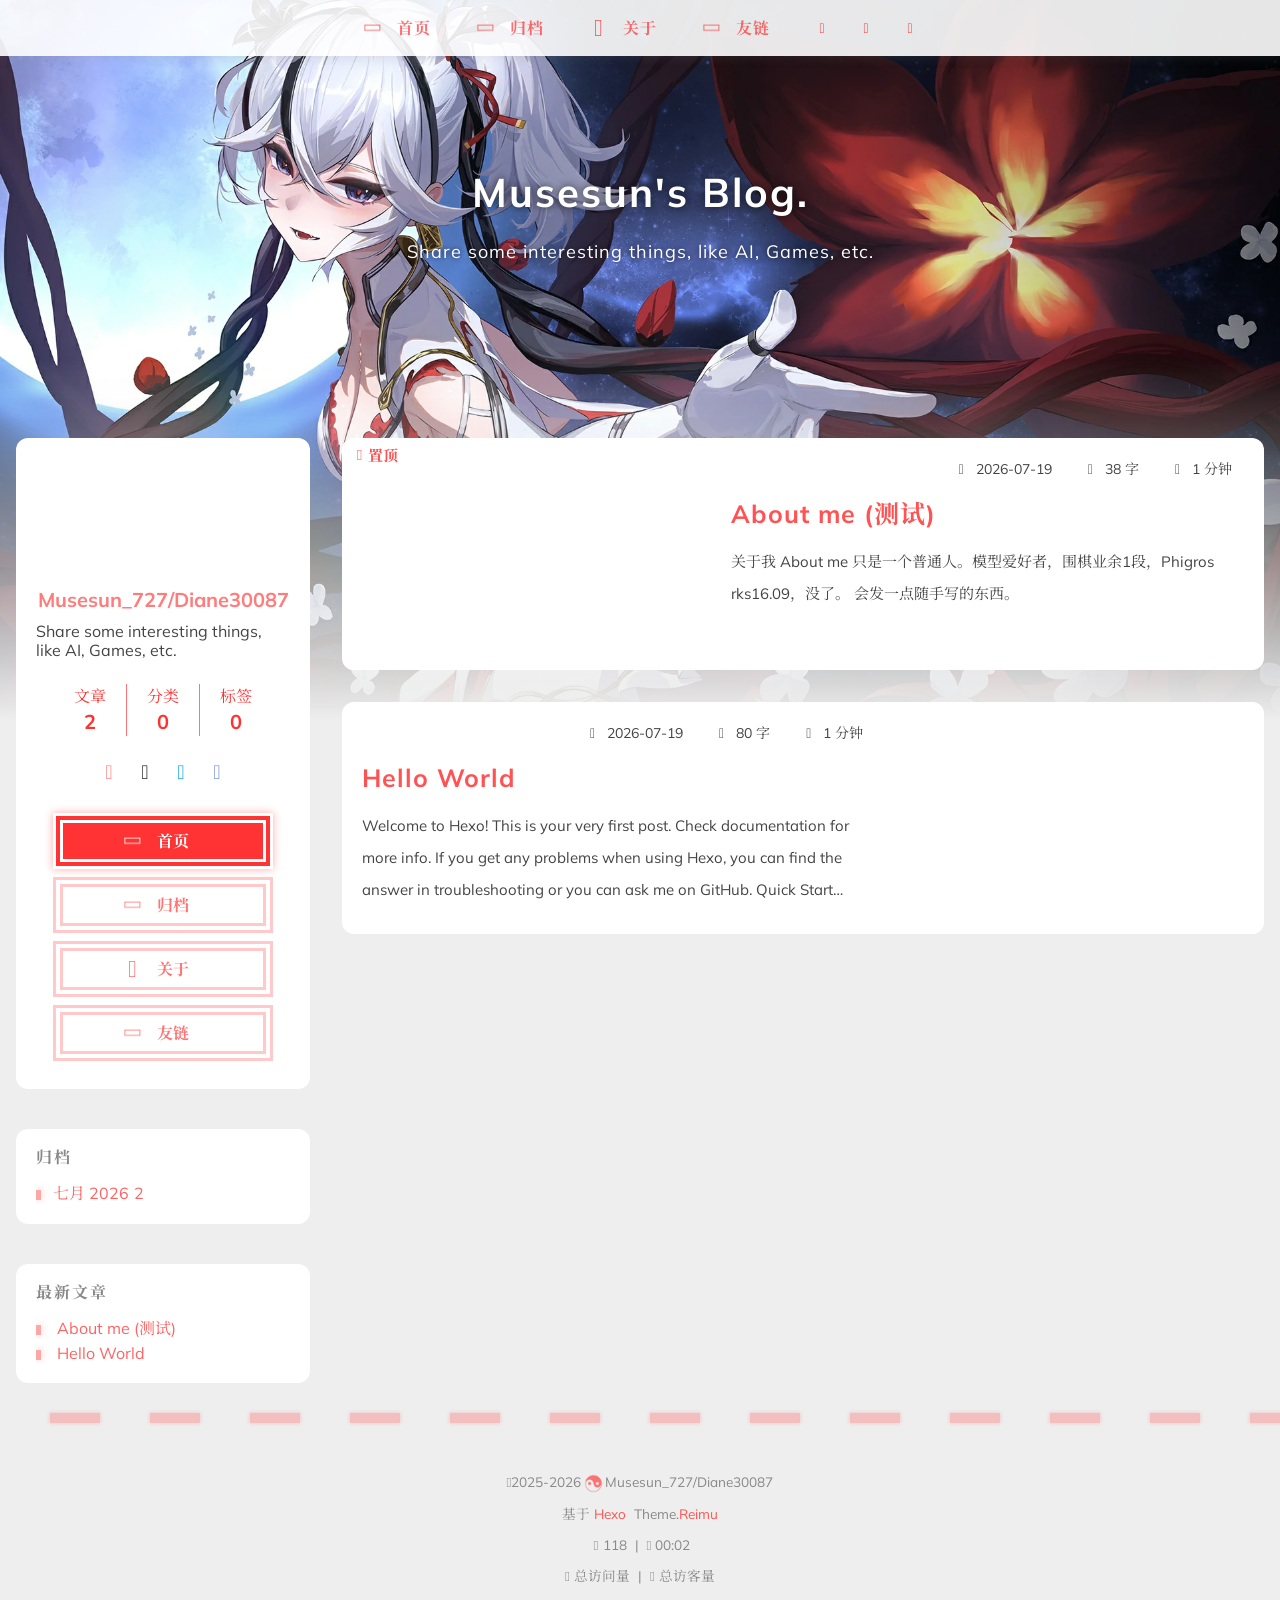
<file: index.html>
<!DOCTYPE html>
  <html lang="zh-CN"  
      data-theme-mode="auto"
  >
  <head>
  <meta charset="utf-8">
  
  
    <script async src="https://hm.baidu.com/hm.js?true"></script>
  <script data-pjax>
    var _hmt = _hmt || [];
    _hmt.push(["_trackPageview", location.pathname]);
  </script>

  <script>window.REIMU_CONFIG = {};window.REIMU_CONFIG.icon_font = '4552607_ex15nbittbh';window.REIMU_CONFIG.clipboard_tips = {"success":{"zh-CN":"复制成功 (*^▽^*)"},"fail":{"zh-CN":"复制失败 (ﾟ⊿ﾟ)ﾂ"},"copyright":{"enable":false,"count":50,"license_type":"by-nc-sa"}};window.REIMU_CONFIG.clipboard_tips.copyright.content = '本博客所有文章除特别声明外，均采用 BY-NC-SA 许可协议。转载请注明出处！';window.REIMU_CONFIG.code_block = {"expand":true};window.REIMU_CONFIG.base = 'https://musesun727.github.io';window.REIMU_CONFIG.relative = '/';</script>
  <title>
    Musesun&#39;s Blog.
  </title>
  <meta name="viewport" content="width=device-width, initial-scale=1, shrink-to-fit=no">
    <link rel="preconnect" href="https://fonts.gstatic.com" crossorigin><link rel="preload" as="style" href="https://fonts.googleapis.com/css?family=Mulish:400,400italic,700,700italic|Noto Serif SC:400,400italic,700,700italic&display=swap"><link rel="stylesheet" href="https://fonts.googleapis.com/css?family=Mulish:400,400italic,700,700italic|Noto Serif SC:400,400italic,700,700italic&display=swap" media="print" onload="this.media='all'">
    <link rel="preload" href="//at.alicdn.com/t/c/font_4552607_ex15nbittbh.woff2" as="font" type="font/woff2" crossorigin="anonymous">
    
<link rel="stylesheet" href="/css/loader.css">

    <meta name="description" content="Share some interesting things, like AI, Games, etc.">
<meta property="og:type" content="website">
<meta property="og:title" content="Musesun&#39;s Blog.">
<meta property="og:url" content="https://musesun727.github.io/index.html">
<meta property="og:site_name" content="Musesun&#39;s Blog.">
<meta property="og:description" content="Share some interesting things, like AI, Games, etc.">
<meta property="og:locale" content="zh_CN">
<meta property="og:image" content="https://musesun727.github.io/images/banner.webp">
<meta property="article:author" content="Musesun_727&#x2F;Diane30087">
<meta name="twitter:card" content="summary">
<meta name="twitter:image" content="https://musesun727.github.io/images/banner.webp">
    <link rel="alternate" href="/atom.xml" title="Musesun's Blog." type="application/atom+xml">
    <link rel="shortcut icon" href="/images/favicon.ico">
  
<link rel="stylesheet" href="/css/style.css">

  <link rel="preload" as="style" onload="this.onload=null;this.rel='stylesheet'" href="https://npm.webcache.cn/photoswipe@5.4.4/dist/photoswipe.css" integrity="sha384-IfxC36XL/toUyJ939C73PcgMuRzAZuIzZxE38drsmO5p6jD7ei+Zx/1oA/0l8ysE" crossorigin="anonymous">
      <link rel="preload" as="style" onload="this.onload=null;this.rel='stylesheet'" href="https://npm.webcache.cn/katex@0.16.24/dist/katex.min.css" integrity="sha384-tTgKLjMYmJr94v8qu2PE5MUGSMbyN2xiH266JUB3gpm8vnnJywd1dWSOEfrFz+YI" crossorigin="anonymous">
    
<script src="https://npm.webcache.cn/pace-js@1.2.4/pace.min.js" integrity="sha384-k6YtvFUEIuEFBdrLKJ3YAUbBki333tj1CSUisai5Cswsg9wcLNaPzsTHDswp4Az8" crossorigin="anonymous"></script>

    
<link rel="stylesheet" href="https://npm.webcache.cn/@reimujs/aos@0.1.2/dist/aos.css" integrity="sha384-GMRP93c6Hkz9JVKGAuRR3nTS7M07RwPgTFenXiosjq2VbVgvdDNcz1g6Mkj8AONa" crossorigin="anonymous">

<meta name="generator" content="Hexo 8.1.2"></head>

  <body>
      <div id='loader'>
    <div class="loading-left-bg loading-bg"></div>
    <div class="loading-right-bg loading-bg"></div>
    <div class="spinner-box">
      <div class="loading-taichi rotate">
          <svg width="150" height="150" viewBox="0 0 1024 1024" class="icon" version="1.1" xmlns="https://www.w3.org/2000/svg" shape-rendering="geometricPrecision">
            <path d="M303.5 432A80 80 0 0 1 291.5 592A80 80 0 0 1 303.5 432z" fill="var(--red-1, #ff5252)" />
            <path d="M512 65A447 447 0 0 1 512 959L512 929A417 417 0 0 0 512 95A417 417 0 0 0 512 929L512 959A447 447 0 0 1 512 65z 
           M512 95A417 417 0 0 1 929 512A208.5 208.5 0 0 1 720.5 720.5L720.5 592A80 80 0 0 0 720.5 432A80 80 0 0 0 720.5 592L720.5 720.5A208.5 208.5 0 0 1 512 512A208.5 208.5 0 0 0 303.5 303.5A208.5 208.5 0 0 0 95 512A417 417 0 0 1 512 95z" fill="var(--red-1, #ff5252)" />
          </svg>
      </div>
      <div class="loading-word">少女祈祷中...</div>
    </div>
  </div>
  <script>
    var time = null;
    var loaderEl = document.getElementById('loader');
    var startLoading = () => {
      time = Date.now();
      loaderEl.classList.remove("loading");
    }
    var hideLoader = () => {
      document.body.style.overflow = 'auto';
      loader.classList.add('loading');
    };

    var endLoading = () => {
      if (!time) {
        hideLoader();
      } else {
        if (Date.now() - time > 500) {
          time = null;
          hideLoader();
        } else {
          setTimeout(endLoading, 500 - (Date.now() - time));
          time = null;
        }
      }
    }
    window.addEventListener('DOMContentLoaded', endLoading);
    loaderEl.addEventListener('click', endLoading);
  </script>
<div id="copy-tooltip"></div>
<div id="heatmap-tooltip"></div>


    <div id="container">
      <div id="wrap">
        <div id="header-nav">
  <nav id="main-nav" aria-label="Primary navigation">
        <a class="main-nav-link-wrap" href="/">
            <div class="main-nav-icon icon rotate">
                &#xe62b;
            </div>
          <span class="main-nav-link">首页</span>
        </a>
        <a class="main-nav-link-wrap" href="/archives">
            <div class="main-nav-icon icon rotate">
                &#xe62b;
            </div>
          <span class="main-nav-link">归档</span>
        </a>
        <a class="main-nav-link-wrap" href="/about">
            <div class="main-nav-icon icon ">
                  &#xf0c1;
            </div>
          <span class="main-nav-link">关于</span>
        </a>
        <a class="main-nav-link-wrap" href="/friend">
            <div class="main-nav-icon icon rotate">
                &#xe62b;
            </div>
          <span class="main-nav-link">友链</span>
        </a>
    <a id="main-nav-toggle" class="nav-icon" aria-label="Toggle navigation" role="button"></a>
  </nav>
  <nav id="sub-nav" aria-label="Secondary navigation">
      <a id="nav-rss-link" class="nav-icon" href="/atom.xml" title="RSS 订阅" aria-label="RSS 订阅" target="_blank"></a>
      <a id="nav-search-btn" class="nav-icon popup-trigger" title="搜索" aria-label="搜索"></a>
  </nav>
</div>
<header id="header" aria-label="Site header">
      <picture>
      </picture>
        <img  fetchpriority="high" src="/images/banner.webp" alt="">
  <div id="header-outer">
    <div id="header-title">
          <span id="logo">
            <h1 data-aos="slide-up">Musesun&#39;s Blog.</h1>
          </span>
        <h2 id="subtitle-wrap" data-aos="slide-down">
              <span id="subtitle">Share some interesting things, like AI, Games, etc.</span>
        </h2>
    </div>
  </div>
</header>

        <div id="content" aria-label="Page content" class="sidebar-left"  >
          <aside id="sidebar" aria-label="Sidebar">
  <div class="sidebar-wrapper-container ">
  <div class="sidebar-wrapper">
    <div class="sidebar-wrap" data-aos="fade-up">
        <div class="sidebar-author">
  <img data-src="/avatar/avatar.png" data-sizes="auto" alt="Musesun_727/Diane30087" class="lazyload">
  <div class="sidebar-author-name">Musesun_727/Diane30087</div>
  <div class="sidebar-description">Share some interesting things, like AI, Games, etc.</div>
</div>
<div class="sidebar-state">
  <div class="sidebar-state-article">
    <div>文章</div>
    <div class="sidebar-state-number">2</div>
  </div>
  <div class="sidebar-state-category">
    <div>分类</div>
    <div class="sidebar-state-number">0</div>
  </div>
  <div class="sidebar-state-tag">
    <div>标签</div>
    <div class="sidebar-state-number">0</div>
  </div>
</div>
<div class="sidebar-social" >
    <div class="icon-email sidebar-social-icon">
      <a href=mailto:musesun_727@outlook.com itemprop="url" target="_blank" aria-label="email" rel="noopener nofollow noreferrer"></a>
    </div>
    <div class="icon-github sidebar-social-icon">
      <a href=https://github.com/KATAVM itemprop="url" target="_blank" aria-label="github" rel="noopener nofollow noreferrer"></a>
    </div>
    <div class="icon-bilibili sidebar-social-icon">
      <a href=https://space.bilibili.com/1341647978?spm_id_from=333.1007.0.0 itemprop="url" target="_blank" aria-label="bilibili" rel="noopener nofollow noreferrer"></a>
    </div>
    <div class="icon-discord sidebar-social-icon">
      <a href=https://discordapp.com/users/musesun-_- itemprop="url" target="_blank" aria-label="discord" rel="noopener nofollow noreferrer"></a>
    </div>
</div>
<div class="sidebar-menu">
      <div class="sidebar-menu-link-wrap">
        <a class="sidebar-menu-link-dummy" href="/" aria-label="首页"></a>
          <div class="sidebar-menu-icon icon rotate">
              &#xe62b;
          </div>
        <div class="sidebar-menu-link">首页</div>
      </div>
      <div class="sidebar-menu-link-wrap">
        <a class="sidebar-menu-link-dummy" href="/archives" aria-label="归档"></a>
          <div class="sidebar-menu-icon icon rotate">
              &#xe62b;
          </div>
        <div class="sidebar-menu-link">归档</div>
      </div>
      <div class="sidebar-menu-link-wrap">
        <a class="sidebar-menu-link-dummy" href="/about" aria-label="关于"></a>
          <div class="sidebar-menu-icon icon ">
                &#xf0c1;
          </div>
        <div class="sidebar-menu-link">关于</div>
      </div>
      <div class="sidebar-menu-link-wrap">
        <a class="sidebar-menu-link-dummy" href="/friend" aria-label="友链"></a>
          <div class="sidebar-menu-icon icon rotate">
              &#xe62b;
          </div>
        <div class="sidebar-menu-link">友链</div>
      </div>
</div>

    </div>
  </div>
  <div class="sidebar-widget">
      
      
      
        <div class="widget-wrapper">
    <div class="widget-wrap" data-aos="fade-up">
      <h3 class="widget-title">归档</h3>
      <div class="widget">
        <ul class="archive-list"><li class="archive-list-item"><a class="archive-list-link" href="/archives/2026/07/">七月 2026</a><span class="archive-list-count">2</span></li></ul>
      </div>
    </div>
  </div>

        <div class="widget-wrapper">
    <div class="widget-wrap" data-aos="fade-up">
      <h3 class="widget-title">最新文章</h3>
      <div class="widget">
        <ul>
            <li>
              <a href="/2026/07/19/about/" title="About me (测试)">About me (测试)</a>
            </li>
            <li>
              <a href="/2026/07/19/hello-world/" title="Hello World">Hello World</a>
            </li>
        </ul>
      </div>
    </div>
  </div>

  </div>
  </div>
</aside>

          <section id="main" aria-label="Main content">      <div class="post-wrapper">
  <div class="post-wrap left" data-aos="fade-up">
      <a class="post-link" href="/2026/07/19/about/" aria-label="About me (测试)" title="About me (测试)"></a>
      <div class="post-sticky">置顶</div>
    <div class="post-cover left">
        <img data-src="https://picx.zhimg.com/v2-f30aecd206a8dc06cec4268a86d2eab3_r.jpg?source=2c26e567" data-sizes="auto" alt="About me (测试)" class="lazyload">
    </div>
    <div class="post-info">
      <div class="post-meta">
        <span><span class="icon-calendar"></span>2026-07-19</span>
        <span><span class="icon-pencil"></span>38 字</span>
        <span><span class="icon-clock"></span>1 分钟</span>
      </div>
      <h2 class="post-title">About me (测试)</h2>
      <article class="post-article">
           关于我 About me
只是一个普通人。模型爱好者，围棋业余1段，Phigros rks16.09，没了。
会发一点随手写的东西。

      </article>
    </div>
  </div>
</div>
      <div class="post-wrapper">
  <div class="post-wrap right" data-aos="fade-up">
      <a class="post-link" href="/2026/07/19/hello-world/" aria-label="Hello World" title="Hello World"></a>
    <div class="post-cover right">
        <img data-src="https://q0.itc.cn/images01/20240504/37a85062925b4a13992cac0b42e5836c.jpeg" data-sizes="auto" alt="Hello World" class="lazyload">
    </div>
    <div class="post-info">
      <div class="post-meta">
        <span><span class="icon-calendar"></span>2026-07-19</span>
        <span><span class="icon-pencil"></span>80 字</span>
        <span><span class="icon-clock"></span>1 分钟</span>
      </div>
      <h2 class="post-title">Hello World</h2>
      <article class="post-article">
          Welcome to Hexo! This is your very first post. Check documentation for more info. If you get any problems when using Hexo, you can find the answer in troubleshooting or you can ask me on GitHub.
 Quick Start
 Create a new post
1$ hexo new &amp;quot;My New Post&amp;quot;
More info: Writing
 Run server
1$ hex
      </article>
    </div>
  </div>
</div>

</section>
        </div>
        <footer id="footer" aria-label="Site footer">
  <div style="width: 100%; overflow: hidden">
    <div class="footer-line"></div>
  </div>
  <div id="footer-info">
    <div>
      <span class="icon-copyright"></span>
        2025-2026
        <span class="footer-info-sep rotate"></span>
      Musesun_727/Diane30087
    </div>
      <div>
        基于&nbsp;<a href="https://hexo.io/" rel="noopener nofollow noreferrer" target="_blank">Hexo</a>&nbsp;
        Theme.<a href="https://github.com/D-Sketon/hexo-theme-reimu" rel="noopener nofollow noreferrer" target="_blank">Reimu</a>
      </div>
      <div>
        <span class="icon-brush"></span>
        118
        &nbsp;|&nbsp;
        <span class="icon-coffee"></span>
        00:02
      </div>
      <div>
        <span class="icon-eye"></span>
        <span id="busuanzi_container_site_pv">总访问量&nbsp;<span id="busuanzi_value_site_pv"></span></span>
        &nbsp;|&nbsp;
        <span class="icon-user"></span>
        <span id="busuanzi_container_site_uv">总访客量&nbsp;<span id="busuanzi_value_site_uv"></span></span>
      </div>
  </div>
</footer>

          <div class="sidebar-top">
            <div class="sidebar-top-taichi rotate"></div>
            <div class="arrow-up"></div>
          </div>
        <div id="mask" class="hide"></div>
      </div>
      <nav id="mobile-nav" aria-label="Mobile navigation">
  <div class="sidebar-wrap">
      <div class="sidebar-author">
  <img data-src="/avatar/avatar.png" data-sizes="auto" alt="Musesun_727/Diane30087" class="lazyload">
  <div class="sidebar-author-name">Musesun_727/Diane30087</div>
  <div class="sidebar-description">Share some interesting things, like AI, Games, etc.</div>
</div>
<div class="sidebar-state">
  <div class="sidebar-state-article">
    <div>文章</div>
    <div class="sidebar-state-number">2</div>
  </div>
  <div class="sidebar-state-category">
    <div>分类</div>
    <div class="sidebar-state-number">0</div>
  </div>
  <div class="sidebar-state-tag">
    <div>标签</div>
    <div class="sidebar-state-number">0</div>
  </div>
</div>
<div class="sidebar-social" >
    <div class="icon-email sidebar-social-icon">
      <a href=mailto:musesun_727@outlook.com itemprop="url" target="_blank" aria-label="email" rel="noopener nofollow noreferrer"></a>
    </div>
    <div class="icon-github sidebar-social-icon">
      <a href=https://github.com/KATAVM itemprop="url" target="_blank" aria-label="github" rel="noopener nofollow noreferrer"></a>
    </div>
    <div class="icon-bilibili sidebar-social-icon">
      <a href=https://space.bilibili.com/1341647978?spm_id_from=333.1007.0.0 itemprop="url" target="_blank" aria-label="bilibili" rel="noopener nofollow noreferrer"></a>
    </div>
    <div class="icon-discord sidebar-social-icon">
      <a href=https://discordapp.com/users/musesun-_- itemprop="url" target="_blank" aria-label="discord" rel="noopener nofollow noreferrer"></a>
    </div>
</div>
<div class="sidebar-menu">
      <div class="sidebar-menu-link-wrap">
        <a class="sidebar-menu-link-dummy" href="/" aria-label="首页"></a>
          <div class="sidebar-menu-icon icon rotate">
              &#xe62b;
          </div>
        <div class="sidebar-menu-link">首页</div>
      </div>
      <div class="sidebar-menu-link-wrap">
        <a class="sidebar-menu-link-dummy" href="/archives" aria-label="归档"></a>
          <div class="sidebar-menu-icon icon rotate">
              &#xe62b;
          </div>
        <div class="sidebar-menu-link">归档</div>
      </div>
      <div class="sidebar-menu-link-wrap">
        <a class="sidebar-menu-link-dummy" href="/about" aria-label="关于"></a>
          <div class="sidebar-menu-icon icon ">
                &#xf0c1;
          </div>
        <div class="sidebar-menu-link">关于</div>
      </div>
      <div class="sidebar-menu-link-wrap">
        <a class="sidebar-menu-link-dummy" href="/friend" aria-label="友链"></a>
          <div class="sidebar-menu-icon icon rotate">
              &#xe62b;
          </div>
        <div class="sidebar-menu-link">友链</div>
      </div>
</div>

  </div>
</nav>

    </div>
      <div class="site-search">
        <div class="reimu-popup popup">
          <div class="reimu-search">
            <div class="reimu-search-input-icon"></div>
            <div id="reimu-search-input"></div>
            <div class="popup-btn-close"></div>
          </div>
          <div class="reimu-results">
            <div id="reimu-stats"></div>
            <div id="reimu-hits"></div>
            <div id="reimu-pagination" class="reimu-pagination"></div>
          </div>
          <img class="reimu-bg" src="/images/reimu.png" loading="lazy" decoding="async" fetchpriority="low"/>
        </div>
      </div>
    
<script src="https://npm.webcache.cn/lazysizes@5.3.2/lazysizes.min.js" integrity="sha384-3gT&#x2F;vsepWkfz&#x2F;ff7PpWNUeMzeWoH3cDhm&#x2F;A8jM7ouoAK0&#x2F;fP&#x2F;9bcHHR5kHq2nf+e" crossorigin="anonymous"></script>


<script src="https://npm.webcache.cn/clipboard@2.0.11/dist/clipboard.min.js" integrity="sha384-J08i8An&#x2F;QeARD9ExYpvphB8BsyOj3Gh2TSh1aLINKO3L0cMSH2dN3E22zFoXEi0Q" crossorigin="anonymous"></script>




<script src="/js/script.js"></script>


  
<script src="/js/aos.js"></script>

  <script>
    var aosInit = () => {
      AOS.init({
        duration: 1000,
        easing: "ease",
        once: true,
        offset: 50,
      });
    };
    if (document.readyState === 'loading') {
      document.addEventListener('DOMContentLoaded', aosInit);
    } else {
      aosInit();
    }
  </script>


<script src="/js/pjax_script.js" data-pjax></script>


  
<script src="/js/generator_search.js" defer></script>



  <script>
    var setupFirework = () => {
      if (!false || !window.matchMedia('(max-width: 768px)').matches) {
        window.firework && window.firework(JSON.parse('{"excludeElements":["a","button"],"particles":[{"shape":"circle","move":["emit"],"easing":"easeOutExpo","colors":["var(--red-1)","var(--red-2)","var(--red-3)","var(--red-4)"],"number":20,"duration":[1200,1800],"shapeOptions":{"radius":[16,32],"alpha":[0.3,0.5]}},{"shape":"circle","move":["diffuse"],"easing":"easeOutExpo","colors":["var(--red-0)"],"number":1,"duration":[1200,1800],"shapeOptions":{"radius":20,"alpha":[0.2,0.5],"lineWidth":6}}]}'));
      }
    }
  </script>
  
<script src="https://npm.webcache.cn/mouse-firework@0.2.0/dist/index.umd.js" integrity="sha384-qi9WggRt19tv8Vc7pCHW3ulMNLwrn515zaLEWZjl1px07vz8+pUoWX8n1rgq282T" crossorigin="anonymous" onload="setupFirework()" defer></script>






<div id="lazy-script">
  <div>
  </div>
</div>


  <script>
    console.log(String.raw`%c 
 ______     ______     __     __    __     __  __    
/\  == \   /\  ___\   /\ \   /\ "-./  \   /\ \/\ \   
\ \  __<   \ \  __\   \ \ \  \ \ \-./\ \  \ \ \_\ \  
 \ \_\ \_\  \ \_____\  \ \_\  \ \_\ \ \_\  \ \_____\ 
  \/_/ /_/   \/_____/   \/_/   \/_/  \/_/   \/_____/ 
                                                  
`,'color: #ff5252;')
    console.log('%c Theme.Reimu v' + '1.12.5' + ' %c https://github.com/D-Sketon/hexo-theme-reimu ', 'color: white; background: #ff5252; padding:5px 0;', 'padding:4px;border:1px solid #ff5252;')
  </script>
  


  
<script src="https://npm.webcache.cn/busuanzi@2.3.0/bsz.pure.mini.js" integrity="sha384-0M75wtSkhjIInv4coYlaJU83+OypaRCIq2SukQVQX04eGTCBXJDuWAbJet56id+S" crossorigin="anonymous" async></script>


<script>
  if ('serviceWorker' in navigator) {
    navigator.serviceWorker.getRegistrations().then((registrations) => {
      for (let registration of registrations) {
        registration.unregister();
      }
    });
  }
</script>

    
<script src="https://npm.webcache.cn/katex@0.16.24/dist/katex.min.js" integrity="sha384-MWNUH0WmtsYGhn2cbH6ELRCbf9LG3QDqCC+gqPB3IBNO35xjZK3Ejb6oONRpDbPg" crossorigin="anonymous" defer data-pjax></script>

    
<script src="https://npm.webcache.cn/katex@0.16.24/dist/contrib/auto-render.min.js" integrity="sha384-hCXGrW6PitJEwbkoStFjeJxv+fSOOQKOPbJxSfM6G5sWZjAyWhXiTIIAmQqnlLlh" crossorigin="anonymous" defer onload="renderMathInElement(_$(&#39;article&#39;), {delimiters: [{left: &#39;$$&#39;, right: &#39;$$&#39;, display: true},{left: &#39;$&#39;, right: &#39;$&#39;, display: false}]});" data-pjax></script>

  


  </body>
  </html>
</file>
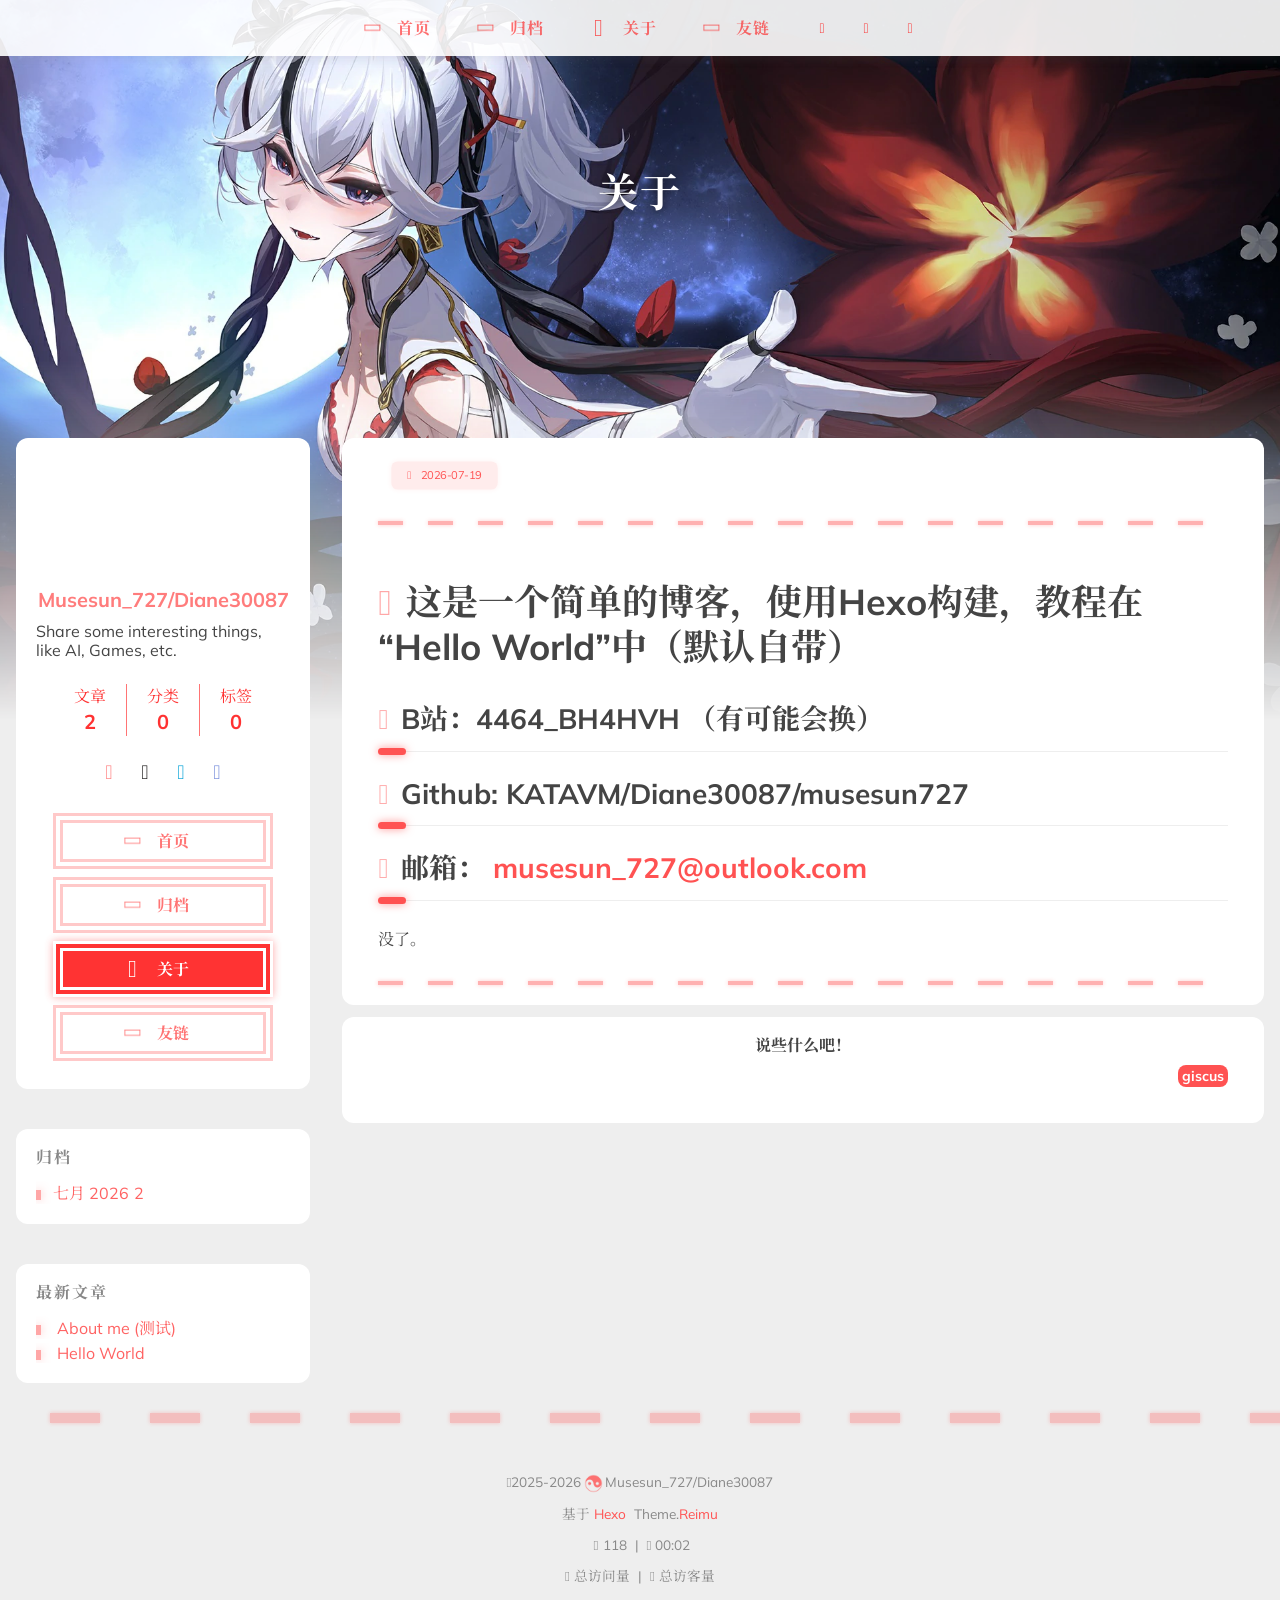
<file: about/index.html>
<!DOCTYPE html>
  <html lang="zh-CN"  
      data-theme-mode="auto"
  >
  <head>
  <meta charset="utf-8">
  
  
    <script async src="https://hm.baidu.com/hm.js?true"></script>
  <script data-pjax>
    var _hmt = _hmt || [];
    _hmt.push(["_trackPageview", location.pathname]);
  </script>

  <script>window.REIMU_CONFIG = {};window.REIMU_CONFIG.icon_font = '4552607_ex15nbittbh';window.REIMU_CONFIG.clipboard_tips = {"success":{"zh-CN":"复制成功 (*^▽^*)"},"fail":{"zh-CN":"复制失败 (ﾟ⊿ﾟ)ﾂ"},"copyright":{"enable":false,"count":50,"license_type":"by-nc-sa"}};window.REIMU_CONFIG.clipboard_tips.copyright.content = '本博客所有文章除特别声明外，均采用 BY-NC-SA 许可协议。转载请注明出处！';window.REIMU_CONFIG.code_block = {"expand":true};window.REIMU_CONFIG.base = 'https://musesun727.github.io';window.REIMU_CONFIG.relative = '/';</script>
  <title>
    关于 | Musesun&#39;s Blog.
  </title>
  <meta name="viewport" content="width=device-width, initial-scale=1, shrink-to-fit=no">
    <link rel="preconnect" href="https://fonts.gstatic.com" crossorigin><link rel="preload" as="style" href="https://fonts.googleapis.com/css?family=Mulish:400,400italic,700,700italic|Noto Serif SC:400,400italic,700,700italic&display=swap"><link rel="stylesheet" href="https://fonts.googleapis.com/css?family=Mulish:400,400italic,700,700italic|Noto Serif SC:400,400italic,700,700italic&display=swap" media="print" onload="this.media='all'">
    <link rel="preload" href="//at.alicdn.com/t/c/font_4552607_ex15nbittbh.woff2" as="font" type="font/woff2" crossorigin="anonymous">
    
<link rel="stylesheet" href="/css/loader.css">

    <meta name="description" content="这是一个简单的博客，使用Hexo构建，教程在“Hello World”中（默认自带）  B站：4464_BH4HVH （有可能会换）  Github: KATAVM&#x2F;Diane30087&#x2F;musesun727  邮箱： musesun_727@outlook.com 没了。">
<meta property="og:type" content="website">
<meta property="og:title" content="关于">
<meta property="og:url" content="https://musesun727.github.io/about/index.html">
<meta property="og:site_name" content="Musesun&#39;s Blog.">
<meta property="og:description" content="这是一个简单的博客，使用Hexo构建，教程在“Hello World”中（默认自带）  B站：4464_BH4HVH （有可能会换）  Github: KATAVM&#x2F;Diane30087&#x2F;musesun727  邮箱： musesun_727@outlook.com 没了。">
<meta property="og:locale" content="zh_CN">
<meta property="og:image" content="https://musesun727.github.io/images/banner.webp">
<meta property="article:published_time" content="2026-07-19T09:19:24.000Z">
<meta property="article:modified_time" content="2026-07-19T09:19:38.786Z">
<meta property="article:author" content="Musesun_727&#x2F;Diane30087">
<meta name="twitter:card" content="summary">
<meta name="twitter:image" content="https://musesun727.github.io/images/banner.webp">
    <link rel="alternate" href="/atom.xml" title="Musesun's Blog." type="application/atom+xml">
    <link rel="shortcut icon" href="/images/favicon.ico">
  
<link rel="stylesheet" href="/css/style.css">

  <link rel="preload" as="style" onload="this.onload=null;this.rel='stylesheet'" href="https://npm.webcache.cn/photoswipe@5.4.4/dist/photoswipe.css" integrity="sha384-IfxC36XL/toUyJ939C73PcgMuRzAZuIzZxE38drsmO5p6jD7ei+Zx/1oA/0l8ysE" crossorigin="anonymous">
      <link rel="preload" as="style" onload="this.onload=null;this.rel='stylesheet'" href="https://npm.webcache.cn/katex@0.16.24/dist/katex.min.css" integrity="sha384-tTgKLjMYmJr94v8qu2PE5MUGSMbyN2xiH266JUB3gpm8vnnJywd1dWSOEfrFz+YI" crossorigin="anonymous">
    
<script src="https://npm.webcache.cn/pace-js@1.2.4/pace.min.js" integrity="sha384-k6YtvFUEIuEFBdrLKJ3YAUbBki333tj1CSUisai5Cswsg9wcLNaPzsTHDswp4Az8" crossorigin="anonymous"></script>

    
<link rel="stylesheet" href="https://npm.webcache.cn/@reimujs/aos@0.1.2/dist/aos.css" integrity="sha384-GMRP93c6Hkz9JVKGAuRR3nTS7M07RwPgTFenXiosjq2VbVgvdDNcz1g6Mkj8AONa" crossorigin="anonymous">

<meta name="generator" content="Hexo 8.1.2"></head>

  <body>
      <div id='loader'>
    <div class="loading-left-bg loading-bg"></div>
    <div class="loading-right-bg loading-bg"></div>
    <div class="spinner-box">
      <div class="loading-taichi rotate">
          <svg width="150" height="150" viewBox="0 0 1024 1024" class="icon" version="1.1" xmlns="https://www.w3.org/2000/svg" shape-rendering="geometricPrecision">
            <path d="M303.5 432A80 80 0 0 1 291.5 592A80 80 0 0 1 303.5 432z" fill="var(--red-1, #ff5252)" />
            <path d="M512 65A447 447 0 0 1 512 959L512 929A417 417 0 0 0 512 95A417 417 0 0 0 512 929L512 959A447 447 0 0 1 512 65z 
           M512 95A417 417 0 0 1 929 512A208.5 208.5 0 0 1 720.5 720.5L720.5 592A80 80 0 0 0 720.5 432A80 80 0 0 0 720.5 592L720.5 720.5A208.5 208.5 0 0 1 512 512A208.5 208.5 0 0 0 303.5 303.5A208.5 208.5 0 0 0 95 512A417 417 0 0 1 512 95z" fill="var(--red-1, #ff5252)" />
          </svg>
      </div>
      <div class="loading-word">少女祈祷中...</div>
    </div>
  </div>
  <script>
    var time = null;
    var loaderEl = document.getElementById('loader');
    var startLoading = () => {
      time = Date.now();
      loaderEl.classList.remove("loading");
    }
    var hideLoader = () => {
      document.body.style.overflow = 'auto';
      loader.classList.add('loading');
    };

    var endLoading = () => {
      if (!time) {
        hideLoader();
      } else {
        if (Date.now() - time > 500) {
          time = null;
          hideLoader();
        } else {
          setTimeout(endLoading, 500 - (Date.now() - time));
          time = null;
        }
      }
    }
    window.addEventListener('DOMContentLoaded', endLoading);
    loaderEl.addEventListener('click', endLoading);
  </script>
<div id="copy-tooltip"></div>
<div id="heatmap-tooltip"></div>


    <div id="container">
      <div id="wrap">
        <div id="header-nav">
  <nav id="main-nav" aria-label="Primary navigation">
        <a class="main-nav-link-wrap" href="/">
            <div class="main-nav-icon icon rotate">
                &#xe62b;
            </div>
          <span class="main-nav-link">首页</span>
        </a>
        <a class="main-nav-link-wrap" href="/archives">
            <div class="main-nav-icon icon rotate">
                &#xe62b;
            </div>
          <span class="main-nav-link">归档</span>
        </a>
        <a class="main-nav-link-wrap" href="/about">
            <div class="main-nav-icon icon ">
                  &#xf0c1;
            </div>
          <span class="main-nav-link">关于</span>
        </a>
        <a class="main-nav-link-wrap" href="/friend">
            <div class="main-nav-icon icon rotate">
                &#xe62b;
            </div>
          <span class="main-nav-link">友链</span>
        </a>
    <a id="main-nav-toggle" class="nav-icon" aria-label="Toggle navigation" role="button"></a>
  </nav>
  <nav id="sub-nav" aria-label="Secondary navigation">
      <a id="nav-rss-link" class="nav-icon" href="/atom.xml" title="RSS 订阅" aria-label="RSS 订阅" target="_blank"></a>
      <a id="nav-search-btn" class="nav-icon popup-trigger" title="搜索" aria-label="搜索"></a>
  </nav>
</div>
<header id="header" aria-label="Site header">
      <picture>
      </picture>
        <img  fetchpriority="high" src="/images/banner.webp" alt="关于">
  <div id="header-outer">
    <div id="header-title">
          <span id="logo">
            <h1 data-aos="slide-up">关于</h1>
          </span>
        <h2 id="subtitle-wrap" data-aos="slide-down">
        </h2>
    </div>
  </div>
</header>

        <div id="content" aria-label="Page content" class="sidebar-left"  >
          <aside id="sidebar" aria-label="Sidebar">
  <div class="sidebar-wrapper-container ">
  <div class="sidebar-wrapper">
    <div class="sidebar-wrap" data-aos="fade-up">
        <div class="sidebar-author">
  <img data-src="/avatar/avatar.png" data-sizes="auto" alt="Musesun_727/Diane30087" class="lazyload">
  <div class="sidebar-author-name">Musesun_727/Diane30087</div>
  <div class="sidebar-description">Share some interesting things, like AI, Games, etc.</div>
</div>
<div class="sidebar-state">
  <div class="sidebar-state-article">
    <div>文章</div>
    <div class="sidebar-state-number">2</div>
  </div>
  <div class="sidebar-state-category">
    <div>分类</div>
    <div class="sidebar-state-number">0</div>
  </div>
  <div class="sidebar-state-tag">
    <div>标签</div>
    <div class="sidebar-state-number">0</div>
  </div>
</div>
<div class="sidebar-social" >
    <div class="icon-email sidebar-social-icon">
      <a href=mailto:musesun_727@outlook.com itemprop="url" target="_blank" aria-label="email" rel="noopener nofollow noreferrer"></a>
    </div>
    <div class="icon-github sidebar-social-icon">
      <a href=https://github.com/KATAVM itemprop="url" target="_blank" aria-label="github" rel="noopener nofollow noreferrer"></a>
    </div>
    <div class="icon-bilibili sidebar-social-icon">
      <a href=https://space.bilibili.com/1341647978?spm_id_from=333.1007.0.0 itemprop="url" target="_blank" aria-label="bilibili" rel="noopener nofollow noreferrer"></a>
    </div>
    <div class="icon-discord sidebar-social-icon">
      <a href=https://discordapp.com/users/musesun-_- itemprop="url" target="_blank" aria-label="discord" rel="noopener nofollow noreferrer"></a>
    </div>
</div>
<div class="sidebar-menu">
      <div class="sidebar-menu-link-wrap">
        <a class="sidebar-menu-link-dummy" href="/" aria-label="首页"></a>
          <div class="sidebar-menu-icon icon rotate">
              &#xe62b;
          </div>
        <div class="sidebar-menu-link">首页</div>
      </div>
      <div class="sidebar-menu-link-wrap">
        <a class="sidebar-menu-link-dummy" href="/archives" aria-label="归档"></a>
          <div class="sidebar-menu-icon icon rotate">
              &#xe62b;
          </div>
        <div class="sidebar-menu-link">归档</div>
      </div>
      <div class="sidebar-menu-link-wrap">
        <a class="sidebar-menu-link-dummy" href="/about" aria-label="关于"></a>
          <div class="sidebar-menu-icon icon ">
                &#xf0c1;
          </div>
        <div class="sidebar-menu-link">关于</div>
      </div>
      <div class="sidebar-menu-link-wrap">
        <a class="sidebar-menu-link-dummy" href="/friend" aria-label="友链"></a>
          <div class="sidebar-menu-icon icon rotate">
              &#xe62b;
          </div>
        <div class="sidebar-menu-link">友链</div>
      </div>
</div>

    </div>
  </div>
  <div class="sidebar-widget">
      
      
      
        <div class="widget-wrapper">
    <div class="widget-wrap" data-aos="fade-up">
      <h3 class="widget-title">归档</h3>
      <div class="widget">
        <ul class="archive-list"><li class="archive-list-item"><a class="archive-list-link" href="/archives/2026/07/">七月 2026</a><span class="archive-list-count">2</span></li></ul>
      </div>
    </div>
  </div>

        <div class="widget-wrapper">
    <div class="widget-wrap" data-aos="fade-up">
      <h3 class="widget-title">最新文章</h3>
      <div class="widget">
        <ul>
            <li>
              <a href="/2026/07/19/about/" title="About me (测试)">About me (测试)</a>
            </li>
            <li>
              <a href="/2026/07/19/hello-world/" title="Hello World">Hello World</a>
            </li>
        </ul>
      </div>
    </div>
  </div>

  </div>
  </div>
</aside>

          <section id="main" aria-label="Main content"><article id="page-" class="h-entry article" itemscope itemtype="https://schema.org/BlogPosting">
  <div class="article-inner" data-aos="fade-up">
    <div class="article-meta">
      <div class="article-date">
  <span class="article-date-link icon-calendar" data-aos="zoom-in">
    <time datetime="2026-07-19T09:19:24.000Z" itemprop="datePublished">2026-07-19</time>
    <time style="display: none;" id="post-update-time">2026-07-19</time>
  </span>
</div>

    </div>
    
    <div class="hr-line"></div>
    
    <div class="e-content article-entry" itemprop="articleBody">
        <h1 id="这是一个简单的博客使用hexo构建教程在hello-world中默认自带"><a class="markdownIt-Anchor" href="#这是一个简单的博客使用hexo构建教程在hello-world中默认自带"></a> 这是一个简单的博客，使用Hexo构建，教程在“Hello World”中（默认自带）</h1>
<h2 id="b站4464_bh4hvh-有可能会换"><a class="markdownIt-Anchor" href="#b站4464_bh4hvh-有可能会换"></a> B站：4464_BH4HVH （有可能会换）</h2>
<h2 id="github-katavmdiane30087musesun727"><a class="markdownIt-Anchor" href="#github-katavmdiane30087musesun727"></a> Github: KATAVM/Diane30087/musesun727</h2>
<h2 id="邮箱-musesun_727outlookcom"><a class="markdownIt-Anchor" href="#邮箱-musesun_727outlookcom"></a> 邮箱： <a href="mailto:musesun_727@outlook.com">musesun_727@outlook.com</a></h2>
<p>没了。</p>

    </div>
    <footer class="article-footer">
      
      
    </footer>
  </div>
  
</article>

  <section id="comments" data-aos="fade-up">
    <div class="comment-header">
        
      <h2 class="comment-title">说些什么吧！</h2>
      <div class="comment-selector">
        <div class="comment-selector-wrap">
            <div class="selector-item" data-selector="giscus">
              <span>giscus</span>
            </div>
        </div>
      </div>
    </div>
    <div class="comment-content">
          <div class="comment giscus-comment" data-aos="fade-up"
            id="giscus-comment">
          </div>
    </div>
  </section>

</section>
        </div>
        <footer id="footer" aria-label="Site footer">
  <div style="width: 100%; overflow: hidden">
    <div class="footer-line"></div>
  </div>
  <div id="footer-info">
    <div>
      <span class="icon-copyright"></span>
        2025-2026
        <span class="footer-info-sep rotate"></span>
      Musesun_727/Diane30087
    </div>
      <div>
        基于&nbsp;<a href="https://hexo.io/" rel="noopener nofollow noreferrer" target="_blank">Hexo</a>&nbsp;
        Theme.<a href="https://github.com/D-Sketon/hexo-theme-reimu" rel="noopener nofollow noreferrer" target="_blank">Reimu</a>
      </div>
      <div>
        <span class="icon-brush"></span>
        118
        &nbsp;|&nbsp;
        <span class="icon-coffee"></span>
        00:02
      </div>
      <div>
        <span class="icon-eye"></span>
        <span id="busuanzi_container_site_pv">总访问量&nbsp;<span id="busuanzi_value_site_pv"></span></span>
        &nbsp;|&nbsp;
        <span class="icon-user"></span>
        <span id="busuanzi_container_site_uv">总访客量&nbsp;<span id="busuanzi_value_site_uv"></span></span>
      </div>
  </div>
</footer>

          <div class="sidebar-top">
            <div class="sidebar-top-taichi rotate"></div>
            <div class="arrow-up"></div>
          </div>
        <div id="mask" class="hide"></div>
      </div>
      <nav id="mobile-nav" aria-label="Mobile navigation">
  <div class="sidebar-wrap">
      <div class="sidebar-author">
  <img data-src="/avatar/avatar.png" data-sizes="auto" alt="Musesun_727/Diane30087" class="lazyload">
  <div class="sidebar-author-name">Musesun_727/Diane30087</div>
  <div class="sidebar-description">Share some interesting things, like AI, Games, etc.</div>
</div>
<div class="sidebar-state">
  <div class="sidebar-state-article">
    <div>文章</div>
    <div class="sidebar-state-number">2</div>
  </div>
  <div class="sidebar-state-category">
    <div>分类</div>
    <div class="sidebar-state-number">0</div>
  </div>
  <div class="sidebar-state-tag">
    <div>标签</div>
    <div class="sidebar-state-number">0</div>
  </div>
</div>
<div class="sidebar-social" >
    <div class="icon-email sidebar-social-icon">
      <a href=mailto:musesun_727@outlook.com itemprop="url" target="_blank" aria-label="email" rel="noopener nofollow noreferrer"></a>
    </div>
    <div class="icon-github sidebar-social-icon">
      <a href=https://github.com/KATAVM itemprop="url" target="_blank" aria-label="github" rel="noopener nofollow noreferrer"></a>
    </div>
    <div class="icon-bilibili sidebar-social-icon">
      <a href=https://space.bilibili.com/1341647978?spm_id_from=333.1007.0.0 itemprop="url" target="_blank" aria-label="bilibili" rel="noopener nofollow noreferrer"></a>
    </div>
    <div class="icon-discord sidebar-social-icon">
      <a href=https://discordapp.com/users/musesun-_- itemprop="url" target="_blank" aria-label="discord" rel="noopener nofollow noreferrer"></a>
    </div>
</div>
<div class="sidebar-menu">
      <div class="sidebar-menu-link-wrap">
        <a class="sidebar-menu-link-dummy" href="/" aria-label="首页"></a>
          <div class="sidebar-menu-icon icon rotate">
              &#xe62b;
          </div>
        <div class="sidebar-menu-link">首页</div>
      </div>
      <div class="sidebar-menu-link-wrap">
        <a class="sidebar-menu-link-dummy" href="/archives" aria-label="归档"></a>
          <div class="sidebar-menu-icon icon rotate">
              &#xe62b;
          </div>
        <div class="sidebar-menu-link">归档</div>
      </div>
      <div class="sidebar-menu-link-wrap">
        <a class="sidebar-menu-link-dummy" href="/about" aria-label="关于"></a>
          <div class="sidebar-menu-icon icon ">
                &#xf0c1;
          </div>
        <div class="sidebar-menu-link">关于</div>
      </div>
      <div class="sidebar-menu-link-wrap">
        <a class="sidebar-menu-link-dummy" href="/friend" aria-label="友链"></a>
          <div class="sidebar-menu-icon icon rotate">
              &#xe62b;
          </div>
        <div class="sidebar-menu-link">友链</div>
      </div>
</div>

  </div>
</nav>

    </div>
      <div class="site-search">
        <div class="reimu-popup popup">
          <div class="reimu-search">
            <div class="reimu-search-input-icon"></div>
            <div id="reimu-search-input"></div>
            <div class="popup-btn-close"></div>
          </div>
          <div class="reimu-results">
            <div id="reimu-stats"></div>
            <div id="reimu-hits"></div>
            <div id="reimu-pagination" class="reimu-pagination"></div>
          </div>
          <img class="reimu-bg" src="/images/reimu.png" loading="lazy" decoding="async" fetchpriority="low"/>
        </div>
      </div>
    
<script src="https://npm.webcache.cn/lazysizes@5.3.2/lazysizes.min.js" integrity="sha384-3gT&#x2F;vsepWkfz&#x2F;ff7PpWNUeMzeWoH3cDhm&#x2F;A8jM7ouoAK0&#x2F;fP&#x2F;9bcHHR5kHq2nf+e" crossorigin="anonymous"></script>


<script src="https://npm.webcache.cn/clipboard@2.0.11/dist/clipboard.min.js" integrity="sha384-J08i8An&#x2F;QeARD9ExYpvphB8BsyOj3Gh2TSh1aLINKO3L0cMSH2dN3E22zFoXEi0Q" crossorigin="anonymous"></script>




<script src="/js/script.js"></script>


  
<script src="/js/aos.js"></script>

  <script>
    var aosInit = () => {
      AOS.init({
        duration: 1000,
        easing: "ease",
        once: true,
        offset: 50,
      });
    };
    if (document.readyState === 'loading') {
      document.addEventListener('DOMContentLoaded', aosInit);
    } else {
      aosInit();
    }
  </script>


<script src="/js/pjax_script.js" data-pjax></script>


  
<script src="/js/generator_search.js" defer></script>



  <script>
    var setupFirework = () => {
      if (!false || !window.matchMedia('(max-width: 768px)').matches) {
        window.firework && window.firework(JSON.parse('{"excludeElements":["a","button"],"particles":[{"shape":"circle","move":["emit"],"easing":"easeOutExpo","colors":["var(--red-1)","var(--red-2)","var(--red-3)","var(--red-4)"],"number":20,"duration":[1200,1800],"shapeOptions":{"radius":[16,32],"alpha":[0.3,0.5]}},{"shape":"circle","move":["diffuse"],"easing":"easeOutExpo","colors":["var(--red-0)"],"number":1,"duration":[1200,1800],"shapeOptions":{"radius":20,"alpha":[0.2,0.5],"lineWidth":6}}]}'));
      }
    }
  </script>
  
<script src="https://npm.webcache.cn/mouse-firework@0.2.0/dist/index.umd.js" integrity="sha384-qi9WggRt19tv8Vc7pCHW3ulMNLwrn515zaLEWZjl1px07vz8+pUoWX8n1rgq282T" crossorigin="anonymous" onload="setupFirework()" defer></script>






<div id="lazy-script">
  <div>
      
      
      <script data-pjax>
        window.REIMU_POST = {
          author: "Musesun_727/Diane30087",
          title: "关于",
          url: "https://musesun727.github.io/about/index.html",
          excerpt: "",
          description: "",
          stripContent: " 这是一个简单的博客，使用Hexo构建，教程在“Hello World”中（默认自带）  B站：4464_BH4HVH （有可能会换）  Github: KATAVM/Diane30087/musesun727  邮箱： musesun_727@outlook.com 没了。 ",
          date: "Sun Jul 19 2026 17:19:24 GMT+0800",
          updated: "Sun Jul 19 2026 17:19:38 GMT+0800",
          cover: "/images/banner.webp",
        };
      </script>
        
<script src="/js/insert_highlight.js" data-pjax></script>

      
<script src="/js/tabs.js" data-pjax defer></script>

      <script type="module" data-pjax>
        (async () => {
          const PhotoSwipeLightbox = (await safeImport("https://npm.webcache.cn/photoswipe@5.4.4/dist/photoswipe-lightbox.esm.min.js", "sha384-DiL6M/gG+wmTxmCRZyD1zee6lIhawn5TGvED0FOh7fXcN9B0aZ9dexSF/N6lrZi/")).default;
          const initPswp = (gallery, children) => {
            if (_$$(`${gallery} ${children}`).length > 0) {
              new PhotoSwipeLightbox({
                gallery,
                children,
                pswpModule: () => safeImport("https://npm.webcache.cn/photoswipe@5.4.4/dist/photoswipe.esm.min.js", "sha384-WkkO3GCmgkC3VQWpaV8DqhKJqpzpF9JoByxDmnV8+oTJ7m3DfYEWX1fu1scuS4+s")
              }).init();
            }
          }
          const pswp = () => {
            initPswp('.article-entry', 'a.article-gallery-item');
            initPswp('.article-gallery', 'a.article-gallery-item');
          }
          pswp();
        })();
      </script>
        

<script data-pjax>
  var loadScript = (src, integrity) => {
    const script = document.createElement('script');
    script.src = src;
    if (integrity) script.integrity = integrity;
    script.crossOrigin = 'anonymous';
    return script;
  };

  var commentConfigKeys = ["giscus"];
  var commentConfig = {
    giscus: {
      enable: true,
      load: async () => {
        const container = document.querySelector('.giscus-comment');
        if (!container) return;
        container.style.display = 'block';

        // 删除可能已存在的 giscus 脚本和 iframe
        const existingScript = container.querySelector('script[src*="giscus.app/client.js"]');
        if (existingScript) existingScript.remove();
        const existingFrame = document.querySelector('iframe.giscus-frame');
        if (existingFrame) existingFrame.remove();

        const giscusScript = document.createElement('script');
        const domMode = document.documentElement.getAttribute("data-theme");
        const defaultTheme = { dark: 'dark', light: 'light' };
        const customTheme = {
          dark: '' ? '' : new URL('/css/giscus_reimu_dark.css', window.location.origin).href,
          light:'' ? '' : new URL('/css/giscus_reimu_light.css', window.location.origin).href
        }; 
        const hasGiscusCorsHeader = async (url) => {
          if (!url) return false;
          if (!url.startsWith('http')) return true; // not a url, maybe a name of built-in theme
          try {
            let response = await fetch(url, { method: 'HEAD', cache: 'no-store' });
            if (response.status === 405) {
              response = await fetch(url, { method: 'GET', cache: 'no-store' });
            }
            const allowOrigin = response.headers.get('access-control-allow-origin') || '';
            return allowOrigin === '*' || allowOrigin.split(',').map(value => value.trim()).includes('https://giscus.app');
          } catch {
            return false;
          }
        };
        let giscusTheme = defaultTheme;
        const [darkCorsOk, lightCorsOk] = await Promise.all([
          hasGiscusCorsHeader(customTheme.dark),
          hasGiscusCorsHeader(customTheme.light)
        ]);
        if (darkCorsOk && lightCorsOk) {
          giscusTheme = customTheme;
        }

        const docLang = document.documentElement.lang || 'en';
        const langBase = docLang.split('-')[0];
        const supportedLangs = ['ar', 'be', 'bg', 'ca', 'cs', 'da', 'de', 'en', 
        'eo', 'es', 'eu', 'fa', 'fr', 'gr', 'hbs', 'he', 'hu', 'id', 'it', 'ja', 
        'kh', 'ko', 'nl', 'pl', 'pt', 'ro', 'ru', 'th', 'tr', 'uk', 'uz', 'vi', 'zh-CN', 'zh-HK', 'zh-TW'];
        const giscusLang = supportedLangs.includes(docLang) ? docLang : supportedLangs.includes(langBase) ? langBase : 'en';

        giscusScript.src = 'https://giscus.app/client.js';
        giscusScript.setAttribute('data-repo', 'KATAVM/gs_app');
        giscusScript.setAttribute('data-repo-id', 'R_kgDOTc-tSQ');
        giscusScript.setAttribute('data-category', 'General'); 
        giscusScript.setAttribute('data-category-id', 'DIC_kwDOTc-tSc4DBgKu');
        giscusScript.setAttribute('data-mapping', '0');
        giscusScript.setAttribute('data-strict', '0');
        giscusScript.setAttribute('data-reactions-enabled', '1');
        giscusScript.setAttribute('data-emit-metadata', '0');
        giscusScript.setAttribute('data-input-position', 'bottom');
        giscusScript.setAttribute('data-theme', domMode === 'dark' ? giscusTheme.dark : giscusTheme.light);
        giscusScript.setAttribute('data-lang', giscusLang);
        giscusScript.setAttribute('crossorigin', 'anonymous');
        giscusScript.async = true;
        container.appendChild(giscusScript);
        const themeHandler = (e) => {
          const isDark = e.detail.isDark;
          const iframe = document.querySelector('iframe.giscus-frame');
          if (!iframe || !iframe.contentWindow) {
            document.body.removeEventListener('reimu:theme-set', themeHandler);
            return;
          }
          iframe.contentWindow.postMessage({ giscus: { setConfig: { theme: isDark ? giscusTheme.dark : giscusTheme.light } } }, 'https://giscus.app');
        };
        document.body.addEventListener('reimu:theme-set', themeHandler);
      }
    },
  }
  commentConfig.enable = commentConfigKeys.some(key => commentConfig[key].enable);

  var defaultComment = '';
  if (commentConfig.enable) {
    // 1. 首先检查localStorage中是否有保存的评论类型
    var savedCommentType = localStorage.getItem('commentType');
    
    // 2. 如果localStorage中有值且对应的评论系统可用，就使用它
    if (savedCommentType) {
      if (commentConfig[savedCommentType]?.enable) {
        defaultComment = savedCommentType;
      }
    }
    
    // 3. 如果localStorage无效，检查配置的默认评论系统
    if (!defaultComment) {
      var configDefault = 'waline';
      if (commentConfig[configDefault]?.enable) {
        defaultComment = configDefault;
      }
    }
    
    // 4. 如果前两项都无效，按指定顺序找到第一个可用的评论系统
    if (!defaultComment) {
      defaultComment = commentConfigKeys.find(sys => commentConfig[sys].enable) || '';
    }
  }
  function loadComments() {
    if (!commentConfig.enable) return;
    const loadedComments = {
      valine: false,
      waline: false,
      twikoo: false,
      gitalk: false,
      giscus: false,
      utterances: false,
      beaudar: false,
      disqus: false,
    };

    // 隐藏所有评论容器
    const hideAllComments = () => {
      const commentContainers = document.querySelectorAll('.comment');
      commentContainers.forEach(container => {
        container.style.display = 'none';
      });
    };

    // 按需加载评论系统
    const loadCommentSystem = (type) => {
      if (loadedComments[type]) {
        // 如果已加载，只需显示对应容器
        document.querySelector(`.${type}-comment`).style.display = 'block';
        return;
      }

      // 根据类型加载对应的脚本
      commentConfig[type]?.load();
      loadedComments[type] = true;
    };

    // 评论组件选择器
    const changeActiveCommentItems = (item) => {
      const commentItems = document.querySelectorAll('.selector-item');
      for (let i = 0; i < commentItems.length; i++) {
        commentItems[i].classList.remove('active');
      }
      item.classList.add('active');

      // 获取要加载的评论系统类型
      const commentType = item.getAttribute('data-selector');

      // 隐藏所有评论系统
      hideAllComments();

      // 加载选中的评论系统
      loadCommentSystem(commentType);
    };

    const commentInit = () => {
      // 评论组件选择器点击事件
      const commentItems = document.querySelectorAll('.selector-item');
      for (let item of commentItems) {
        item.addEventListener('click', () => {
          // 保存选择器状态
          const commentType = item.getAttribute('data-selector');
          window.localStorage.setItem('commentType', commentType);
          // 切换选中状态
          changeActiveCommentItems(item);
        });
      }

      // 检查是否需要加载默认评论系统
      if (defaultComment) {
        const defaultSelectorItem = document.querySelector(`[data-selector="${defaultComment}"]`);
        if (!defaultSelectorItem) return;
        defaultSelectorItem.style.display = 'block';
        defaultSelectorItem.classList.add('active');
        loadCommentSystem(defaultComment);
      }
    }

    if (document.readyState === 'loading') {
      document.addEventListener('DOMContentLoaded', commentInit);
    } else {
      commentInit();
    }
  };
  loadComments();
</script>

  </div>
</div>


  <script>
    console.log(String.raw`%c 
 ______     ______     __     __    __     __  __    
/\  == \   /\  ___\   /\ \   /\ "-./  \   /\ \/\ \   
\ \  __<   \ \  __\   \ \ \  \ \ \-./\ \  \ \ \_\ \  
 \ \_\ \_\  \ \_____\  \ \_\  \ \_\ \ \_\  \ \_____\ 
  \/_/ /_/   \/_____/   \/_/   \/_/  \/_/   \/_____/ 
                                                  
`,'color: #ff5252;')
    console.log('%c Theme.Reimu v' + '1.12.5' + ' %c https://github.com/D-Sketon/hexo-theme-reimu ', 'color: white; background: #ff5252; padding:5px 0;', 'padding:4px;border:1px solid #ff5252;')
  </script>
  


  
<script src="https://npm.webcache.cn/busuanzi@2.3.0/bsz.pure.mini.js" integrity="sha384-0M75wtSkhjIInv4coYlaJU83+OypaRCIq2SukQVQX04eGTCBXJDuWAbJet56id+S" crossorigin="anonymous" async></script>


<script>
  if ('serviceWorker' in navigator) {
    navigator.serviceWorker.getRegistrations().then((registrations) => {
      for (let registration of registrations) {
        registration.unregister();
      }
    });
  }
</script>

    
<script src="https://npm.webcache.cn/katex@0.16.24/dist/katex.min.js" integrity="sha384-MWNUH0WmtsYGhn2cbH6ELRCbf9LG3QDqCC+gqPB3IBNO35xjZK3Ejb6oONRpDbPg" crossorigin="anonymous" defer data-pjax></script>

    
<script src="https://npm.webcache.cn/katex@0.16.24/dist/contrib/auto-render.min.js" integrity="sha384-hCXGrW6PitJEwbkoStFjeJxv+fSOOQKOPbJxSfM6G5sWZjAyWhXiTIIAmQqnlLlh" crossorigin="anonymous" defer onload="renderMathInElement(_$(&#39;article&#39;), {delimiters: [{left: &#39;$$&#39;, right: &#39;$$&#39;, display: true},{left: &#39;$&#39;, right: &#39;$&#39;, display: false}]});" data-pjax></script>

  


  </body>
  </html>
</file>
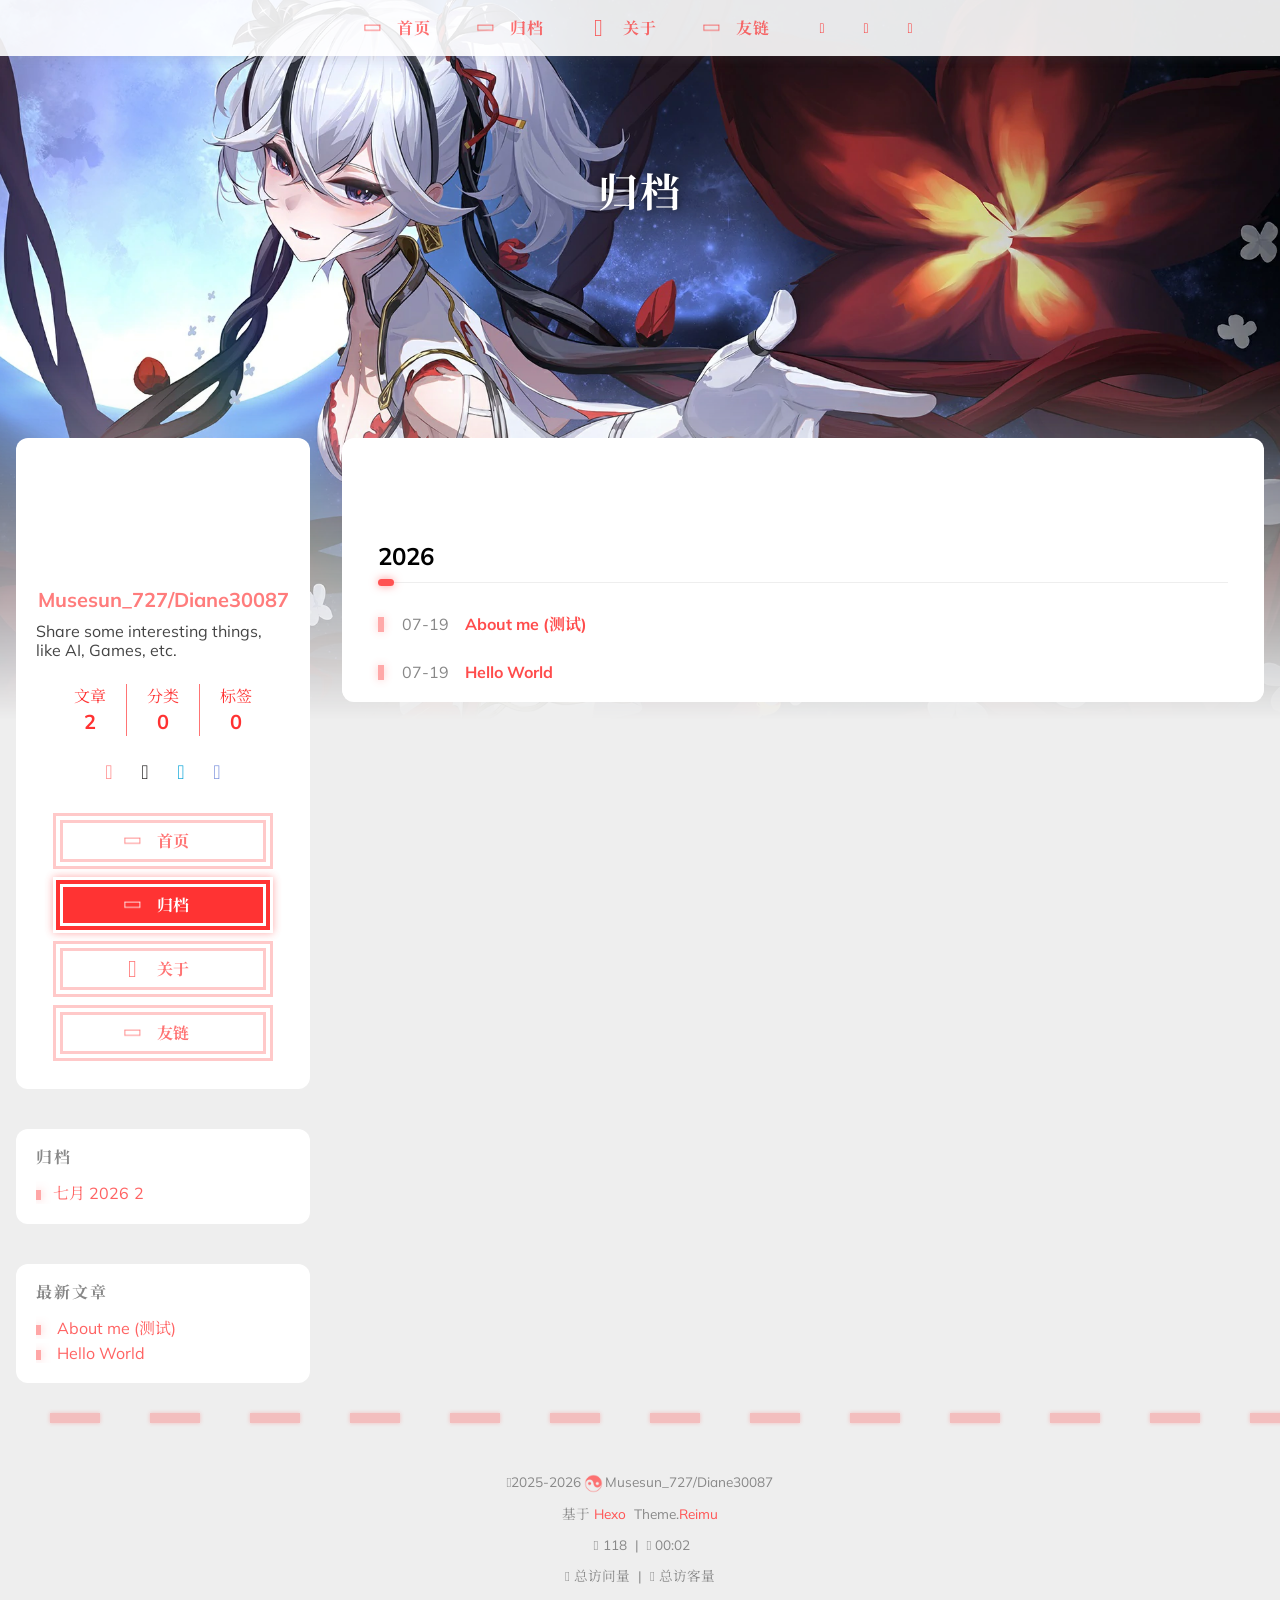
<file: archives/index.html>
<!DOCTYPE html>
  <html lang="zh-CN"  
      data-theme-mode="auto"
  >
  <head>
  <meta charset="utf-8">
  
  
    <script async src="https://hm.baidu.com/hm.js?true"></script>
  <script data-pjax>
    var _hmt = _hmt || [];
    _hmt.push(["_trackPageview", location.pathname]);
  </script>

  <script>window.REIMU_CONFIG = {};window.REIMU_CONFIG.icon_font = '4552607_ex15nbittbh';window.REIMU_CONFIG.clipboard_tips = {"success":{"zh-CN":"复制成功 (*^▽^*)"},"fail":{"zh-CN":"复制失败 (ﾟ⊿ﾟ)ﾂ"},"copyright":{"enable":false,"count":50,"license_type":"by-nc-sa"}};window.REIMU_CONFIG.clipboard_tips.copyright.content = '本博客所有文章除特别声明外，均采用 BY-NC-SA 许可协议。转载请注明出处！';window.REIMU_CONFIG.code_block = {"expand":true};window.REIMU_CONFIG.base = 'https://musesun727.github.io';window.REIMU_CONFIG.relative = '/';</script>
  <title>
    归档 | Musesun&#39;s Blog.
  </title>
  <meta name="viewport" content="width=device-width, initial-scale=1, shrink-to-fit=no">
    <link rel="preconnect" href="https://fonts.gstatic.com" crossorigin><link rel="preload" as="style" href="https://fonts.googleapis.com/css?family=Mulish:400,400italic,700,700italic|Noto Serif SC:400,400italic,700,700italic&display=swap"><link rel="stylesheet" href="https://fonts.googleapis.com/css?family=Mulish:400,400italic,700,700italic|Noto Serif SC:400,400italic,700,700italic&display=swap" media="print" onload="this.media='all'">
    <link rel="preload" href="//at.alicdn.com/t/c/font_4552607_ex15nbittbh.woff2" as="font" type="font/woff2" crossorigin="anonymous">
    
<link rel="stylesheet" href="/css/loader.css">

    <meta name="description" content="Share some interesting things, like AI, Games, etc.">
<meta property="og:type" content="website">
<meta property="og:title" content="Musesun&#39;s Blog.">
<meta property="og:url" content="https://musesun727.github.io/archives/index.html">
<meta property="og:site_name" content="Musesun&#39;s Blog.">
<meta property="og:description" content="Share some interesting things, like AI, Games, etc.">
<meta property="og:locale" content="zh_CN">
<meta property="og:image" content="https://musesun727.github.io/images/banner.webp">
<meta property="article:author" content="Musesun_727&#x2F;Diane30087">
<meta name="twitter:card" content="summary">
<meta name="twitter:image" content="https://musesun727.github.io/images/banner.webp">
    <link rel="alternate" href="/atom.xml" title="Musesun's Blog." type="application/atom+xml">
    <link rel="shortcut icon" href="/images/favicon.ico">
  
<link rel="stylesheet" href="/css/style.css">

  <link rel="preload" as="style" onload="this.onload=null;this.rel='stylesheet'" href="https://npm.webcache.cn/photoswipe@5.4.4/dist/photoswipe.css" integrity="sha384-IfxC36XL/toUyJ939C73PcgMuRzAZuIzZxE38drsmO5p6jD7ei+Zx/1oA/0l8ysE" crossorigin="anonymous">
      <link rel="preload" as="style" onload="this.onload=null;this.rel='stylesheet'" href="https://npm.webcache.cn/katex@0.16.24/dist/katex.min.css" integrity="sha384-tTgKLjMYmJr94v8qu2PE5MUGSMbyN2xiH266JUB3gpm8vnnJywd1dWSOEfrFz+YI" crossorigin="anonymous">
    
<script src="https://npm.webcache.cn/pace-js@1.2.4/pace.min.js" integrity="sha384-k6YtvFUEIuEFBdrLKJ3YAUbBki333tj1CSUisai5Cswsg9wcLNaPzsTHDswp4Az8" crossorigin="anonymous"></script>

    
<link rel="stylesheet" href="https://npm.webcache.cn/@reimujs/aos@0.1.2/dist/aos.css" integrity="sha384-GMRP93c6Hkz9JVKGAuRR3nTS7M07RwPgTFenXiosjq2VbVgvdDNcz1g6Mkj8AONa" crossorigin="anonymous">

<meta name="generator" content="Hexo 8.1.2"></head>

  <body>
      <div id='loader'>
    <div class="loading-left-bg loading-bg"></div>
    <div class="loading-right-bg loading-bg"></div>
    <div class="spinner-box">
      <div class="loading-taichi rotate">
          <svg width="150" height="150" viewBox="0 0 1024 1024" class="icon" version="1.1" xmlns="https://www.w3.org/2000/svg" shape-rendering="geometricPrecision">
            <path d="M303.5 432A80 80 0 0 1 291.5 592A80 80 0 0 1 303.5 432z" fill="var(--red-1, #ff5252)" />
            <path d="M512 65A447 447 0 0 1 512 959L512 929A417 417 0 0 0 512 95A417 417 0 0 0 512 929L512 959A447 447 0 0 1 512 65z 
           M512 95A417 417 0 0 1 929 512A208.5 208.5 0 0 1 720.5 720.5L720.5 592A80 80 0 0 0 720.5 432A80 80 0 0 0 720.5 592L720.5 720.5A208.5 208.5 0 0 1 512 512A208.5 208.5 0 0 0 303.5 303.5A208.5 208.5 0 0 0 95 512A417 417 0 0 1 512 95z" fill="var(--red-1, #ff5252)" />
          </svg>
      </div>
      <div class="loading-word">少女祈祷中...</div>
    </div>
  </div>
  <script>
    var time = null;
    var loaderEl = document.getElementById('loader');
    var startLoading = () => {
      time = Date.now();
      loaderEl.classList.remove("loading");
    }
    var hideLoader = () => {
      document.body.style.overflow = 'auto';
      loader.classList.add('loading');
    };

    var endLoading = () => {
      if (!time) {
        hideLoader();
      } else {
        if (Date.now() - time > 500) {
          time = null;
          hideLoader();
        } else {
          setTimeout(endLoading, 500 - (Date.now() - time));
          time = null;
        }
      }
    }
    window.addEventListener('DOMContentLoaded', endLoading);
    loaderEl.addEventListener('click', endLoading);
  </script>
<div id="copy-tooltip"></div>
<div id="heatmap-tooltip"></div>


    <div id="container">
      <div id="wrap">
        <div id="header-nav">
  <nav id="main-nav" aria-label="Primary navigation">
        <a class="main-nav-link-wrap" href="/">
            <div class="main-nav-icon icon rotate">
                &#xe62b;
            </div>
          <span class="main-nav-link">首页</span>
        </a>
        <a class="main-nav-link-wrap" href="/archives">
            <div class="main-nav-icon icon rotate">
                &#xe62b;
            </div>
          <span class="main-nav-link">归档</span>
        </a>
        <a class="main-nav-link-wrap" href="/about">
            <div class="main-nav-icon icon ">
                  &#xf0c1;
            </div>
          <span class="main-nav-link">关于</span>
        </a>
        <a class="main-nav-link-wrap" href="/friend">
            <div class="main-nav-icon icon rotate">
                &#xe62b;
            </div>
          <span class="main-nav-link">友链</span>
        </a>
    <a id="main-nav-toggle" class="nav-icon" aria-label="Toggle navigation" role="button"></a>
  </nav>
  <nav id="sub-nav" aria-label="Secondary navigation">
      <a id="nav-rss-link" class="nav-icon" href="/atom.xml" title="RSS 订阅" aria-label="RSS 订阅" target="_blank"></a>
      <a id="nav-search-btn" class="nav-icon popup-trigger" title="搜索" aria-label="搜索"></a>
  </nav>
</div>
<header id="header" aria-label="Site header">
      <picture>
      </picture>
        <img  fetchpriority="high" src="/images/banner.webp" alt="">
  <div id="header-outer">
    <div id="header-title">
          <span id="logo">
            <h1 data-aos="slide-up">归档</h1>
          </span>
        <h2 id="subtitle-wrap" data-aos="slide-down">
        </h2>
    </div>
  </div>
</header>

        <div id="content" aria-label="Page content" class="sidebar-left"  >
          <aside id="sidebar" aria-label="Sidebar">
  <div class="sidebar-wrapper-container ">
  <div class="sidebar-wrapper">
    <div class="sidebar-wrap" data-aos="fade-up">
        <div class="sidebar-author">
  <img data-src="/avatar/avatar.png" data-sizes="auto" alt="Musesun_727/Diane30087" class="lazyload">
  <div class="sidebar-author-name">Musesun_727/Diane30087</div>
  <div class="sidebar-description">Share some interesting things, like AI, Games, etc.</div>
</div>
<div class="sidebar-state">
  <div class="sidebar-state-article">
    <div>文章</div>
    <div class="sidebar-state-number">2</div>
  </div>
  <div class="sidebar-state-category">
    <div>分类</div>
    <div class="sidebar-state-number">0</div>
  </div>
  <div class="sidebar-state-tag">
    <div>标签</div>
    <div class="sidebar-state-number">0</div>
  </div>
</div>
<div class="sidebar-social" >
    <div class="icon-email sidebar-social-icon">
      <a href=mailto:musesun_727@outlook.com itemprop="url" target="_blank" aria-label="email" rel="noopener nofollow noreferrer"></a>
    </div>
    <div class="icon-github sidebar-social-icon">
      <a href=https://github.com/KATAVM itemprop="url" target="_blank" aria-label="github" rel="noopener nofollow noreferrer"></a>
    </div>
    <div class="icon-bilibili sidebar-social-icon">
      <a href=https://space.bilibili.com/1341647978?spm_id_from=333.1007.0.0 itemprop="url" target="_blank" aria-label="bilibili" rel="noopener nofollow noreferrer"></a>
    </div>
    <div class="icon-discord sidebar-social-icon">
      <a href=https://discordapp.com/users/musesun-_- itemprop="url" target="_blank" aria-label="discord" rel="noopener nofollow noreferrer"></a>
    </div>
</div>
<div class="sidebar-menu">
      <div class="sidebar-menu-link-wrap">
        <a class="sidebar-menu-link-dummy" href="/" aria-label="首页"></a>
          <div class="sidebar-menu-icon icon rotate">
              &#xe62b;
          </div>
        <div class="sidebar-menu-link">首页</div>
      </div>
      <div class="sidebar-menu-link-wrap">
        <a class="sidebar-menu-link-dummy" href="/archives" aria-label="归档"></a>
          <div class="sidebar-menu-icon icon rotate">
              &#xe62b;
          </div>
        <div class="sidebar-menu-link">归档</div>
      </div>
      <div class="sidebar-menu-link-wrap">
        <a class="sidebar-menu-link-dummy" href="/about" aria-label="关于"></a>
          <div class="sidebar-menu-icon icon ">
                &#xf0c1;
          </div>
        <div class="sidebar-menu-link">关于</div>
      </div>
      <div class="sidebar-menu-link-wrap">
        <a class="sidebar-menu-link-dummy" href="/friend" aria-label="友链"></a>
          <div class="sidebar-menu-icon icon rotate">
              &#xe62b;
          </div>
        <div class="sidebar-menu-link">友链</div>
      </div>
</div>

    </div>
  </div>
  <div class="sidebar-widget">
      
      
      
        <div class="widget-wrapper">
    <div class="widget-wrap" data-aos="fade-up">
      <h3 class="widget-title">归档</h3>
      <div class="widget">
        <ul class="archive-list"><li class="archive-list-item"><a class="archive-list-link" href="/archives/2026/07/">七月 2026</a><span class="archive-list-count">2</span></li></ul>
      </div>
    </div>
  </div>

        <div class="widget-wrapper">
    <div class="widget-wrap" data-aos="fade-up">
      <h3 class="widget-title">最新文章</h3>
      <div class="widget">
        <ul>
            <li>
              <a href="/2026/07/19/about/" title="About me (测试)">About me (测试)</a>
            </li>
            <li>
              <a href="/2026/07/19/hello-world/" title="Hello World">Hello World</a>
            </li>
        </ul>
      </div>
    </div>
  </div>

  </div>
  </div>
</aside>

          <section id="main" aria-label="Main content"><div class="archives-outer-wrap" data-aos="fade-up">
    <div class="tag-wrap">
</div>
<div class="category-wrap">
</div>
        <section class="archives-wrap" data-aos="fade-up">
          <div class="archive-year-wrap">
            <a href="/archives/2026" class="archive-year">2026</a>
          </div>
          <ul>
            <li class="archive-article">
  <div class="archive-article-date">
    <span>
      <time class="dt-published" datetime="2026-07-19T07:36:14.908Z" itemprop="datePublished">07-19</time>
    </span>
  </div>
    <a class="archive-article-title" href="/2026/07/19/about/">About me (测试)</a>
</li>

            <li class="archive-article">
  <div class="archive-article-date">
    <span>
      <time class="dt-published" datetime="2026-07-19T04:00:06.804Z" itemprop="datePublished">07-19</time>
    </span>
  </div>
    <a class="archive-article-title" href="/2026/07/19/hello-world/">Hello World</a>
</li>

          </ul>
        </section>
  </div>

</section>
        </div>
        <footer id="footer" aria-label="Site footer">
  <div style="width: 100%; overflow: hidden">
    <div class="footer-line"></div>
  </div>
  <div id="footer-info">
    <div>
      <span class="icon-copyright"></span>
        2025-2026
        <span class="footer-info-sep rotate"></span>
      Musesun_727/Diane30087
    </div>
      <div>
        基于&nbsp;<a href="https://hexo.io/" rel="noopener nofollow noreferrer" target="_blank">Hexo</a>&nbsp;
        Theme.<a href="https://github.com/D-Sketon/hexo-theme-reimu" rel="noopener nofollow noreferrer" target="_blank">Reimu</a>
      </div>
      <div>
        <span class="icon-brush"></span>
        118
        &nbsp;|&nbsp;
        <span class="icon-coffee"></span>
        00:02
      </div>
      <div>
        <span class="icon-eye"></span>
        <span id="busuanzi_container_site_pv">总访问量&nbsp;<span id="busuanzi_value_site_pv"></span></span>
        &nbsp;|&nbsp;
        <span class="icon-user"></span>
        <span id="busuanzi_container_site_uv">总访客量&nbsp;<span id="busuanzi_value_site_uv"></span></span>
      </div>
  </div>
</footer>

          <div class="sidebar-top">
            <div class="sidebar-top-taichi rotate"></div>
            <div class="arrow-up"></div>
          </div>
        <div id="mask" class="hide"></div>
      </div>
      <nav id="mobile-nav" aria-label="Mobile navigation">
  <div class="sidebar-wrap">
      <div class="sidebar-author">
  <img data-src="/avatar/avatar.png" data-sizes="auto" alt="Musesun_727/Diane30087" class="lazyload">
  <div class="sidebar-author-name">Musesun_727/Diane30087</div>
  <div class="sidebar-description">Share some interesting things, like AI, Games, etc.</div>
</div>
<div class="sidebar-state">
  <div class="sidebar-state-article">
    <div>文章</div>
    <div class="sidebar-state-number">2</div>
  </div>
  <div class="sidebar-state-category">
    <div>分类</div>
    <div class="sidebar-state-number">0</div>
  </div>
  <div class="sidebar-state-tag">
    <div>标签</div>
    <div class="sidebar-state-number">0</div>
  </div>
</div>
<div class="sidebar-social" >
    <div class="icon-email sidebar-social-icon">
      <a href=mailto:musesun_727@outlook.com itemprop="url" target="_blank" aria-label="email" rel="noopener nofollow noreferrer"></a>
    </div>
    <div class="icon-github sidebar-social-icon">
      <a href=https://github.com/KATAVM itemprop="url" target="_blank" aria-label="github" rel="noopener nofollow noreferrer"></a>
    </div>
    <div class="icon-bilibili sidebar-social-icon">
      <a href=https://space.bilibili.com/1341647978?spm_id_from=333.1007.0.0 itemprop="url" target="_blank" aria-label="bilibili" rel="noopener nofollow noreferrer"></a>
    </div>
    <div class="icon-discord sidebar-social-icon">
      <a href=https://discordapp.com/users/musesun-_- itemprop="url" target="_blank" aria-label="discord" rel="noopener nofollow noreferrer"></a>
    </div>
</div>
<div class="sidebar-menu">
      <div class="sidebar-menu-link-wrap">
        <a class="sidebar-menu-link-dummy" href="/" aria-label="首页"></a>
          <div class="sidebar-menu-icon icon rotate">
              &#xe62b;
          </div>
        <div class="sidebar-menu-link">首页</div>
      </div>
      <div class="sidebar-menu-link-wrap">
        <a class="sidebar-menu-link-dummy" href="/archives" aria-label="归档"></a>
          <div class="sidebar-menu-icon icon rotate">
              &#xe62b;
          </div>
        <div class="sidebar-menu-link">归档</div>
      </div>
      <div class="sidebar-menu-link-wrap">
        <a class="sidebar-menu-link-dummy" href="/about" aria-label="关于"></a>
          <div class="sidebar-menu-icon icon ">
                &#xf0c1;
          </div>
        <div class="sidebar-menu-link">关于</div>
      </div>
      <div class="sidebar-menu-link-wrap">
        <a class="sidebar-menu-link-dummy" href="/friend" aria-label="友链"></a>
          <div class="sidebar-menu-icon icon rotate">
              &#xe62b;
          </div>
        <div class="sidebar-menu-link">友链</div>
      </div>
</div>

  </div>
</nav>

    </div>
      <div class="site-search">
        <div class="reimu-popup popup">
          <div class="reimu-search">
            <div class="reimu-search-input-icon"></div>
            <div id="reimu-search-input"></div>
            <div class="popup-btn-close"></div>
          </div>
          <div class="reimu-results">
            <div id="reimu-stats"></div>
            <div id="reimu-hits"></div>
            <div id="reimu-pagination" class="reimu-pagination"></div>
          </div>
          <img class="reimu-bg" src="/images/reimu.png" loading="lazy" decoding="async" fetchpriority="low"/>
        </div>
      </div>
    
<script src="https://npm.webcache.cn/lazysizes@5.3.2/lazysizes.min.js" integrity="sha384-3gT&#x2F;vsepWkfz&#x2F;ff7PpWNUeMzeWoH3cDhm&#x2F;A8jM7ouoAK0&#x2F;fP&#x2F;9bcHHR5kHq2nf+e" crossorigin="anonymous"></script>


<script src="https://npm.webcache.cn/clipboard@2.0.11/dist/clipboard.min.js" integrity="sha384-J08i8An&#x2F;QeARD9ExYpvphB8BsyOj3Gh2TSh1aLINKO3L0cMSH2dN3E22zFoXEi0Q" crossorigin="anonymous"></script>




<script src="/js/script.js"></script>


  
<script src="/js/aos.js"></script>

  <script>
    var aosInit = () => {
      AOS.init({
        duration: 1000,
        easing: "ease",
        once: true,
        offset: 50,
      });
    };
    if (document.readyState === 'loading') {
      document.addEventListener('DOMContentLoaded', aosInit);
    } else {
      aosInit();
    }
  </script>


<script src="/js/pjax_script.js" data-pjax></script>


  
<script src="/js/generator_search.js" defer></script>



  <script>
    var setupFirework = () => {
      if (!false || !window.matchMedia('(max-width: 768px)').matches) {
        window.firework && window.firework(JSON.parse('{"excludeElements":["a","button"],"particles":[{"shape":"circle","move":["emit"],"easing":"easeOutExpo","colors":["var(--red-1)","var(--red-2)","var(--red-3)","var(--red-4)"],"number":20,"duration":[1200,1800],"shapeOptions":{"radius":[16,32],"alpha":[0.3,0.5]}},{"shape":"circle","move":["diffuse"],"easing":"easeOutExpo","colors":["var(--red-0)"],"number":1,"duration":[1200,1800],"shapeOptions":{"radius":20,"alpha":[0.2,0.5],"lineWidth":6}}]}'));
      }
    }
  </script>
  
<script src="https://npm.webcache.cn/mouse-firework@0.2.0/dist/index.umd.js" integrity="sha384-qi9WggRt19tv8Vc7pCHW3ulMNLwrn515zaLEWZjl1px07vz8+pUoWX8n1rgq282T" crossorigin="anonymous" onload="setupFirework()" defer></script>






<div id="lazy-script">
  <div>
  </div>
</div>


  <script>
    console.log(String.raw`%c 
 ______     ______     __     __    __     __  __    
/\  == \   /\  ___\   /\ \   /\ "-./  \   /\ \/\ \   
\ \  __<   \ \  __\   \ \ \  \ \ \-./\ \  \ \ \_\ \  
 \ \_\ \_\  \ \_____\  \ \_\  \ \_\ \ \_\  \ \_____\ 
  \/_/ /_/   \/_____/   \/_/   \/_/  \/_/   \/_____/ 
                                                  
`,'color: #ff5252;')
    console.log('%c Theme.Reimu v' + '1.12.5' + ' %c https://github.com/D-Sketon/hexo-theme-reimu ', 'color: white; background: #ff5252; padding:5px 0;', 'padding:4px;border:1px solid #ff5252;')
  </script>
  


  
<script src="https://npm.webcache.cn/busuanzi@2.3.0/bsz.pure.mini.js" integrity="sha384-0M75wtSkhjIInv4coYlaJU83+OypaRCIq2SukQVQX04eGTCBXJDuWAbJet56id+S" crossorigin="anonymous" async></script>


<script>
  if ('serviceWorker' in navigator) {
    navigator.serviceWorker.getRegistrations().then((registrations) => {
      for (let registration of registrations) {
        registration.unregister();
      }
    });
  }
</script>

    
<script src="https://npm.webcache.cn/katex@0.16.24/dist/katex.min.js" integrity="sha384-MWNUH0WmtsYGhn2cbH6ELRCbf9LG3QDqCC+gqPB3IBNO35xjZK3Ejb6oONRpDbPg" crossorigin="anonymous" defer data-pjax></script>

    
<script src="https://npm.webcache.cn/katex@0.16.24/dist/contrib/auto-render.min.js" integrity="sha384-hCXGrW6PitJEwbkoStFjeJxv+fSOOQKOPbJxSfM6G5sWZjAyWhXiTIIAmQqnlLlh" crossorigin="anonymous" defer onload="renderMathInElement(_$(&#39;article&#39;), {delimiters: [{left: &#39;$$&#39;, right: &#39;$$&#39;, display: true},{left: &#39;$&#39;, right: &#39;$&#39;, display: false}]});" data-pjax></script>

  


  </body>
  </html>
</file>
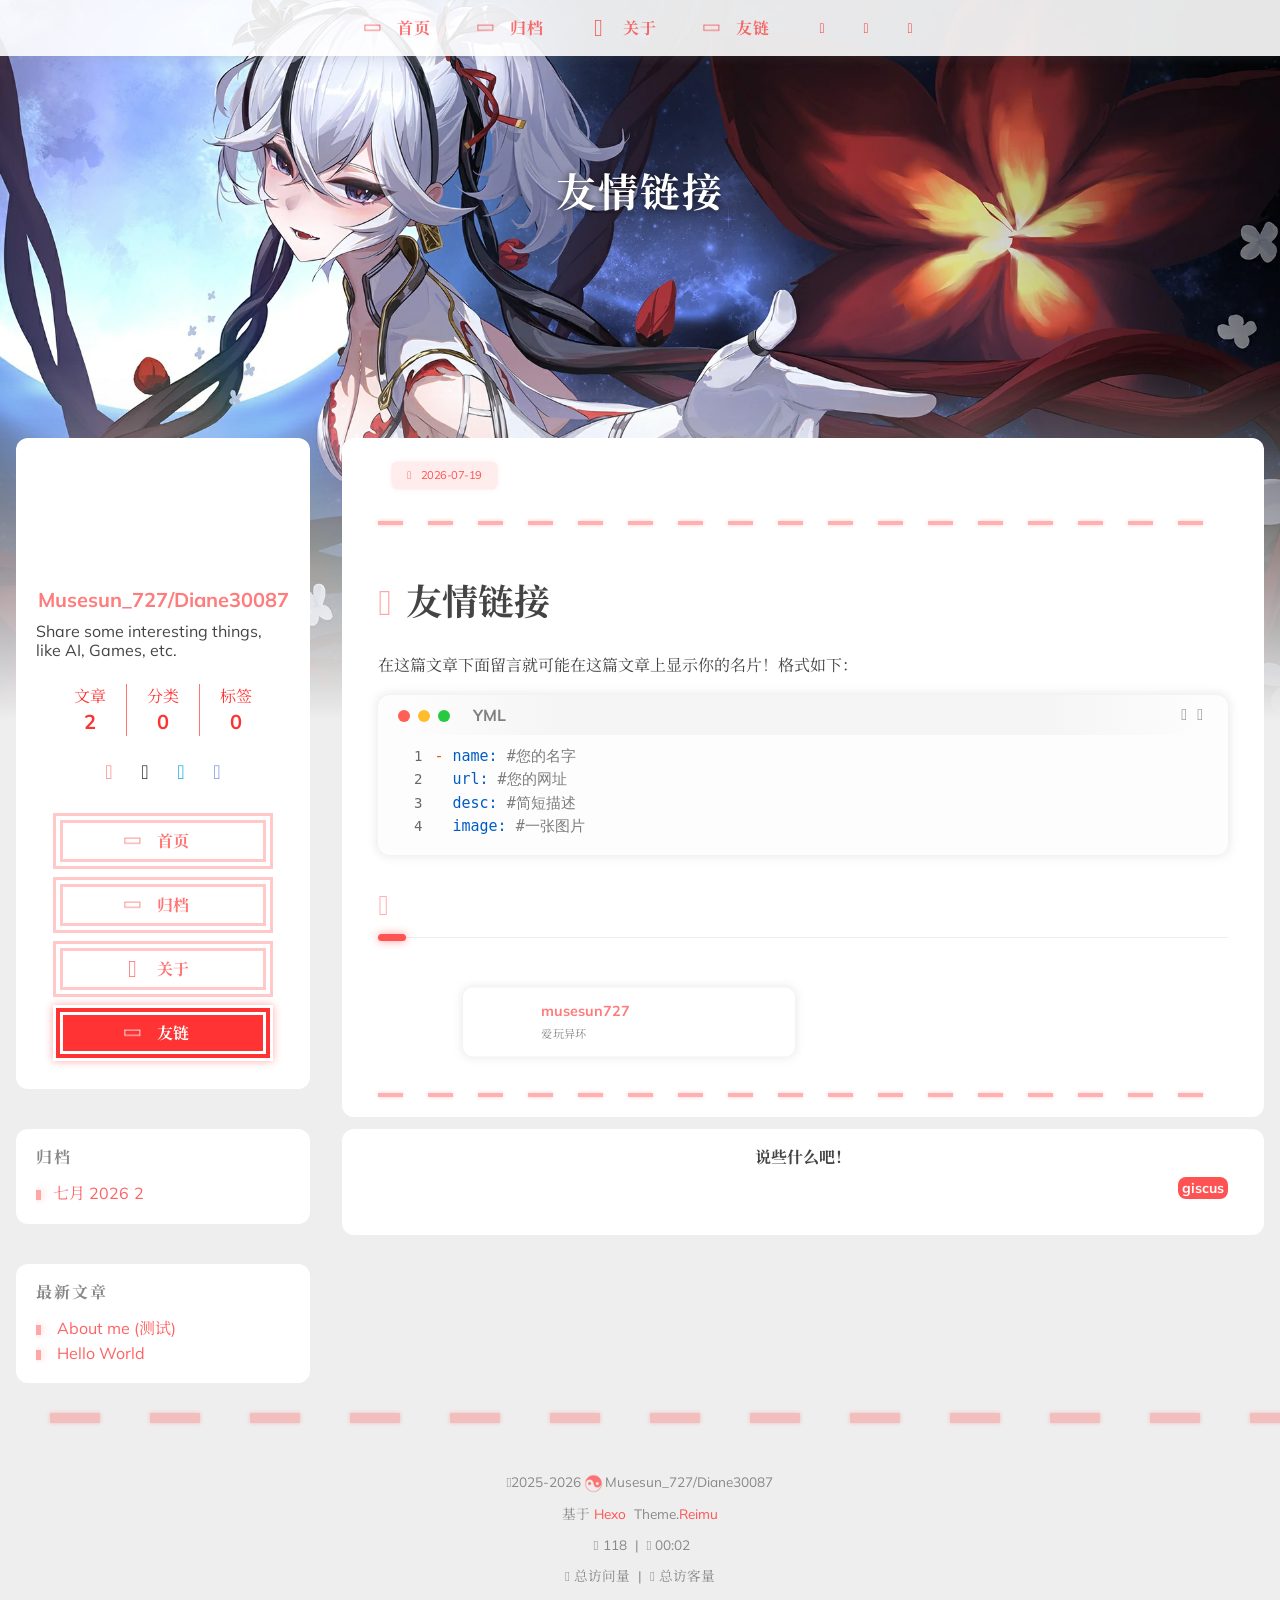
<file: friend/index.html>
<!DOCTYPE html>
  <html lang="zh-CN"  
      data-theme-mode="auto"
  >
  <head>
  <meta charset="utf-8">
  
  
    <script async src="https://hm.baidu.com/hm.js?true"></script>
  <script data-pjax>
    var _hmt = _hmt || [];
    _hmt.push(["_trackPageview", location.pathname]);
  </script>

  <script>window.REIMU_CONFIG = {};window.REIMU_CONFIG.icon_font = '4552607_ex15nbittbh';window.REIMU_CONFIG.clipboard_tips = {"success":{"zh-CN":"复制成功 (*^▽^*)"},"fail":{"zh-CN":"复制失败 (ﾟ⊿ﾟ)ﾂ"},"copyright":{"enable":false,"count":50,"license_type":"by-nc-sa"}};window.REIMU_CONFIG.clipboard_tips.copyright.content = '本博客所有文章除特别声明外，均采用 BY-NC-SA 许可协议。转载请注明出处！';window.REIMU_CONFIG.code_block = {"expand":true};window.REIMU_CONFIG.base = 'https://musesun727.github.io';window.REIMU_CONFIG.relative = '/';</script>
  <title>
    友情链接 | Musesun&#39;s Blog.
  </title>
  <meta name="viewport" content="width=device-width, initial-scale=1, shrink-to-fit=no">
    <link rel="preconnect" href="https://fonts.gstatic.com" crossorigin><link rel="preload" as="style" href="https://fonts.googleapis.com/css?family=Mulish:400,400italic,700,700italic|Noto Serif SC:400,400italic,700,700italic&display=swap"><link rel="stylesheet" href="https://fonts.googleapis.com/css?family=Mulish:400,400italic,700,700italic|Noto Serif SC:400,400italic,700,700italic&display=swap" media="print" onload="this.media='all'">
    <link rel="preload" href="//at.alicdn.com/t/c/font_4552607_ex15nbittbh.woff2" as="font" type="font/woff2" crossorigin="anonymous">
    
<link rel="stylesheet" href="/css/loader.css">

    <meta name="description" content="友情链接 在这篇文章下面留言就可能在这篇文章上显示你的名片！格式如下： 1234- name: #您的名字  url: #您的网址  desc: #简短描述  image: #一张图片                                                musesun727                        爱玩异环">
<meta property="og:type" content="website">
<meta property="og:title" content="友情链接">
<meta property="og:url" content="https://musesun727.github.io/friend/index.html">
<meta property="og:site_name" content="Musesun&#39;s Blog.">
<meta property="og:description" content="友情链接 在这篇文章下面留言就可能在这篇文章上显示你的名片！格式如下： 1234- name: #您的名字  url: #您的网址  desc: #简短描述  image: #一张图片                                                musesun727                        爱玩异环">
<meta property="og:locale" content="zh_CN">
<meta property="og:image" content="https://musesun727.github.io/images/banner.webp">
<meta property="article:published_time" content="2026-07-19T09:17:15.429Z">
<meta property="article:modified_time" content="2026-07-19T09:17:15.429Z">
<meta property="article:author" content="Musesun_727&#x2F;Diane30087">
<meta name="twitter:card" content="summary">
<meta name="twitter:image" content="https://musesun727.github.io/images/banner.webp">
    <link rel="alternate" href="/atom.xml" title="Musesun's Blog." type="application/atom+xml">
    <link rel="shortcut icon" href="/images/favicon.ico">
  
<link rel="stylesheet" href="/css/style.css">

  <link rel="preload" as="style" onload="this.onload=null;this.rel='stylesheet'" href="https://npm.webcache.cn/photoswipe@5.4.4/dist/photoswipe.css" integrity="sha384-IfxC36XL/toUyJ939C73PcgMuRzAZuIzZxE38drsmO5p6jD7ei+Zx/1oA/0l8ysE" crossorigin="anonymous">
      <link rel="preload" as="style" onload="this.onload=null;this.rel='stylesheet'" href="https://npm.webcache.cn/katex@0.16.24/dist/katex.min.css" integrity="sha384-tTgKLjMYmJr94v8qu2PE5MUGSMbyN2xiH266JUB3gpm8vnnJywd1dWSOEfrFz+YI" crossorigin="anonymous">
    
<script src="https://npm.webcache.cn/pace-js@1.2.4/pace.min.js" integrity="sha384-k6YtvFUEIuEFBdrLKJ3YAUbBki333tj1CSUisai5Cswsg9wcLNaPzsTHDswp4Az8" crossorigin="anonymous"></script>

    
<link rel="stylesheet" href="https://npm.webcache.cn/@reimujs/aos@0.1.2/dist/aos.css" integrity="sha384-GMRP93c6Hkz9JVKGAuRR3nTS7M07RwPgTFenXiosjq2VbVgvdDNcz1g6Mkj8AONa" crossorigin="anonymous">

<meta name="generator" content="Hexo 8.1.2"></head>

  <body>
      <div id='loader'>
    <div class="loading-left-bg loading-bg"></div>
    <div class="loading-right-bg loading-bg"></div>
    <div class="spinner-box">
      <div class="loading-taichi rotate">
          <svg width="150" height="150" viewBox="0 0 1024 1024" class="icon" version="1.1" xmlns="https://www.w3.org/2000/svg" shape-rendering="geometricPrecision">
            <path d="M303.5 432A80 80 0 0 1 291.5 592A80 80 0 0 1 303.5 432z" fill="var(--red-1, #ff5252)" />
            <path d="M512 65A447 447 0 0 1 512 959L512 929A417 417 0 0 0 512 95A417 417 0 0 0 512 929L512 959A447 447 0 0 1 512 65z 
           M512 95A417 417 0 0 1 929 512A208.5 208.5 0 0 1 720.5 720.5L720.5 592A80 80 0 0 0 720.5 432A80 80 0 0 0 720.5 592L720.5 720.5A208.5 208.5 0 0 1 512 512A208.5 208.5 0 0 0 303.5 303.5A208.5 208.5 0 0 0 95 512A417 417 0 0 1 512 95z" fill="var(--red-1, #ff5252)" />
          </svg>
      </div>
      <div class="loading-word">少女祈祷中...</div>
    </div>
  </div>
  <script>
    var time = null;
    var loaderEl = document.getElementById('loader');
    var startLoading = () => {
      time = Date.now();
      loaderEl.classList.remove("loading");
    }
    var hideLoader = () => {
      document.body.style.overflow = 'auto';
      loader.classList.add('loading');
    };

    var endLoading = () => {
      if (!time) {
        hideLoader();
      } else {
        if (Date.now() - time > 500) {
          time = null;
          hideLoader();
        } else {
          setTimeout(endLoading, 500 - (Date.now() - time));
          time = null;
        }
      }
    }
    window.addEventListener('DOMContentLoaded', endLoading);
    loaderEl.addEventListener('click', endLoading);
  </script>
<div id="copy-tooltip"></div>
<div id="heatmap-tooltip"></div>


    <div id="container">
      <div id="wrap">
        <div id="header-nav">
  <nav id="main-nav" aria-label="Primary navigation">
        <a class="main-nav-link-wrap" href="/">
            <div class="main-nav-icon icon rotate">
                &#xe62b;
            </div>
          <span class="main-nav-link">首页</span>
        </a>
        <a class="main-nav-link-wrap" href="/archives">
            <div class="main-nav-icon icon rotate">
                &#xe62b;
            </div>
          <span class="main-nav-link">归档</span>
        </a>
        <a class="main-nav-link-wrap" href="/about">
            <div class="main-nav-icon icon ">
                  &#xf0c1;
            </div>
          <span class="main-nav-link">关于</span>
        </a>
        <a class="main-nav-link-wrap" href="/friend">
            <div class="main-nav-icon icon rotate">
                &#xe62b;
            </div>
          <span class="main-nav-link">友链</span>
        </a>
    <a id="main-nav-toggle" class="nav-icon" aria-label="Toggle navigation" role="button"></a>
  </nav>
  <nav id="sub-nav" aria-label="Secondary navigation">
      <a id="nav-rss-link" class="nav-icon" href="/atom.xml" title="RSS 订阅" aria-label="RSS 订阅" target="_blank"></a>
      <a id="nav-search-btn" class="nav-icon popup-trigger" title="搜索" aria-label="搜索"></a>
  </nav>
</div>
<header id="header" aria-label="Site header">
      <picture>
      </picture>
        <img  fetchpriority="high" src="/images/banner.webp" alt="友情链接">
  <div id="header-outer">
    <div id="header-title">
          <span id="logo">
            <h1 data-aos="slide-up">友情链接</h1>
          </span>
        <h2 id="subtitle-wrap" data-aos="slide-down">
        </h2>
    </div>
  </div>
</header>

        <div id="content" aria-label="Page content" class="sidebar-left"  >
          <aside id="sidebar" aria-label="Sidebar">
  <div class="sidebar-wrapper-container ">
  <div class="sidebar-wrapper">
    <div class="sidebar-wrap" data-aos="fade-up">
        <div class="sidebar-author">
  <img data-src="/avatar/avatar.png" data-sizes="auto" alt="Musesun_727/Diane30087" class="lazyload">
  <div class="sidebar-author-name">Musesun_727/Diane30087</div>
  <div class="sidebar-description">Share some interesting things, like AI, Games, etc.</div>
</div>
<div class="sidebar-state">
  <div class="sidebar-state-article">
    <div>文章</div>
    <div class="sidebar-state-number">2</div>
  </div>
  <div class="sidebar-state-category">
    <div>分类</div>
    <div class="sidebar-state-number">0</div>
  </div>
  <div class="sidebar-state-tag">
    <div>标签</div>
    <div class="sidebar-state-number">0</div>
  </div>
</div>
<div class="sidebar-social" >
    <div class="icon-email sidebar-social-icon">
      <a href=mailto:musesun_727@outlook.com itemprop="url" target="_blank" aria-label="email" rel="noopener nofollow noreferrer"></a>
    </div>
    <div class="icon-github sidebar-social-icon">
      <a href=https://github.com/KATAVM itemprop="url" target="_blank" aria-label="github" rel="noopener nofollow noreferrer"></a>
    </div>
    <div class="icon-bilibili sidebar-social-icon">
      <a href=https://space.bilibili.com/1341647978?spm_id_from=333.1007.0.0 itemprop="url" target="_blank" aria-label="bilibili" rel="noopener nofollow noreferrer"></a>
    </div>
    <div class="icon-discord sidebar-social-icon">
      <a href=https://discordapp.com/users/musesun-_- itemprop="url" target="_blank" aria-label="discord" rel="noopener nofollow noreferrer"></a>
    </div>
</div>
<div class="sidebar-menu">
      <div class="sidebar-menu-link-wrap">
        <a class="sidebar-menu-link-dummy" href="/" aria-label="首页"></a>
          <div class="sidebar-menu-icon icon rotate">
              &#xe62b;
          </div>
        <div class="sidebar-menu-link">首页</div>
      </div>
      <div class="sidebar-menu-link-wrap">
        <a class="sidebar-menu-link-dummy" href="/archives" aria-label="归档"></a>
          <div class="sidebar-menu-icon icon rotate">
              &#xe62b;
          </div>
        <div class="sidebar-menu-link">归档</div>
      </div>
      <div class="sidebar-menu-link-wrap">
        <a class="sidebar-menu-link-dummy" href="/about" aria-label="关于"></a>
          <div class="sidebar-menu-icon icon ">
                &#xf0c1;
          </div>
        <div class="sidebar-menu-link">关于</div>
      </div>
      <div class="sidebar-menu-link-wrap">
        <a class="sidebar-menu-link-dummy" href="/friend" aria-label="友链"></a>
          <div class="sidebar-menu-icon icon rotate">
              &#xe62b;
          </div>
        <div class="sidebar-menu-link">友链</div>
      </div>
</div>

    </div>
  </div>
  <div class="sidebar-widget">
      
      
      
        <div class="widget-wrapper">
    <div class="widget-wrap" data-aos="fade-up">
      <h3 class="widget-title">归档</h3>
      <div class="widget">
        <ul class="archive-list"><li class="archive-list-item"><a class="archive-list-link" href="/archives/2026/07/">七月 2026</a><span class="archive-list-count">2</span></li></ul>
      </div>
    </div>
  </div>

        <div class="widget-wrapper">
    <div class="widget-wrap" data-aos="fade-up">
      <h3 class="widget-title">最新文章</h3>
      <div class="widget">
        <ul>
            <li>
              <a href="/2026/07/19/about/" title="About me (测试)">About me (测试)</a>
            </li>
            <li>
              <a href="/2026/07/19/hello-world/" title="Hello World">Hello World</a>
            </li>
        </ul>
      </div>
    </div>
  </div>

  </div>
  </div>
</aside>

          <section id="main" aria-label="Main content"><article id="page-" class="h-entry article" itemscope itemtype="https://schema.org/BlogPosting">
  <div class="article-inner" data-aos="fade-up">
    <div class="article-meta">
      <div class="article-date">
  <span class="article-date-link icon-calendar" data-aos="zoom-in">
    <time datetime="2026-07-19T09:17:15.429Z" itemprop="datePublished">2026-07-19</time>
    <time style="display: none;" id="post-update-time">2026-07-19</time>
  </span>
</div>

    </div>
    
    <div class="hr-line"></div>
    
    <div class="e-content article-entry" itemprop="articleBody">
        <h1 id="友情链接"><a class="markdownIt-Anchor" href="#友情链接"></a> 友情链接</h1>
<p>在这篇文章下面留言就可能在这篇文章上显示你的名片！格式如下：</p>
<figure class="highlight yml"><table><tr><td class="gutter"><pre><span class="line">1</span><br><span class="line">2</span><br><span class="line">3</span><br><span class="line">4</span><br></pre></td><td class="code"><pre><span class="line"><span class="bullet">-</span> <span class="attr">name:</span> <span class="comment">#您的名字</span></span><br><span class="line">  <span class="attr">url:</span> <span class="comment">#您的网址</span></span><br><span class="line">  <span class="attr">desc:</span> <span class="comment">#简短描述</span></span><br><span class="line">  <span class="attr">image:</span> <span class="comment">#一张图片</span></span><br></pre></td></tr></table></figure>
<h2 id=""><a class="markdownIt-Anchor" href="#"></a> </h2>
<div class="friend-wrap" data-aos="zoom-in"><div class="friend-item-wrap">
    <a href="https://musesun727.github.io/" rel="noopener nofollow noreferrer" target="_blank"></a>
    <div class="friend-icon-wrap">
      <img class="no-lightbox" src="https://musesun727.github.io/avatar/avatar.png" alt="musesun727">
    </div>
    <div class="friend-info-wrap">
      <div class="friend-name">
          musesun727 
      </div>
      <div class="friend-desc">
        爱玩异环
      </div>
    </div>
  </div></div>
    </div>
    <footer class="article-footer">
      
      
    </footer>
  </div>
  
</article>

  <section id="comments" data-aos="fade-up">
    <div class="comment-header">
        
      <h2 class="comment-title">说些什么吧！</h2>
      <div class="comment-selector">
        <div class="comment-selector-wrap">
            <div class="selector-item" data-selector="giscus">
              <span>giscus</span>
            </div>
        </div>
      </div>
    </div>
    <div class="comment-content">
          <div class="comment giscus-comment" data-aos="fade-up"
            id="giscus-comment">
          </div>
    </div>
  </section>

</section>
        </div>
        <footer id="footer" aria-label="Site footer">
  <div style="width: 100%; overflow: hidden">
    <div class="footer-line"></div>
  </div>
  <div id="footer-info">
    <div>
      <span class="icon-copyright"></span>
        2025-2026
        <span class="footer-info-sep rotate"></span>
      Musesun_727/Diane30087
    </div>
      <div>
        基于&nbsp;<a href="https://hexo.io/" rel="noopener nofollow noreferrer" target="_blank">Hexo</a>&nbsp;
        Theme.<a href="https://github.com/D-Sketon/hexo-theme-reimu" rel="noopener nofollow noreferrer" target="_blank">Reimu</a>
      </div>
      <div>
        <span class="icon-brush"></span>
        118
        &nbsp;|&nbsp;
        <span class="icon-coffee"></span>
        00:02
      </div>
      <div>
        <span class="icon-eye"></span>
        <span id="busuanzi_container_site_pv">总访问量&nbsp;<span id="busuanzi_value_site_pv"></span></span>
        &nbsp;|&nbsp;
        <span class="icon-user"></span>
        <span id="busuanzi_container_site_uv">总访客量&nbsp;<span id="busuanzi_value_site_uv"></span></span>
      </div>
  </div>
</footer>

          <div class="sidebar-top">
            <div class="sidebar-top-taichi rotate"></div>
            <div class="arrow-up"></div>
          </div>
        <div id="mask" class="hide"></div>
      </div>
      <nav id="mobile-nav" aria-label="Mobile navigation">
  <div class="sidebar-wrap">
      <div class="sidebar-author">
  <img data-src="/avatar/avatar.png" data-sizes="auto" alt="Musesun_727/Diane30087" class="lazyload">
  <div class="sidebar-author-name">Musesun_727/Diane30087</div>
  <div class="sidebar-description">Share some interesting things, like AI, Games, etc.</div>
</div>
<div class="sidebar-state">
  <div class="sidebar-state-article">
    <div>文章</div>
    <div class="sidebar-state-number">2</div>
  </div>
  <div class="sidebar-state-category">
    <div>分类</div>
    <div class="sidebar-state-number">0</div>
  </div>
  <div class="sidebar-state-tag">
    <div>标签</div>
    <div class="sidebar-state-number">0</div>
  </div>
</div>
<div class="sidebar-social" >
    <div class="icon-email sidebar-social-icon">
      <a href=mailto:musesun_727@outlook.com itemprop="url" target="_blank" aria-label="email" rel="noopener nofollow noreferrer"></a>
    </div>
    <div class="icon-github sidebar-social-icon">
      <a href=https://github.com/KATAVM itemprop="url" target="_blank" aria-label="github" rel="noopener nofollow noreferrer"></a>
    </div>
    <div class="icon-bilibili sidebar-social-icon">
      <a href=https://space.bilibili.com/1341647978?spm_id_from=333.1007.0.0 itemprop="url" target="_blank" aria-label="bilibili" rel="noopener nofollow noreferrer"></a>
    </div>
    <div class="icon-discord sidebar-social-icon">
      <a href=https://discordapp.com/users/musesun-_- itemprop="url" target="_blank" aria-label="discord" rel="noopener nofollow noreferrer"></a>
    </div>
</div>
<div class="sidebar-menu">
      <div class="sidebar-menu-link-wrap">
        <a class="sidebar-menu-link-dummy" href="/" aria-label="首页"></a>
          <div class="sidebar-menu-icon icon rotate">
              &#xe62b;
          </div>
        <div class="sidebar-menu-link">首页</div>
      </div>
      <div class="sidebar-menu-link-wrap">
        <a class="sidebar-menu-link-dummy" href="/archives" aria-label="归档"></a>
          <div class="sidebar-menu-icon icon rotate">
              &#xe62b;
          </div>
        <div class="sidebar-menu-link">归档</div>
      </div>
      <div class="sidebar-menu-link-wrap">
        <a class="sidebar-menu-link-dummy" href="/about" aria-label="关于"></a>
          <div class="sidebar-menu-icon icon ">
                &#xf0c1;
          </div>
        <div class="sidebar-menu-link">关于</div>
      </div>
      <div class="sidebar-menu-link-wrap">
        <a class="sidebar-menu-link-dummy" href="/friend" aria-label="友链"></a>
          <div class="sidebar-menu-icon icon rotate">
              &#xe62b;
          </div>
        <div class="sidebar-menu-link">友链</div>
      </div>
</div>

  </div>
</nav>

    </div>
      <div class="site-search">
        <div class="reimu-popup popup">
          <div class="reimu-search">
            <div class="reimu-search-input-icon"></div>
            <div id="reimu-search-input"></div>
            <div class="popup-btn-close"></div>
          </div>
          <div class="reimu-results">
            <div id="reimu-stats"></div>
            <div id="reimu-hits"></div>
            <div id="reimu-pagination" class="reimu-pagination"></div>
          </div>
          <img class="reimu-bg" src="/images/reimu.png" loading="lazy" decoding="async" fetchpriority="low"/>
        </div>
      </div>
    
<script src="https://npm.webcache.cn/lazysizes@5.3.2/lazysizes.min.js" integrity="sha384-3gT&#x2F;vsepWkfz&#x2F;ff7PpWNUeMzeWoH3cDhm&#x2F;A8jM7ouoAK0&#x2F;fP&#x2F;9bcHHR5kHq2nf+e" crossorigin="anonymous"></script>


<script src="https://npm.webcache.cn/clipboard@2.0.11/dist/clipboard.min.js" integrity="sha384-J08i8An&#x2F;QeARD9ExYpvphB8BsyOj3Gh2TSh1aLINKO3L0cMSH2dN3E22zFoXEi0Q" crossorigin="anonymous"></script>




<script src="/js/script.js"></script>


  
<script src="/js/aos.js"></script>

  <script>
    var aosInit = () => {
      AOS.init({
        duration: 1000,
        easing: "ease",
        once: true,
        offset: 50,
      });
    };
    if (document.readyState === 'loading') {
      document.addEventListener('DOMContentLoaded', aosInit);
    } else {
      aosInit();
    }
  </script>


<script src="/js/pjax_script.js" data-pjax></script>


  
<script src="/js/generator_search.js" defer></script>



  <script>
    var setupFirework = () => {
      if (!false || !window.matchMedia('(max-width: 768px)').matches) {
        window.firework && window.firework(JSON.parse('{"excludeElements":["a","button"],"particles":[{"shape":"circle","move":["emit"],"easing":"easeOutExpo","colors":["var(--red-1)","var(--red-2)","var(--red-3)","var(--red-4)"],"number":20,"duration":[1200,1800],"shapeOptions":{"radius":[16,32],"alpha":[0.3,0.5]}},{"shape":"circle","move":["diffuse"],"easing":"easeOutExpo","colors":["var(--red-0)"],"number":1,"duration":[1200,1800],"shapeOptions":{"radius":20,"alpha":[0.2,0.5],"lineWidth":6}}]}'));
      }
    }
  </script>
  
<script src="https://npm.webcache.cn/mouse-firework@0.2.0/dist/index.umd.js" integrity="sha384-qi9WggRt19tv8Vc7pCHW3ulMNLwrn515zaLEWZjl1px07vz8+pUoWX8n1rgq282T" crossorigin="anonymous" onload="setupFirework()" defer></script>






<div id="lazy-script">
  <div>
      
      
      <script data-pjax>
        window.REIMU_POST = {
          author: "Musesun_727/Diane30087",
          title: "友情链接",
          url: "https://musesun727.github.io/friend/index.html",
          excerpt: "",
          description: "",
          stripContent: " 友情链接 在这篇文章下面留言就可能在这篇文章上显示你的名片！格式如下： 1234- name: #您的名字  url: #您的网址  desc: #简短描述  image: #一张图片                                                musesun727                        爱玩异环               ",
          date: "Sun Jul 19 2026 17:17:15 GMT+0800",
          updated: "Sun Jul 19 2026 17:17:15 GMT+0800",
          cover: "/images/banner.webp",
        };
      </script>
        
<script src="/js/insert_highlight.js" data-pjax></script>

      
<script src="/js/tabs.js" data-pjax defer></script>

      <script type="module" data-pjax>
        (async () => {
          const PhotoSwipeLightbox = (await safeImport("https://npm.webcache.cn/photoswipe@5.4.4/dist/photoswipe-lightbox.esm.min.js", "sha384-DiL6M/gG+wmTxmCRZyD1zee6lIhawn5TGvED0FOh7fXcN9B0aZ9dexSF/N6lrZi/")).default;
          const initPswp = (gallery, children) => {
            if (_$$(`${gallery} ${children}`).length > 0) {
              new PhotoSwipeLightbox({
                gallery,
                children,
                pswpModule: () => safeImport("https://npm.webcache.cn/photoswipe@5.4.4/dist/photoswipe.esm.min.js", "sha384-WkkO3GCmgkC3VQWpaV8DqhKJqpzpF9JoByxDmnV8+oTJ7m3DfYEWX1fu1scuS4+s")
              }).init();
            }
          }
          const pswp = () => {
            initPswp('.article-entry', 'a.article-gallery-item');
            initPswp('.article-gallery', 'a.article-gallery-item');
          }
          pswp();
        })();
      </script>
        

<script data-pjax>
  var loadScript = (src, integrity) => {
    const script = document.createElement('script');
    script.src = src;
    if (integrity) script.integrity = integrity;
    script.crossOrigin = 'anonymous';
    return script;
  };

  var commentConfigKeys = ["giscus"];
  var commentConfig = {
    giscus: {
      enable: true,
      load: async () => {
        const container = document.querySelector('.giscus-comment');
        if (!container) return;
        container.style.display = 'block';

        // 删除可能已存在的 giscus 脚本和 iframe
        const existingScript = container.querySelector('script[src*="giscus.app/client.js"]');
        if (existingScript) existingScript.remove();
        const existingFrame = document.querySelector('iframe.giscus-frame');
        if (existingFrame) existingFrame.remove();

        const giscusScript = document.createElement('script');
        const domMode = document.documentElement.getAttribute("data-theme");
        const defaultTheme = { dark: 'dark', light: 'light' };
        const customTheme = {
          dark: '' ? '' : new URL('/css/giscus_reimu_dark.css', window.location.origin).href,
          light:'' ? '' : new URL('/css/giscus_reimu_light.css', window.location.origin).href
        }; 
        const hasGiscusCorsHeader = async (url) => {
          if (!url) return false;
          if (!url.startsWith('http')) return true; // not a url, maybe a name of built-in theme
          try {
            let response = await fetch(url, { method: 'HEAD', cache: 'no-store' });
            if (response.status === 405) {
              response = await fetch(url, { method: 'GET', cache: 'no-store' });
            }
            const allowOrigin = response.headers.get('access-control-allow-origin') || '';
            return allowOrigin === '*' || allowOrigin.split(',').map(value => value.trim()).includes('https://giscus.app');
          } catch {
            return false;
          }
        };
        let giscusTheme = defaultTheme;
        const [darkCorsOk, lightCorsOk] = await Promise.all([
          hasGiscusCorsHeader(customTheme.dark),
          hasGiscusCorsHeader(customTheme.light)
        ]);
        if (darkCorsOk && lightCorsOk) {
          giscusTheme = customTheme;
        }

        const docLang = document.documentElement.lang || 'en';
        const langBase = docLang.split('-')[0];
        const supportedLangs = ['ar', 'be', 'bg', 'ca', 'cs', 'da', 'de', 'en', 
        'eo', 'es', 'eu', 'fa', 'fr', 'gr', 'hbs', 'he', 'hu', 'id', 'it', 'ja', 
        'kh', 'ko', 'nl', 'pl', 'pt', 'ro', 'ru', 'th', 'tr', 'uk', 'uz', 'vi', 'zh-CN', 'zh-HK', 'zh-TW'];
        const giscusLang = supportedLangs.includes(docLang) ? docLang : supportedLangs.includes(langBase) ? langBase : 'en';

        giscusScript.src = 'https://giscus.app/client.js';
        giscusScript.setAttribute('data-repo', 'KATAVM/gs_app');
        giscusScript.setAttribute('data-repo-id', 'R_kgDOTc-tSQ');
        giscusScript.setAttribute('data-category', 'General'); 
        giscusScript.setAttribute('data-category-id', 'DIC_kwDOTc-tSc4DBgKu');
        giscusScript.setAttribute('data-mapping', '0');
        giscusScript.setAttribute('data-strict', '0');
        giscusScript.setAttribute('data-reactions-enabled', '1');
        giscusScript.setAttribute('data-emit-metadata', '0');
        giscusScript.setAttribute('data-input-position', 'bottom');
        giscusScript.setAttribute('data-theme', domMode === 'dark' ? giscusTheme.dark : giscusTheme.light);
        giscusScript.setAttribute('data-lang', giscusLang);
        giscusScript.setAttribute('crossorigin', 'anonymous');
        giscusScript.async = true;
        container.appendChild(giscusScript);
        const themeHandler = (e) => {
          const isDark = e.detail.isDark;
          const iframe = document.querySelector('iframe.giscus-frame');
          if (!iframe || !iframe.contentWindow) {
            document.body.removeEventListener('reimu:theme-set', themeHandler);
            return;
          }
          iframe.contentWindow.postMessage({ giscus: { setConfig: { theme: isDark ? giscusTheme.dark : giscusTheme.light } } }, 'https://giscus.app');
        };
        document.body.addEventListener('reimu:theme-set', themeHandler);
      }
    },
  }
  commentConfig.enable = commentConfigKeys.some(key => commentConfig[key].enable);

  var defaultComment = '';
  if (commentConfig.enable) {
    // 1. 首先检查localStorage中是否有保存的评论类型
    var savedCommentType = localStorage.getItem('commentType');
    
    // 2. 如果localStorage中有值且对应的评论系统可用，就使用它
    if (savedCommentType) {
      if (commentConfig[savedCommentType]?.enable) {
        defaultComment = savedCommentType;
      }
    }
    
    // 3. 如果localStorage无效，检查配置的默认评论系统
    if (!defaultComment) {
      var configDefault = 'waline';
      if (commentConfig[configDefault]?.enable) {
        defaultComment = configDefault;
      }
    }
    
    // 4. 如果前两项都无效，按指定顺序找到第一个可用的评论系统
    if (!defaultComment) {
      defaultComment = commentConfigKeys.find(sys => commentConfig[sys].enable) || '';
    }
  }
  function loadComments() {
    if (!commentConfig.enable) return;
    const loadedComments = {
      valine: false,
      waline: false,
      twikoo: false,
      gitalk: false,
      giscus: false,
      utterances: false,
      beaudar: false,
      disqus: false,
    };

    // 隐藏所有评论容器
    const hideAllComments = () => {
      const commentContainers = document.querySelectorAll('.comment');
      commentContainers.forEach(container => {
        container.style.display = 'none';
      });
    };

    // 按需加载评论系统
    const loadCommentSystem = (type) => {
      if (loadedComments[type]) {
        // 如果已加载，只需显示对应容器
        document.querySelector(`.${type}-comment`).style.display = 'block';
        return;
      }

      // 根据类型加载对应的脚本
      commentConfig[type]?.load();
      loadedComments[type] = true;
    };

    // 评论组件选择器
    const changeActiveCommentItems = (item) => {
      const commentItems = document.querySelectorAll('.selector-item');
      for (let i = 0; i < commentItems.length; i++) {
        commentItems[i].classList.remove('active');
      }
      item.classList.add('active');

      // 获取要加载的评论系统类型
      const commentType = item.getAttribute('data-selector');

      // 隐藏所有评论系统
      hideAllComments();

      // 加载选中的评论系统
      loadCommentSystem(commentType);
    };

    const commentInit = () => {
      // 评论组件选择器点击事件
      const commentItems = document.querySelectorAll('.selector-item');
      for (let item of commentItems) {
        item.addEventListener('click', () => {
          // 保存选择器状态
          const commentType = item.getAttribute('data-selector');
          window.localStorage.setItem('commentType', commentType);
          // 切换选中状态
          changeActiveCommentItems(item);
        });
      }

      // 检查是否需要加载默认评论系统
      if (defaultComment) {
        const defaultSelectorItem = document.querySelector(`[data-selector="${defaultComment}"]`);
        if (!defaultSelectorItem) return;
        defaultSelectorItem.style.display = 'block';
        defaultSelectorItem.classList.add('active');
        loadCommentSystem(defaultComment);
      }
    }

    if (document.readyState === 'loading') {
      document.addEventListener('DOMContentLoaded', commentInit);
    } else {
      commentInit();
    }
  };
  loadComments();
</script>

  </div>
</div>


  <script>
    console.log(String.raw`%c 
 ______     ______     __     __    __     __  __    
/\  == \   /\  ___\   /\ \   /\ "-./  \   /\ \/\ \   
\ \  __<   \ \  __\   \ \ \  \ \ \-./\ \  \ \ \_\ \  
 \ \_\ \_\  \ \_____\  \ \_\  \ \_\ \ \_\  \ \_____\ 
  \/_/ /_/   \/_____/   \/_/   \/_/  \/_/   \/_____/ 
                                                  
`,'color: #ff5252;')
    console.log('%c Theme.Reimu v' + '1.12.5' + ' %c https://github.com/D-Sketon/hexo-theme-reimu ', 'color: white; background: #ff5252; padding:5px 0;', 'padding:4px;border:1px solid #ff5252;')
  </script>
  


  
<script src="https://npm.webcache.cn/busuanzi@2.3.0/bsz.pure.mini.js" integrity="sha384-0M75wtSkhjIInv4coYlaJU83+OypaRCIq2SukQVQX04eGTCBXJDuWAbJet56id+S" crossorigin="anonymous" async></script>


<script>
  if ('serviceWorker' in navigator) {
    navigator.serviceWorker.getRegistrations().then((registrations) => {
      for (let registration of registrations) {
        registration.unregister();
      }
    });
  }
</script>

    
<script src="https://npm.webcache.cn/katex@0.16.24/dist/katex.min.js" integrity="sha384-MWNUH0WmtsYGhn2cbH6ELRCbf9LG3QDqCC+gqPB3IBNO35xjZK3Ejb6oONRpDbPg" crossorigin="anonymous" defer data-pjax></script>

    
<script src="https://npm.webcache.cn/katex@0.16.24/dist/contrib/auto-render.min.js" integrity="sha384-hCXGrW6PitJEwbkoStFjeJxv+fSOOQKOPbJxSfM6G5sWZjAyWhXiTIIAmQqnlLlh" crossorigin="anonymous" defer onload="renderMathInElement(_$(&#39;article&#39;), {delimiters: [{left: &#39;$$&#39;, right: &#39;$$&#39;, display: true},{left: &#39;$&#39;, right: &#39;$&#39;, display: false}]});" data-pjax></script>

  


  </body>
  </html>
</file>
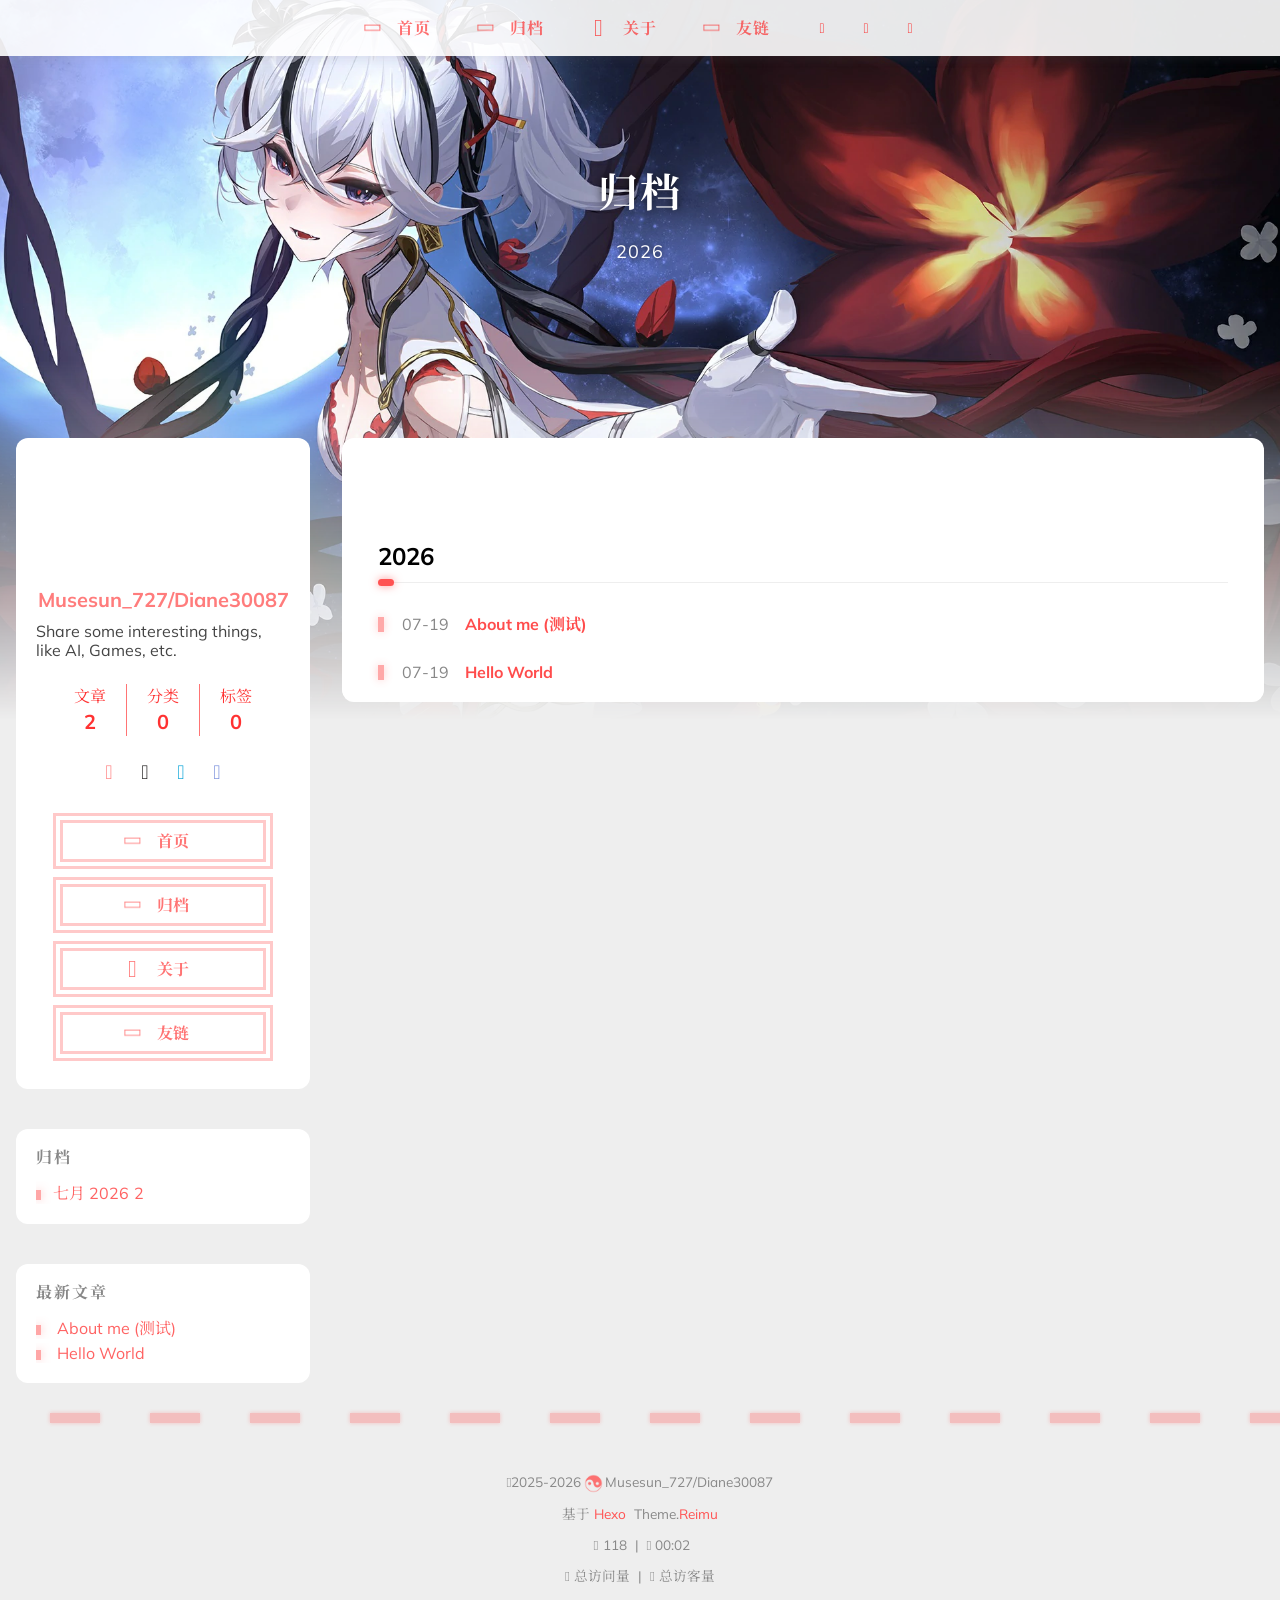
<file: archives/2026/index.html>
<!DOCTYPE html>
  <html lang="zh-CN"  
      data-theme-mode="auto"
  >
  <head>
  <meta charset="utf-8">
  
  
    <script async src="https://hm.baidu.com/hm.js?true"></script>
  <script data-pjax>
    var _hmt = _hmt || [];
    _hmt.push(["_trackPageview", location.pathname]);
  </script>

  <script>window.REIMU_CONFIG = {};window.REIMU_CONFIG.icon_font = '4552607_ex15nbittbh';window.REIMU_CONFIG.clipboard_tips = {"success":{"zh-CN":"复制成功 (*^▽^*)"},"fail":{"zh-CN":"复制失败 (ﾟ⊿ﾟ)ﾂ"},"copyright":{"enable":false,"count":50,"license_type":"by-nc-sa"}};window.REIMU_CONFIG.clipboard_tips.copyright.content = '本博客所有文章除特别声明外，均采用 BY-NC-SA 许可协议。转载请注明出处！';window.REIMU_CONFIG.code_block = {"expand":true};window.REIMU_CONFIG.base = 'https://musesun727.github.io';window.REIMU_CONFIG.relative = '/';</script>
  <title>
    归档: 2026 | Musesun&#39;s Blog.
  </title>
  <meta name="viewport" content="width=device-width, initial-scale=1, shrink-to-fit=no">
    <link rel="preconnect" href="https://fonts.gstatic.com" crossorigin><link rel="preload" as="style" href="https://fonts.googleapis.com/css?family=Mulish:400,400italic,700,700italic|Noto Serif SC:400,400italic,700,700italic&display=swap"><link rel="stylesheet" href="https://fonts.googleapis.com/css?family=Mulish:400,400italic,700,700italic|Noto Serif SC:400,400italic,700,700italic&display=swap" media="print" onload="this.media='all'">
    <link rel="preload" href="//at.alicdn.com/t/c/font_4552607_ex15nbittbh.woff2" as="font" type="font/woff2" crossorigin="anonymous">
    
<link rel="stylesheet" href="/css/loader.css">

    <meta name="description" content="Share some interesting things, like AI, Games, etc.">
<meta property="og:type" content="website">
<meta property="og:title" content="Musesun&#39;s Blog.">
<meta property="og:url" content="https://musesun727.github.io/archives/2026/index.html">
<meta property="og:site_name" content="Musesun&#39;s Blog.">
<meta property="og:description" content="Share some interesting things, like AI, Games, etc.">
<meta property="og:locale" content="zh_CN">
<meta property="og:image" content="https://musesun727.github.io/images/banner.webp">
<meta property="article:author" content="Musesun_727&#x2F;Diane30087">
<meta name="twitter:card" content="summary">
<meta name="twitter:image" content="https://musesun727.github.io/images/banner.webp">
    <link rel="alternate" href="/atom.xml" title="Musesun's Blog." type="application/atom+xml">
    <link rel="shortcut icon" href="/images/favicon.ico">
  
<link rel="stylesheet" href="/css/style.css">

  <link rel="preload" as="style" onload="this.onload=null;this.rel='stylesheet'" href="https://npm.webcache.cn/photoswipe@5.4.4/dist/photoswipe.css" integrity="sha384-IfxC36XL/toUyJ939C73PcgMuRzAZuIzZxE38drsmO5p6jD7ei+Zx/1oA/0l8ysE" crossorigin="anonymous">
      <link rel="preload" as="style" onload="this.onload=null;this.rel='stylesheet'" href="https://npm.webcache.cn/katex@0.16.24/dist/katex.min.css" integrity="sha384-tTgKLjMYmJr94v8qu2PE5MUGSMbyN2xiH266JUB3gpm8vnnJywd1dWSOEfrFz+YI" crossorigin="anonymous">
    
<script src="https://npm.webcache.cn/pace-js@1.2.4/pace.min.js" integrity="sha384-k6YtvFUEIuEFBdrLKJ3YAUbBki333tj1CSUisai5Cswsg9wcLNaPzsTHDswp4Az8" crossorigin="anonymous"></script>

    
<link rel="stylesheet" href="https://npm.webcache.cn/@reimujs/aos@0.1.2/dist/aos.css" integrity="sha384-GMRP93c6Hkz9JVKGAuRR3nTS7M07RwPgTFenXiosjq2VbVgvdDNcz1g6Mkj8AONa" crossorigin="anonymous">

<meta name="generator" content="Hexo 8.1.2"></head>

  <body>
      <div id='loader'>
    <div class="loading-left-bg loading-bg"></div>
    <div class="loading-right-bg loading-bg"></div>
    <div class="spinner-box">
      <div class="loading-taichi rotate">
          <svg width="150" height="150" viewBox="0 0 1024 1024" class="icon" version="1.1" xmlns="https://www.w3.org/2000/svg" shape-rendering="geometricPrecision">
            <path d="M303.5 432A80 80 0 0 1 291.5 592A80 80 0 0 1 303.5 432z" fill="var(--red-1, #ff5252)" />
            <path d="M512 65A447 447 0 0 1 512 959L512 929A417 417 0 0 0 512 95A417 417 0 0 0 512 929L512 959A447 447 0 0 1 512 65z 
           M512 95A417 417 0 0 1 929 512A208.5 208.5 0 0 1 720.5 720.5L720.5 592A80 80 0 0 0 720.5 432A80 80 0 0 0 720.5 592L720.5 720.5A208.5 208.5 0 0 1 512 512A208.5 208.5 0 0 0 303.5 303.5A208.5 208.5 0 0 0 95 512A417 417 0 0 1 512 95z" fill="var(--red-1, #ff5252)" />
          </svg>
      </div>
      <div class="loading-word">少女祈祷中...</div>
    </div>
  </div>
  <script>
    var time = null;
    var loaderEl = document.getElementById('loader');
    var startLoading = () => {
      time = Date.now();
      loaderEl.classList.remove("loading");
    }
    var hideLoader = () => {
      document.body.style.overflow = 'auto';
      loader.classList.add('loading');
    };

    var endLoading = () => {
      if (!time) {
        hideLoader();
      } else {
        if (Date.now() - time > 500) {
          time = null;
          hideLoader();
        } else {
          setTimeout(endLoading, 500 - (Date.now() - time));
          time = null;
        }
      }
    }
    window.addEventListener('DOMContentLoaded', endLoading);
    loaderEl.addEventListener('click', endLoading);
  </script>
<div id="copy-tooltip"></div>
<div id="heatmap-tooltip"></div>


    <div id="container">
      <div id="wrap">
        <div id="header-nav">
  <nav id="main-nav" aria-label="Primary navigation">
        <a class="main-nav-link-wrap" href="/">
            <div class="main-nav-icon icon rotate">
                &#xe62b;
            </div>
          <span class="main-nav-link">首页</span>
        </a>
        <a class="main-nav-link-wrap" href="/archives">
            <div class="main-nav-icon icon rotate">
                &#xe62b;
            </div>
          <span class="main-nav-link">归档</span>
        </a>
        <a class="main-nav-link-wrap" href="/about">
            <div class="main-nav-icon icon ">
                  &#xf0c1;
            </div>
          <span class="main-nav-link">关于</span>
        </a>
        <a class="main-nav-link-wrap" href="/friend">
            <div class="main-nav-icon icon rotate">
                &#xe62b;
            </div>
          <span class="main-nav-link">友链</span>
        </a>
    <a id="main-nav-toggle" class="nav-icon" aria-label="Toggle navigation" role="button"></a>
  </nav>
  <nav id="sub-nav" aria-label="Secondary navigation">
      <a id="nav-rss-link" class="nav-icon" href="/atom.xml" title="RSS 订阅" aria-label="RSS 订阅" target="_blank"></a>
      <a id="nav-search-btn" class="nav-icon popup-trigger" title="搜索" aria-label="搜索"></a>
  </nav>
</div>
<header id="header" aria-label="Site header">
      <picture>
      </picture>
        <img  fetchpriority="high" src="/images/banner.webp" alt="">
  <div id="header-outer">
    <div id="header-title">
          <span id="logo">
            <h1 data-aos="slide-up">归档</h1>
          </span>
        <h2 id="subtitle-wrap" data-aos="slide-down">
              <span id="subtitle">2026</span>
        </h2>
    </div>
  </div>
</header>

        <div id="content" aria-label="Page content" class="sidebar-left"  >
          <aside id="sidebar" aria-label="Sidebar">
  <div class="sidebar-wrapper-container ">
  <div class="sidebar-wrapper">
    <div class="sidebar-wrap" data-aos="fade-up">
        <div class="sidebar-author">
  <img data-src="/avatar/avatar.png" data-sizes="auto" alt="Musesun_727/Diane30087" class="lazyload">
  <div class="sidebar-author-name">Musesun_727/Diane30087</div>
  <div class="sidebar-description">Share some interesting things, like AI, Games, etc.</div>
</div>
<div class="sidebar-state">
  <div class="sidebar-state-article">
    <div>文章</div>
    <div class="sidebar-state-number">2</div>
  </div>
  <div class="sidebar-state-category">
    <div>分类</div>
    <div class="sidebar-state-number">0</div>
  </div>
  <div class="sidebar-state-tag">
    <div>标签</div>
    <div class="sidebar-state-number">0</div>
  </div>
</div>
<div class="sidebar-social" >
    <div class="icon-email sidebar-social-icon">
      <a href=mailto:musesun_727@outlook.com itemprop="url" target="_blank" aria-label="email" rel="noopener nofollow noreferrer"></a>
    </div>
    <div class="icon-github sidebar-social-icon">
      <a href=https://github.com/KATAVM itemprop="url" target="_blank" aria-label="github" rel="noopener nofollow noreferrer"></a>
    </div>
    <div class="icon-bilibili sidebar-social-icon">
      <a href=https://space.bilibili.com/1341647978?spm_id_from=333.1007.0.0 itemprop="url" target="_blank" aria-label="bilibili" rel="noopener nofollow noreferrer"></a>
    </div>
    <div class="icon-discord sidebar-social-icon">
      <a href=https://discordapp.com/users/musesun-_- itemprop="url" target="_blank" aria-label="discord" rel="noopener nofollow noreferrer"></a>
    </div>
</div>
<div class="sidebar-menu">
      <div class="sidebar-menu-link-wrap">
        <a class="sidebar-menu-link-dummy" href="/" aria-label="首页"></a>
          <div class="sidebar-menu-icon icon rotate">
              &#xe62b;
          </div>
        <div class="sidebar-menu-link">首页</div>
      </div>
      <div class="sidebar-menu-link-wrap">
        <a class="sidebar-menu-link-dummy" href="/archives" aria-label="归档"></a>
          <div class="sidebar-menu-icon icon rotate">
              &#xe62b;
          </div>
        <div class="sidebar-menu-link">归档</div>
      </div>
      <div class="sidebar-menu-link-wrap">
        <a class="sidebar-menu-link-dummy" href="/about" aria-label="关于"></a>
          <div class="sidebar-menu-icon icon ">
                &#xf0c1;
          </div>
        <div class="sidebar-menu-link">关于</div>
      </div>
      <div class="sidebar-menu-link-wrap">
        <a class="sidebar-menu-link-dummy" href="/friend" aria-label="友链"></a>
          <div class="sidebar-menu-icon icon rotate">
              &#xe62b;
          </div>
        <div class="sidebar-menu-link">友链</div>
      </div>
</div>

    </div>
  </div>
  <div class="sidebar-widget">
      
      
      
        <div class="widget-wrapper">
    <div class="widget-wrap" data-aos="fade-up">
      <h3 class="widget-title">归档</h3>
      <div class="widget">
        <ul class="archive-list"><li class="archive-list-item"><a class="archive-list-link" href="/archives/2026/07/">七月 2026</a><span class="archive-list-count">2</span></li></ul>
      </div>
    </div>
  </div>

        <div class="widget-wrapper">
    <div class="widget-wrap" data-aos="fade-up">
      <h3 class="widget-title">最新文章</h3>
      <div class="widget">
        <ul>
            <li>
              <a href="/2026/07/19/about/" title="About me (测试)">About me (测试)</a>
            </li>
            <li>
              <a href="/2026/07/19/hello-world/" title="Hello World">Hello World</a>
            </li>
        </ul>
      </div>
    </div>
  </div>

  </div>
  </div>
</aside>

          <section id="main" aria-label="Main content"><div class="archives-outer-wrap" data-aos="fade-up">
    <div class="tag-wrap">
</div>
<div class="category-wrap">
</div>
        <section class="archives-wrap" data-aos="fade-up">
          <div class="archive-year-wrap">
            <a href="/archives/2026" class="archive-year">2026</a>
          </div>
          <ul>
            <li class="archive-article">
  <div class="archive-article-date">
    <span>
      <time class="dt-published" datetime="2026-07-19T07:36:14.908Z" itemprop="datePublished">07-19</time>
    </span>
  </div>
    <a class="archive-article-title" href="/2026/07/19/about/">About me (测试)</a>
</li>

            <li class="archive-article">
  <div class="archive-article-date">
    <span>
      <time class="dt-published" datetime="2026-07-19T04:00:06.804Z" itemprop="datePublished">07-19</time>
    </span>
  </div>
    <a class="archive-article-title" href="/2026/07/19/hello-world/">Hello World</a>
</li>

          </ul>
        </section>
  </div>

</section>
        </div>
        <footer id="footer" aria-label="Site footer">
  <div style="width: 100%; overflow: hidden">
    <div class="footer-line"></div>
  </div>
  <div id="footer-info">
    <div>
      <span class="icon-copyright"></span>
        2025-2026
        <span class="footer-info-sep rotate"></span>
      Musesun_727/Diane30087
    </div>
      <div>
        基于&nbsp;<a href="https://hexo.io/" rel="noopener nofollow noreferrer" target="_blank">Hexo</a>&nbsp;
        Theme.<a href="https://github.com/D-Sketon/hexo-theme-reimu" rel="noopener nofollow noreferrer" target="_blank">Reimu</a>
      </div>
      <div>
        <span class="icon-brush"></span>
        118
        &nbsp;|&nbsp;
        <span class="icon-coffee"></span>
        00:02
      </div>
      <div>
        <span class="icon-eye"></span>
        <span id="busuanzi_container_site_pv">总访问量&nbsp;<span id="busuanzi_value_site_pv"></span></span>
        &nbsp;|&nbsp;
        <span class="icon-user"></span>
        <span id="busuanzi_container_site_uv">总访客量&nbsp;<span id="busuanzi_value_site_uv"></span></span>
      </div>
  </div>
</footer>

          <div class="sidebar-top">
            <div class="sidebar-top-taichi rotate"></div>
            <div class="arrow-up"></div>
          </div>
        <div id="mask" class="hide"></div>
      </div>
      <nav id="mobile-nav" aria-label="Mobile navigation">
  <div class="sidebar-wrap">
      <div class="sidebar-author">
  <img data-src="/avatar/avatar.png" data-sizes="auto" alt="Musesun_727/Diane30087" class="lazyload">
  <div class="sidebar-author-name">Musesun_727/Diane30087</div>
  <div class="sidebar-description">Share some interesting things, like AI, Games, etc.</div>
</div>
<div class="sidebar-state">
  <div class="sidebar-state-article">
    <div>文章</div>
    <div class="sidebar-state-number">2</div>
  </div>
  <div class="sidebar-state-category">
    <div>分类</div>
    <div class="sidebar-state-number">0</div>
  </div>
  <div class="sidebar-state-tag">
    <div>标签</div>
    <div class="sidebar-state-number">0</div>
  </div>
</div>
<div class="sidebar-social" >
    <div class="icon-email sidebar-social-icon">
      <a href=mailto:musesun_727@outlook.com itemprop="url" target="_blank" aria-label="email" rel="noopener nofollow noreferrer"></a>
    </div>
    <div class="icon-github sidebar-social-icon">
      <a href=https://github.com/KATAVM itemprop="url" target="_blank" aria-label="github" rel="noopener nofollow noreferrer"></a>
    </div>
    <div class="icon-bilibili sidebar-social-icon">
      <a href=https://space.bilibili.com/1341647978?spm_id_from=333.1007.0.0 itemprop="url" target="_blank" aria-label="bilibili" rel="noopener nofollow noreferrer"></a>
    </div>
    <div class="icon-discord sidebar-social-icon">
      <a href=https://discordapp.com/users/musesun-_- itemprop="url" target="_blank" aria-label="discord" rel="noopener nofollow noreferrer"></a>
    </div>
</div>
<div class="sidebar-menu">
      <div class="sidebar-menu-link-wrap">
        <a class="sidebar-menu-link-dummy" href="/" aria-label="首页"></a>
          <div class="sidebar-menu-icon icon rotate">
              &#xe62b;
          </div>
        <div class="sidebar-menu-link">首页</div>
      </div>
      <div class="sidebar-menu-link-wrap">
        <a class="sidebar-menu-link-dummy" href="/archives" aria-label="归档"></a>
          <div class="sidebar-menu-icon icon rotate">
              &#xe62b;
          </div>
        <div class="sidebar-menu-link">归档</div>
      </div>
      <div class="sidebar-menu-link-wrap">
        <a class="sidebar-menu-link-dummy" href="/about" aria-label="关于"></a>
          <div class="sidebar-menu-icon icon ">
                &#xf0c1;
          </div>
        <div class="sidebar-menu-link">关于</div>
      </div>
      <div class="sidebar-menu-link-wrap">
        <a class="sidebar-menu-link-dummy" href="/friend" aria-label="友链"></a>
          <div class="sidebar-menu-icon icon rotate">
              &#xe62b;
          </div>
        <div class="sidebar-menu-link">友链</div>
      </div>
</div>

  </div>
</nav>

    </div>
      <div class="site-search">
        <div class="reimu-popup popup">
          <div class="reimu-search">
            <div class="reimu-search-input-icon"></div>
            <div id="reimu-search-input"></div>
            <div class="popup-btn-close"></div>
          </div>
          <div class="reimu-results">
            <div id="reimu-stats"></div>
            <div id="reimu-hits"></div>
            <div id="reimu-pagination" class="reimu-pagination"></div>
          </div>
          <img class="reimu-bg" src="/images/reimu.png" loading="lazy" decoding="async" fetchpriority="low"/>
        </div>
      </div>
    
<script src="https://npm.webcache.cn/lazysizes@5.3.2/lazysizes.min.js" integrity="sha384-3gT&#x2F;vsepWkfz&#x2F;ff7PpWNUeMzeWoH3cDhm&#x2F;A8jM7ouoAK0&#x2F;fP&#x2F;9bcHHR5kHq2nf+e" crossorigin="anonymous"></script>


<script src="https://npm.webcache.cn/clipboard@2.0.11/dist/clipboard.min.js" integrity="sha384-J08i8An&#x2F;QeARD9ExYpvphB8BsyOj3Gh2TSh1aLINKO3L0cMSH2dN3E22zFoXEi0Q" crossorigin="anonymous"></script>




<script src="/js/script.js"></script>


  
<script src="/js/aos.js"></script>

  <script>
    var aosInit = () => {
      AOS.init({
        duration: 1000,
        easing: "ease",
        once: true,
        offset: 50,
      });
    };
    if (document.readyState === 'loading') {
      document.addEventListener('DOMContentLoaded', aosInit);
    } else {
      aosInit();
    }
  </script>


<script src="/js/pjax_script.js" data-pjax></script>


  
<script src="/js/generator_search.js" defer></script>



  <script>
    var setupFirework = () => {
      if (!false || !window.matchMedia('(max-width: 768px)').matches) {
        window.firework && window.firework(JSON.parse('{"excludeElements":["a","button"],"particles":[{"shape":"circle","move":["emit"],"easing":"easeOutExpo","colors":["var(--red-1)","var(--red-2)","var(--red-3)","var(--red-4)"],"number":20,"duration":[1200,1800],"shapeOptions":{"radius":[16,32],"alpha":[0.3,0.5]}},{"shape":"circle","move":["diffuse"],"easing":"easeOutExpo","colors":["var(--red-0)"],"number":1,"duration":[1200,1800],"shapeOptions":{"radius":20,"alpha":[0.2,0.5],"lineWidth":6}}]}'));
      }
    }
  </script>
  
<script src="https://npm.webcache.cn/mouse-firework@0.2.0/dist/index.umd.js" integrity="sha384-qi9WggRt19tv8Vc7pCHW3ulMNLwrn515zaLEWZjl1px07vz8+pUoWX8n1rgq282T" crossorigin="anonymous" onload="setupFirework()" defer></script>






<div id="lazy-script">
  <div>
  </div>
</div>


  <script>
    console.log(String.raw`%c 
 ______     ______     __     __    __     __  __    
/\  == \   /\  ___\   /\ \   /\ "-./  \   /\ \/\ \   
\ \  __<   \ \  __\   \ \ \  \ \ \-./\ \  \ \ \_\ \  
 \ \_\ \_\  \ \_____\  \ \_\  \ \_\ \ \_\  \ \_____\ 
  \/_/ /_/   \/_____/   \/_/   \/_/  \/_/   \/_____/ 
                                                  
`,'color: #ff5252;')
    console.log('%c Theme.Reimu v' + '1.12.5' + ' %c https://github.com/D-Sketon/hexo-theme-reimu ', 'color: white; background: #ff5252; padding:5px 0;', 'padding:4px;border:1px solid #ff5252;')
  </script>
  


  
<script src="https://npm.webcache.cn/busuanzi@2.3.0/bsz.pure.mini.js" integrity="sha384-0M75wtSkhjIInv4coYlaJU83+OypaRCIq2SukQVQX04eGTCBXJDuWAbJet56id+S" crossorigin="anonymous" async></script>


<script>
  if ('serviceWorker' in navigator) {
    navigator.serviceWorker.getRegistrations().then((registrations) => {
      for (let registration of registrations) {
        registration.unregister();
      }
    });
  }
</script>

    
<script src="https://npm.webcache.cn/katex@0.16.24/dist/katex.min.js" integrity="sha384-MWNUH0WmtsYGhn2cbH6ELRCbf9LG3QDqCC+gqPB3IBNO35xjZK3Ejb6oONRpDbPg" crossorigin="anonymous" defer data-pjax></script>

    
<script src="https://npm.webcache.cn/katex@0.16.24/dist/contrib/auto-render.min.js" integrity="sha384-hCXGrW6PitJEwbkoStFjeJxv+fSOOQKOPbJxSfM6G5sWZjAyWhXiTIIAmQqnlLlh" crossorigin="anonymous" defer onload="renderMathInElement(_$(&#39;article&#39;), {delimiters: [{left: &#39;$$&#39;, right: &#39;$$&#39;, display: true},{left: &#39;$&#39;, right: &#39;$&#39;, display: false}]});" data-pjax></script>

  


  </body>
  </html>
</file>
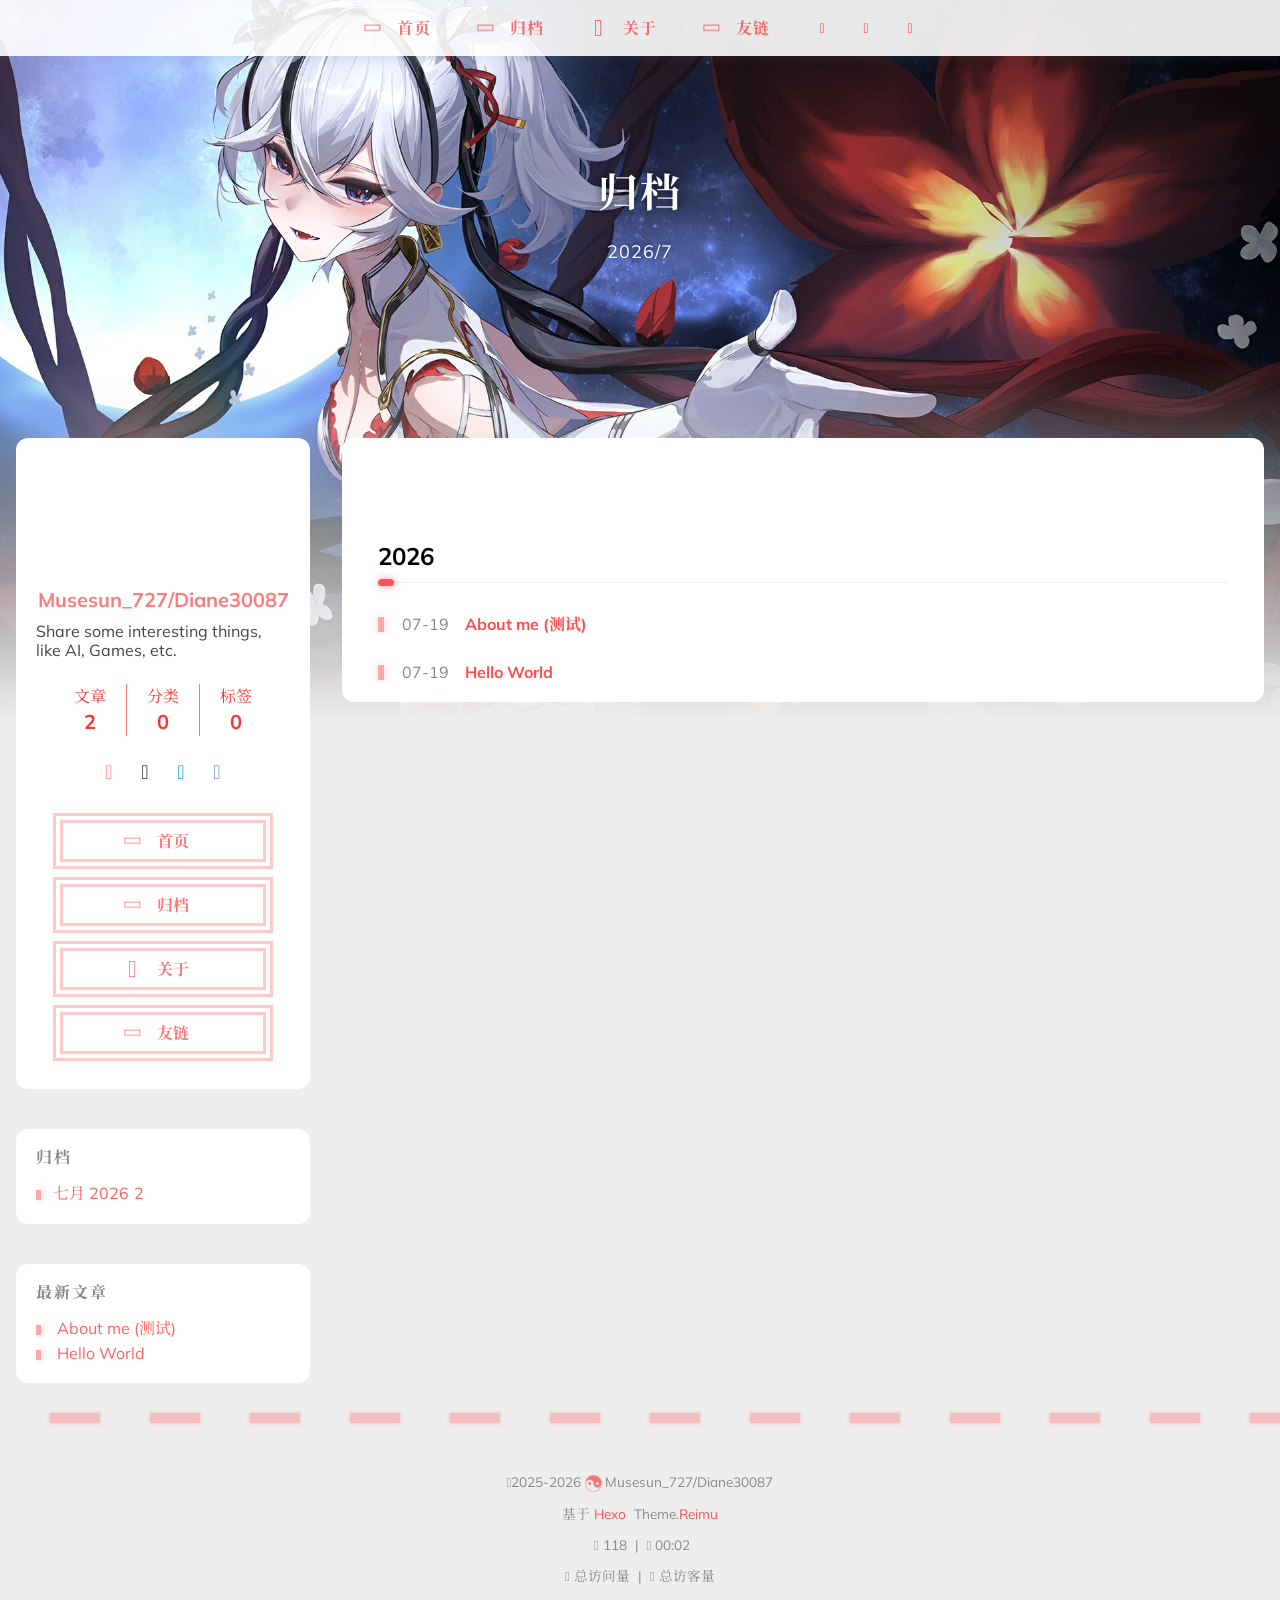
<file: archives/2026/07/index.html>
<!DOCTYPE html>
  <html lang="zh-CN"  
      data-theme-mode="auto"
  >
  <head>
  <meta charset="utf-8">
  
  
    <script async src="https://hm.baidu.com/hm.js?true"></script>
  <script data-pjax>
    var _hmt = _hmt || [];
    _hmt.push(["_trackPageview", location.pathname]);
  </script>

  <script>window.REIMU_CONFIG = {};window.REIMU_CONFIG.icon_font = '4552607_ex15nbittbh';window.REIMU_CONFIG.clipboard_tips = {"success":{"zh-CN":"复制成功 (*^▽^*)"},"fail":{"zh-CN":"复制失败 (ﾟ⊿ﾟ)ﾂ"},"copyright":{"enable":false,"count":50,"license_type":"by-nc-sa"}};window.REIMU_CONFIG.clipboard_tips.copyright.content = '本博客所有文章除特别声明外，均采用 BY-NC-SA 许可协议。转载请注明出处！';window.REIMU_CONFIG.code_block = {"expand":true};window.REIMU_CONFIG.base = 'https://musesun727.github.io';window.REIMU_CONFIG.relative = '/';</script>
  <title>
    归档: 2026/7 | Musesun&#39;s Blog.
  </title>
  <meta name="viewport" content="width=device-width, initial-scale=1, shrink-to-fit=no">
    <link rel="preconnect" href="https://fonts.gstatic.com" crossorigin><link rel="preload" as="style" href="https://fonts.googleapis.com/css?family=Mulish:400,400italic,700,700italic|Noto Serif SC:400,400italic,700,700italic&display=swap"><link rel="stylesheet" href="https://fonts.googleapis.com/css?family=Mulish:400,400italic,700,700italic|Noto Serif SC:400,400italic,700,700italic&display=swap" media="print" onload="this.media='all'">
    <link rel="preload" href="//at.alicdn.com/t/c/font_4552607_ex15nbittbh.woff2" as="font" type="font/woff2" crossorigin="anonymous">
    
<link rel="stylesheet" href="/css/loader.css">

    <meta name="description" content="Share some interesting things, like AI, Games, etc.">
<meta property="og:type" content="website">
<meta property="og:title" content="Musesun&#39;s Blog.">
<meta property="og:url" content="https://musesun727.github.io/archives/2026/07/index.html">
<meta property="og:site_name" content="Musesun&#39;s Blog.">
<meta property="og:description" content="Share some interesting things, like AI, Games, etc.">
<meta property="og:locale" content="zh_CN">
<meta property="og:image" content="https://musesun727.github.io/images/banner.webp">
<meta property="article:author" content="Musesun_727&#x2F;Diane30087">
<meta name="twitter:card" content="summary">
<meta name="twitter:image" content="https://musesun727.github.io/images/banner.webp">
    <link rel="alternate" href="/atom.xml" title="Musesun's Blog." type="application/atom+xml">
    <link rel="shortcut icon" href="/images/favicon.ico">
  
<link rel="stylesheet" href="/css/style.css">

  <link rel="preload" as="style" onload="this.onload=null;this.rel='stylesheet'" href="https://npm.webcache.cn/photoswipe@5.4.4/dist/photoswipe.css" integrity="sha384-IfxC36XL/toUyJ939C73PcgMuRzAZuIzZxE38drsmO5p6jD7ei+Zx/1oA/0l8ysE" crossorigin="anonymous">
      <link rel="preload" as="style" onload="this.onload=null;this.rel='stylesheet'" href="https://npm.webcache.cn/katex@0.16.24/dist/katex.min.css" integrity="sha384-tTgKLjMYmJr94v8qu2PE5MUGSMbyN2xiH266JUB3gpm8vnnJywd1dWSOEfrFz+YI" crossorigin="anonymous">
    
<script src="https://npm.webcache.cn/pace-js@1.2.4/pace.min.js" integrity="sha384-k6YtvFUEIuEFBdrLKJ3YAUbBki333tj1CSUisai5Cswsg9wcLNaPzsTHDswp4Az8" crossorigin="anonymous"></script>

    
<link rel="stylesheet" href="https://npm.webcache.cn/@reimujs/aos@0.1.2/dist/aos.css" integrity="sha384-GMRP93c6Hkz9JVKGAuRR3nTS7M07RwPgTFenXiosjq2VbVgvdDNcz1g6Mkj8AONa" crossorigin="anonymous">

<meta name="generator" content="Hexo 8.1.2"></head>

  <body>
      <div id='loader'>
    <div class="loading-left-bg loading-bg"></div>
    <div class="loading-right-bg loading-bg"></div>
    <div class="spinner-box">
      <div class="loading-taichi rotate">
          <svg width="150" height="150" viewBox="0 0 1024 1024" class="icon" version="1.1" xmlns="https://www.w3.org/2000/svg" shape-rendering="geometricPrecision">
            <path d="M303.5 432A80 80 0 0 1 291.5 592A80 80 0 0 1 303.5 432z" fill="var(--red-1, #ff5252)" />
            <path d="M512 65A447 447 0 0 1 512 959L512 929A417 417 0 0 0 512 95A417 417 0 0 0 512 929L512 959A447 447 0 0 1 512 65z 
           M512 95A417 417 0 0 1 929 512A208.5 208.5 0 0 1 720.5 720.5L720.5 592A80 80 0 0 0 720.5 432A80 80 0 0 0 720.5 592L720.5 720.5A208.5 208.5 0 0 1 512 512A208.5 208.5 0 0 0 303.5 303.5A208.5 208.5 0 0 0 95 512A417 417 0 0 1 512 95z" fill="var(--red-1, #ff5252)" />
          </svg>
      </div>
      <div class="loading-word">少女祈祷中...</div>
    </div>
  </div>
  <script>
    var time = null;
    var loaderEl = document.getElementById('loader');
    var startLoading = () => {
      time = Date.now();
      loaderEl.classList.remove("loading");
    }
    var hideLoader = () => {
      document.body.style.overflow = 'auto';
      loader.classList.add('loading');
    };

    var endLoading = () => {
      if (!time) {
        hideLoader();
      } else {
        if (Date.now() - time > 500) {
          time = null;
          hideLoader();
        } else {
          setTimeout(endLoading, 500 - (Date.now() - time));
          time = null;
        }
      }
    }
    window.addEventListener('DOMContentLoaded', endLoading);
    loaderEl.addEventListener('click', endLoading);
  </script>
<div id="copy-tooltip"></div>
<div id="heatmap-tooltip"></div>


    <div id="container">
      <div id="wrap">
        <div id="header-nav">
  <nav id="main-nav" aria-label="Primary navigation">
        <a class="main-nav-link-wrap" href="/">
            <div class="main-nav-icon icon rotate">
                &#xe62b;
            </div>
          <span class="main-nav-link">首页</span>
        </a>
        <a class="main-nav-link-wrap" href="/archives">
            <div class="main-nav-icon icon rotate">
                &#xe62b;
            </div>
          <span class="main-nav-link">归档</span>
        </a>
        <a class="main-nav-link-wrap" href="/about">
            <div class="main-nav-icon icon ">
                  &#xf0c1;
            </div>
          <span class="main-nav-link">关于</span>
        </a>
        <a class="main-nav-link-wrap" href="/friend">
            <div class="main-nav-icon icon rotate">
                &#xe62b;
            </div>
          <span class="main-nav-link">友链</span>
        </a>
    <a id="main-nav-toggle" class="nav-icon" aria-label="Toggle navigation" role="button"></a>
  </nav>
  <nav id="sub-nav" aria-label="Secondary navigation">
      <a id="nav-rss-link" class="nav-icon" href="/atom.xml" title="RSS 订阅" aria-label="RSS 订阅" target="_blank"></a>
      <a id="nav-search-btn" class="nav-icon popup-trigger" title="搜索" aria-label="搜索"></a>
  </nav>
</div>
<header id="header" aria-label="Site header">
      <picture>
      </picture>
        <img  fetchpriority="high" src="/images/banner.webp" alt="">
  <div id="header-outer">
    <div id="header-title">
          <span id="logo">
            <h1 data-aos="slide-up">归档</h1>
          </span>
        <h2 id="subtitle-wrap" data-aos="slide-down">
              <span id="subtitle">2026/7</span>
        </h2>
    </div>
  </div>
</header>

        <div id="content" aria-label="Page content" class="sidebar-left"  >
          <aside id="sidebar" aria-label="Sidebar">
  <div class="sidebar-wrapper-container ">
  <div class="sidebar-wrapper">
    <div class="sidebar-wrap" data-aos="fade-up">
        <div class="sidebar-author">
  <img data-src="/avatar/avatar.png" data-sizes="auto" alt="Musesun_727/Diane30087" class="lazyload">
  <div class="sidebar-author-name">Musesun_727/Diane30087</div>
  <div class="sidebar-description">Share some interesting things, like AI, Games, etc.</div>
</div>
<div class="sidebar-state">
  <div class="sidebar-state-article">
    <div>文章</div>
    <div class="sidebar-state-number">2</div>
  </div>
  <div class="sidebar-state-category">
    <div>分类</div>
    <div class="sidebar-state-number">0</div>
  </div>
  <div class="sidebar-state-tag">
    <div>标签</div>
    <div class="sidebar-state-number">0</div>
  </div>
</div>
<div class="sidebar-social" >
    <div class="icon-email sidebar-social-icon">
      <a href=mailto:musesun_727@outlook.com itemprop="url" target="_blank" aria-label="email" rel="noopener nofollow noreferrer"></a>
    </div>
    <div class="icon-github sidebar-social-icon">
      <a href=https://github.com/KATAVM itemprop="url" target="_blank" aria-label="github" rel="noopener nofollow noreferrer"></a>
    </div>
    <div class="icon-bilibili sidebar-social-icon">
      <a href=https://space.bilibili.com/1341647978?spm_id_from=333.1007.0.0 itemprop="url" target="_blank" aria-label="bilibili" rel="noopener nofollow noreferrer"></a>
    </div>
    <div class="icon-discord sidebar-social-icon">
      <a href=https://discordapp.com/users/musesun-_- itemprop="url" target="_blank" aria-label="discord" rel="noopener nofollow noreferrer"></a>
    </div>
</div>
<div class="sidebar-menu">
      <div class="sidebar-menu-link-wrap">
        <a class="sidebar-menu-link-dummy" href="/" aria-label="首页"></a>
          <div class="sidebar-menu-icon icon rotate">
              &#xe62b;
          </div>
        <div class="sidebar-menu-link">首页</div>
      </div>
      <div class="sidebar-menu-link-wrap">
        <a class="sidebar-menu-link-dummy" href="/archives" aria-label="归档"></a>
          <div class="sidebar-menu-icon icon rotate">
              &#xe62b;
          </div>
        <div class="sidebar-menu-link">归档</div>
      </div>
      <div class="sidebar-menu-link-wrap">
        <a class="sidebar-menu-link-dummy" href="/about" aria-label="关于"></a>
          <div class="sidebar-menu-icon icon ">
                &#xf0c1;
          </div>
        <div class="sidebar-menu-link">关于</div>
      </div>
      <div class="sidebar-menu-link-wrap">
        <a class="sidebar-menu-link-dummy" href="/friend" aria-label="友链"></a>
          <div class="sidebar-menu-icon icon rotate">
              &#xe62b;
          </div>
        <div class="sidebar-menu-link">友链</div>
      </div>
</div>

    </div>
  </div>
  <div class="sidebar-widget">
      
      
      
        <div class="widget-wrapper">
    <div class="widget-wrap" data-aos="fade-up">
      <h3 class="widget-title">归档</h3>
      <div class="widget">
        <ul class="archive-list"><li class="archive-list-item"><a class="archive-list-link" href="/archives/2026/07/">七月 2026</a><span class="archive-list-count">2</span></li></ul>
      </div>
    </div>
  </div>

        <div class="widget-wrapper">
    <div class="widget-wrap" data-aos="fade-up">
      <h3 class="widget-title">最新文章</h3>
      <div class="widget">
        <ul>
            <li>
              <a href="/2026/07/19/about/" title="About me (测试)">About me (测试)</a>
            </li>
            <li>
              <a href="/2026/07/19/hello-world/" title="Hello World">Hello World</a>
            </li>
        </ul>
      </div>
    </div>
  </div>

  </div>
  </div>
</aside>

          <section id="main" aria-label="Main content"><div class="archives-outer-wrap" data-aos="fade-up">
    <div class="tag-wrap">
</div>
<div class="category-wrap">
</div>
        <section class="archives-wrap" data-aos="fade-up">
          <div class="archive-year-wrap">
            <a href="/archives/2026" class="archive-year">2026</a>
          </div>
          <ul>
            <li class="archive-article">
  <div class="archive-article-date">
    <span>
      <time class="dt-published" datetime="2026-07-19T07:36:14.908Z" itemprop="datePublished">07-19</time>
    </span>
  </div>
    <a class="archive-article-title" href="/2026/07/19/about/">About me (测试)</a>
</li>

            <li class="archive-article">
  <div class="archive-article-date">
    <span>
      <time class="dt-published" datetime="2026-07-19T04:00:06.804Z" itemprop="datePublished">07-19</time>
    </span>
  </div>
    <a class="archive-article-title" href="/2026/07/19/hello-world/">Hello World</a>
</li>

          </ul>
        </section>
  </div>

</section>
        </div>
        <footer id="footer" aria-label="Site footer">
  <div style="width: 100%; overflow: hidden">
    <div class="footer-line"></div>
  </div>
  <div id="footer-info">
    <div>
      <span class="icon-copyright"></span>
        2025-2026
        <span class="footer-info-sep rotate"></span>
      Musesun_727/Diane30087
    </div>
      <div>
        基于&nbsp;<a href="https://hexo.io/" rel="noopener nofollow noreferrer" target="_blank">Hexo</a>&nbsp;
        Theme.<a href="https://github.com/D-Sketon/hexo-theme-reimu" rel="noopener nofollow noreferrer" target="_blank">Reimu</a>
      </div>
      <div>
        <span class="icon-brush"></span>
        118
        &nbsp;|&nbsp;
        <span class="icon-coffee"></span>
        00:02
      </div>
      <div>
        <span class="icon-eye"></span>
        <span id="busuanzi_container_site_pv">总访问量&nbsp;<span id="busuanzi_value_site_pv"></span></span>
        &nbsp;|&nbsp;
        <span class="icon-user"></span>
        <span id="busuanzi_container_site_uv">总访客量&nbsp;<span id="busuanzi_value_site_uv"></span></span>
      </div>
  </div>
</footer>

          <div class="sidebar-top">
            <div class="sidebar-top-taichi rotate"></div>
            <div class="arrow-up"></div>
          </div>
        <div id="mask" class="hide"></div>
      </div>
      <nav id="mobile-nav" aria-label="Mobile navigation">
  <div class="sidebar-wrap">
      <div class="sidebar-author">
  <img data-src="/avatar/avatar.png" data-sizes="auto" alt="Musesun_727/Diane30087" class="lazyload">
  <div class="sidebar-author-name">Musesun_727/Diane30087</div>
  <div class="sidebar-description">Share some interesting things, like AI, Games, etc.</div>
</div>
<div class="sidebar-state">
  <div class="sidebar-state-article">
    <div>文章</div>
    <div class="sidebar-state-number">2</div>
  </div>
  <div class="sidebar-state-category">
    <div>分类</div>
    <div class="sidebar-state-number">0</div>
  </div>
  <div class="sidebar-state-tag">
    <div>标签</div>
    <div class="sidebar-state-number">0</div>
  </div>
</div>
<div class="sidebar-social" >
    <div class="icon-email sidebar-social-icon">
      <a href=mailto:musesun_727@outlook.com itemprop="url" target="_blank" aria-label="email" rel="noopener nofollow noreferrer"></a>
    </div>
    <div class="icon-github sidebar-social-icon">
      <a href=https://github.com/KATAVM itemprop="url" target="_blank" aria-label="github" rel="noopener nofollow noreferrer"></a>
    </div>
    <div class="icon-bilibili sidebar-social-icon">
      <a href=https://space.bilibili.com/1341647978?spm_id_from=333.1007.0.0 itemprop="url" target="_blank" aria-label="bilibili" rel="noopener nofollow noreferrer"></a>
    </div>
    <div class="icon-discord sidebar-social-icon">
      <a href=https://discordapp.com/users/musesun-_- itemprop="url" target="_blank" aria-label="discord" rel="noopener nofollow noreferrer"></a>
    </div>
</div>
<div class="sidebar-menu">
      <div class="sidebar-menu-link-wrap">
        <a class="sidebar-menu-link-dummy" href="/" aria-label="首页"></a>
          <div class="sidebar-menu-icon icon rotate">
              &#xe62b;
          </div>
        <div class="sidebar-menu-link">首页</div>
      </div>
      <div class="sidebar-menu-link-wrap">
        <a class="sidebar-menu-link-dummy" href="/archives" aria-label="归档"></a>
          <div class="sidebar-menu-icon icon rotate">
              &#xe62b;
          </div>
        <div class="sidebar-menu-link">归档</div>
      </div>
      <div class="sidebar-menu-link-wrap">
        <a class="sidebar-menu-link-dummy" href="/about" aria-label="关于"></a>
          <div class="sidebar-menu-icon icon ">
                &#xf0c1;
          </div>
        <div class="sidebar-menu-link">关于</div>
      </div>
      <div class="sidebar-menu-link-wrap">
        <a class="sidebar-menu-link-dummy" href="/friend" aria-label="友链"></a>
          <div class="sidebar-menu-icon icon rotate">
              &#xe62b;
          </div>
        <div class="sidebar-menu-link">友链</div>
      </div>
</div>

  </div>
</nav>

    </div>
      <div class="site-search">
        <div class="reimu-popup popup">
          <div class="reimu-search">
            <div class="reimu-search-input-icon"></div>
            <div id="reimu-search-input"></div>
            <div class="popup-btn-close"></div>
          </div>
          <div class="reimu-results">
            <div id="reimu-stats"></div>
            <div id="reimu-hits"></div>
            <div id="reimu-pagination" class="reimu-pagination"></div>
          </div>
          <img class="reimu-bg" src="/images/reimu.png" loading="lazy" decoding="async" fetchpriority="low"/>
        </div>
      </div>
    
<script src="https://npm.webcache.cn/lazysizes@5.3.2/lazysizes.min.js" integrity="sha384-3gT&#x2F;vsepWkfz&#x2F;ff7PpWNUeMzeWoH3cDhm&#x2F;A8jM7ouoAK0&#x2F;fP&#x2F;9bcHHR5kHq2nf+e" crossorigin="anonymous"></script>


<script src="https://npm.webcache.cn/clipboard@2.0.11/dist/clipboard.min.js" integrity="sha384-J08i8An&#x2F;QeARD9ExYpvphB8BsyOj3Gh2TSh1aLINKO3L0cMSH2dN3E22zFoXEi0Q" crossorigin="anonymous"></script>




<script src="/js/script.js"></script>


  
<script src="/js/aos.js"></script>

  <script>
    var aosInit = () => {
      AOS.init({
        duration: 1000,
        easing: "ease",
        once: true,
        offset: 50,
      });
    };
    if (document.readyState === 'loading') {
      document.addEventListener('DOMContentLoaded', aosInit);
    } else {
      aosInit();
    }
  </script>


<script src="/js/pjax_script.js" data-pjax></script>


  
<script src="/js/generator_search.js" defer></script>



  <script>
    var setupFirework = () => {
      if (!false || !window.matchMedia('(max-width: 768px)').matches) {
        window.firework && window.firework(JSON.parse('{"excludeElements":["a","button"],"particles":[{"shape":"circle","move":["emit"],"easing":"easeOutExpo","colors":["var(--red-1)","var(--red-2)","var(--red-3)","var(--red-4)"],"number":20,"duration":[1200,1800],"shapeOptions":{"radius":[16,32],"alpha":[0.3,0.5]}},{"shape":"circle","move":["diffuse"],"easing":"easeOutExpo","colors":["var(--red-0)"],"number":1,"duration":[1200,1800],"shapeOptions":{"radius":20,"alpha":[0.2,0.5],"lineWidth":6}}]}'));
      }
    }
  </script>
  
<script src="https://npm.webcache.cn/mouse-firework@0.2.0/dist/index.umd.js" integrity="sha384-qi9WggRt19tv8Vc7pCHW3ulMNLwrn515zaLEWZjl1px07vz8+pUoWX8n1rgq282T" crossorigin="anonymous" onload="setupFirework()" defer></script>






<div id="lazy-script">
  <div>
  </div>
</div>


  <script>
    console.log(String.raw`%c 
 ______     ______     __     __    __     __  __    
/\  == \   /\  ___\   /\ \   /\ "-./  \   /\ \/\ \   
\ \  __<   \ \  __\   \ \ \  \ \ \-./\ \  \ \ \_\ \  
 \ \_\ \_\  \ \_____\  \ \_\  \ \_\ \ \_\  \ \_____\ 
  \/_/ /_/   \/_____/   \/_/   \/_/  \/_/   \/_____/ 
                                                  
`,'color: #ff5252;')
    console.log('%c Theme.Reimu v' + '1.12.5' + ' %c https://github.com/D-Sketon/hexo-theme-reimu ', 'color: white; background: #ff5252; padding:5px 0;', 'padding:4px;border:1px solid #ff5252;')
  </script>
  


  
<script src="https://npm.webcache.cn/busuanzi@2.3.0/bsz.pure.mini.js" integrity="sha384-0M75wtSkhjIInv4coYlaJU83+OypaRCIq2SukQVQX04eGTCBXJDuWAbJet56id+S" crossorigin="anonymous" async></script>


<script>
  if ('serviceWorker' in navigator) {
    navigator.serviceWorker.getRegistrations().then((registrations) => {
      for (let registration of registrations) {
        registration.unregister();
      }
    });
  }
</script>

    
<script src="https://npm.webcache.cn/katex@0.16.24/dist/katex.min.js" integrity="sha384-MWNUH0WmtsYGhn2cbH6ELRCbf9LG3QDqCC+gqPB3IBNO35xjZK3Ejb6oONRpDbPg" crossorigin="anonymous" defer data-pjax></script>

    
<script src="https://npm.webcache.cn/katex@0.16.24/dist/contrib/auto-render.min.js" integrity="sha384-hCXGrW6PitJEwbkoStFjeJxv+fSOOQKOPbJxSfM6G5sWZjAyWhXiTIIAmQqnlLlh" crossorigin="anonymous" defer onload="renderMathInElement(_$(&#39;article&#39;), {delimiters: [{left: &#39;$$&#39;, right: &#39;$$&#39;, display: true},{left: &#39;$&#39;, right: &#39;$&#39;, display: false}]});" data-pjax></script>

  


  </body>
  </html>
</file>
<file: css/loader.css>
[data-theme='dark'] #loader .loading-bg {
  background-color: rgba(37,37,37,0.9);
}
[data-theme='dark'] #loader .spinner-box .loading-word {
  color: var(--red-1, #ff5252);
}
#loader .loading-bg {
  position: fixed;
  z-index: 1000;
  width: 50%;
  height: 100%;
  background-color: rgba(255,255,255,0.9);
  transition: 0.8s;
}
#loader .loading-right-bg {
  right: 0;
}
#loader .spinner-box {
  position: fixed;
  z-index: 1001;
  display: flex;
  justify-content: center;
  align-items: center;
  width: 100%;
  height: 100vh;
  opacity: 1;
  transition: 0.5s;
}
#loader .spinner-box .loading-taichi {
  opacity: 0.8;
}
#loader .spinner-box .rotate {
  animation: rotate-all 2s linear infinite;
}
#loader .spinner-box .loading-word {
  position: absolute;
  color: var(--red-1, #ff5252);
  top: calc(50% + 110px);
  left: 50%;
  transform: translate(-50%, -50%);
  font: 700 1.2rem  'Mulish','Noto Serif SC', '-apple-system','PingFang SC','Microsoft YaHei','sans-serif';
}
#loader.loading .loading-left-bg {
  transform: translate(-100%, 0);
}
#loader.loading .loading-right-bg {
  transform: translate(100%, 0);
}
#loader.loading .spinner-box {
  opacity: 0;
  visibility: hidden;
}
@keyframes rotate-all {
  100% {
    transform: rotate(360deg);
  }
}
</file>
<file: css/style.css>
:root {
  --red-0: #ff0000;
  --red-1: #ff5252;
  --red-2: #ff7c7c;
  --red-3: #ffafaf;
  --red-4: #ffd0d0;
  --red-5: #ffecec;
  --red-5-5: #fff3f3;
  --red-6: #fff7f7;
  --grey-9: #888;
  --grey-7: var(--color-default);
  --color-archive-year: #000;
  --color-default: #444;
  --color-border: var(--red-3);
  --color-link: var(--red-1);
  --color-background: #eee;
  --color-code-background: #f8f8f8;
  --color-header-background: rgba(255,255,255,0.9);
  --color-footer-background: #fff;
  --color-mobile-nav-background: #fff;
  --color-wrap: #fff;
  --color-sticky: #fff;
  --color-h2-border: #eee;
  --color-meta-shadow: var(--red-6);
  --color-hover-shadow: rgba(120,120,120,0.15);
  --color-h2-after: var(--red-1);
  --color-red-6-shadow: rgba(255, 78, 78, 0.6);
  --color-red-3-shadow: rgba(255, 78, 78, 0.3);
  --highlight-nav: #f5f5f5;
  --highlight-scrollbar: #d6d6d6;
  --highlight-background: #fdfdfd;
  --highlight-selection: #e9e9e988;
  --highlight-foreground: #24292e;
  --highlight-comment: #7d7d7d;
  --highlight-red: #d73a49;
  --highlight-orange: #e36209;
  --highlight-yellow: #cb911d;
  --highlight-green: #22863a;
  --highlight-aqua: #005cc5;
  --highlight-blue: #032f62;
  --highlight-purple: #6f42c1;
  --highlight-deletion: #b31d28;
  --highlight-deletion-bg: #ffeef0;
  --highlight-addition: #22863a;
  --highlight-addition-bg: #f0fff4;
  --cursor-default: url("../images/cursor/reimu-cursor-default.png"), auto;
  --cursor-pointer: url("../images/cursor/reimu-cursor-pointer.png"), pointer;
  --cursor-text: url("../images/cursor/reimu-cursor-text.png"), text;
  --footer-icon: url("../images/taichi.png");
  --sponsor-icon: url("../images/taichi.png");
  --top-icon: url("../images/taichi.png");
  --shadow-meta: 0 0 5px 2px var(--color-meta-shadow);
  --shadow-meta-hover: 0 0 6px 4px var(--color-meta-shadow);
  --shadow-card: 0 0 10px 2px var(--color-hover-shadow);
  --shadow-card-hover: 0 0 10px 4px var(--color-hover-shadow);
  --shadow-red-6-shadow: 0 0 8px var(--color-red-6-shadow);
}
[data-theme='dark']:root {
  --red-0: var(--red-1);
  --red-4: rgba(255, 208, 208, 0.5);
  --red-5: rgba(255,228,228,0.15);
  --red-5-5: rgba(255,236,236,0.05);
  --red-6: rgba(255, 243, 243, 0.2);
  --color-archive-year: #999;
  --color-default: #999;
  --color-border: var(--red-5);
  --color-background: #21252b;
  --color-code-background: rgba(232,232,232,0.1);
  --color-header-background: #222;
  --color-footer-background: #21252b;
  --color-mobile-nav-background: #21252b;
  --color-wrap: #272b30;
  --color-h2-border: #47474a;
  --color-meta-shadow: rgba(0,0,0,0.2);
  --color-hover-shadow: rgba(0,0,0,0.2);
  --highlight-nav: #222830;
  --highlight-scrollbar: #454d59;
  --highlight-background: #1e2027;
  --highlight-selection: #51515155;
  --highlight-foreground: #c9d1d9;
  --highlight-comment: #8b949e;
  --highlight-red: #ff7b72;
  --highlight-orange: #ffa657;
  --highlight-yellow: #ffcc66;
  --highlight-green: #7ee787;
  --highlight-aqua: #a5d6ff;
  --highlight-blue: #79c0ff;
  --highlight-purple: #d2a8ff;
  --highlight-deletion: #ffa198;
  --highlight-deletion-bg: #490202;
  --highlight-addition: #7ee787;
  --highlight-addition-bg: #04260f;
}
[data-theme='dark']:root img {
  filter: brightness(70%);
}
[data-theme='dark']:root .pswp__img {
  opacity: 1;
  filter: none;
  animation: none;
}
[data-theme='dark']:root img.lazyloaded {
  opacity: 1;
  animation: blur-darken 0.8s ease-in-out forwards;
}
body [data-aos='fade-up'] {
  transform: translate3d(0, 30px, 0);
}
body [data-aos='zoom-in'] {
  transform: scale(0.8);
}
[data-aos^=fade],
[data-aos^=zoom] {
  transition-property: all !important;
}
@keyframes blur {
  0% {
    filter: blur(10px);
  }
  to {
    filter: blur(0);
  }
}
@keyframes blur-darken {
  0% {
    filter: blur(10px) brightness(70%);
  }
  to {
    filter: blur(0) brightness(70%);
  }
}
@keyframes fade-in-blur {
  0% {
    opacity: 0;
    filter: blur(10px);
  }
  100% {
    opacity: 1;
    filter: blur(0);
  }
}
@keyframes rotate-all {
  100% {
    transform: rotate(360deg);
  }
}
@keyframes transform-all {
  100% {
    transform: translateX(-100px);
  }
}
.article-entry h1 {
  font-size: 2.25em;
}
.article-entry h2 {
  font-size: 1.75em;
  position: relative;
}
.article-entry h2:before {
  content: '';
  position: absolute;
  width: 100%;
  border-bottom: 1px solid var(--color-h2-border);
  bottom: -15px;
  box-sizing: unset;
  transition: 1s;
}
.article-entry h2:after {
  content: '';
  position: absolute;
  background: var(--color-h2-after);
  width: 1em;
  height: 7px;
  bottom: -18px;
  left: 0;
  border-radius: 8px;
  box-shadow: var(--shadow-red-6-shadow);
  transition: 0.3s;
}
.article-entry h2:hover:after {
  width: 3em;
}
.article-entry h3 {
  font-size: 1.5em;
}
.article-entry h4 {
  font-size: 1.25em;
}
.article-entry h5 {
  font-size: 1em;
}
.article-entry h6 {
  font-size: 1em;
  color: var(--grey-9);
}
.article-entry hr {
  margin: 12px 0;
  opacity: 0.3;
  height: 4px;
  background-image: linear-gradient(to right, var(--red-0) 50%, transparent 0%);
  background-size: 50px 4px;
  background-repeat: repeat-x;
  border: none;
  filter: drop-shadow(0px 0px 2px var(--red-1));
  transition: opacity 0.3s, color 0.3s;
}
.article-entry hr:hover {
  opacity: 0.5;
}
.article-entry strong {
  font-weight: bold;
}
.article-entry em,
.article-entry cite {
  font-style: italic;
}
.article-entry sup,
.article-entry sub {
  font-size: 0.75em;
  line-height: 0;
  position: relative;
  vertical-align: baseline;
}
.article-entry sup {
  top: -0.5em;
}
.article-entry sub {
  bottom: -0.2em;
}
.article-entry small {
  font-size: 0.85em;
}
.article-entry acronym,
.article-entry abbr {
  text-decoration: none;
  border-bottom: 1px dotted;
}
.article-entry ul,
.article-entry ol,
.article-entry dl {
  margin: 0 20px;
  line-height: 1.67;
}
.article-entry ul ul,
.article-entry ol ul,
.article-entry ul ol,
.article-entry ol ol {
  margin-top: 0;
  margin-bottom: 0;
}
.article-entry ul {
  list-style: disc;
}
.article-entry ol {
  list-style: decimal;
}
.article-entry dt {
  font-weight: bold;
}
@font-face {
  font-family: 'iconfont';
  src: url("//at.alicdn.com/t/c/font_4552607_ex15nbittbh.woff2") format('woff2');
  font-display: swap;
}
.archives-tag-list-link:before {
  font-family: 'iconfont';
  content: '\e622';
}
.archives-category-list-link:before {
  font-family: 'iconfont';
  content: '\e604';
}
.article-date-link:before {
  font-family: 'iconfont';
  content: '\e606';
}
.article-category-link:before {
  font-family: 'iconfont';
  content: '\e604';
}
.article-tag-list-link:before {
  font-family: 'iconfont';
  content: '\e622';
}
.article-comment-link:before {
  font-family: 'iconfont';
  content: '\e608';
}
.icon-copyright:before {
  font-family: 'iconfont';
  content: '\e60a';
}
.icon-brush:before {
  font-family: 'iconfont';
  content: '\e618';
}
.icon-coffee:before {
  font-family: 'iconfont';
  content: '\e607';
}
.icon-eye:before {
  font-family: 'iconfont';
  content: '\e60f';
}
.icon-user:before {
  font-family: 'iconfont';
  content: '\e628';
}
#main-nav-toggle:before {
  font-family: 'iconfont';
  content: '\e62f';
}
#nav-rss-link:before {
  font-family: 'iconfont';
  content: '\e61f';
}
#nav-search-btn:before {
  font-family: 'iconfont';
  content: '\e631';
}
#nav-sun-btn:before {
  font-family: 'iconfont';
  content: '\e621';
}
#nav-moon-btn:before {
  font-family: 'iconfont';
  content: '\e617';
}
#nav-circle-half-stroke-btn:before {
  font-family: 'iconfont';
  content: '\e641';
}
#nav-language-btn:before {
  font-family: 'iconfont';
  content: '\e642';
}
.icon-copy:before {
  font-family: 'iconfont';
  content: '\e60c';
}
.icon-chevron-down:before {
  font-family: 'iconfont';
  content: '\e609';
}
.icon-check:before {
  font-family: 'iconfont';
  content: '\e636';
}
.icon-times:before {
  font-family: 'iconfont';
  content: '\e637';
}
.icon-calendar:before {
  font-family: 'iconfont';
  content: '\e605';
}
.icon-calendar-plus:before {
  font-family: 'iconfont';
  content: '\e648';
}
.icon-pencil:before {
  font-family: 'iconfont';
  content: '\e61b';
}
.icon-clock:before {
  font-family: 'iconfont';
  content: '\e613';
}
.post-sticky:before {
  font-family: 'iconfont';
  content: '\e627';
}
.popup-btn-close:before {
  font-family: 'iconfont';
  content: '\e626';
}
.reimu-search-input-icon:before {
  font-family: 'iconfont';
  content: '\e631';
}
.ais-pagination--item__previous a:before {
  font-family: 'iconfont';
  content: '\e601';
}
.ais-pagination--item__next a:before {
  font-family: 'iconfont';
  content: '\e630';
}
.icon-github:before {
  content: '\e619';
}
.icon-bilibili:before {
  content: '\e603';
}
.icon-discord:before {
  content: '\e60d';
}
.icon-email:before {
  content: '\e63c';
}
.sidebar-toc-btn:before {
  font-family: 'iconfont';
  content: '\e633';
}
.sidebar-common-btn:before {
  font-family: 'iconfont';
  content: '\e632';
}
.sidebar-top .arrow-up:before {
  font-family: 'iconfont';
  content: '\e634';
}
.icon-link:before {
  font-family: 'iconfont';
  content: '\e639';
}
.icon-globe:before {
  font-family: 'iconfont';
  content: '\e638';
}
.icon-creative-commons:before {
  font-family: 'iconfont';
  content: '\e63a';
}
.icon-taichi:before {
  font-family: 'iconfont';
  content: '\e62b';
}
.icon-image:before {
  font-family: 'iconfont';
  content: '\e63f';
}
.icon {
  font-family: 'iconfont';
}
html,
body,
div,
span,
applet,
object,
iframe,
h1,
h2,
h3,
h4,
h5,
h6,
p,
blockquote,
pre,
a,
abbr,
acronym,
address,
big,
cite,
code,
del,
dfn,
em,
img,
ins,
kbd,
q,
s,
samp,
small,
strike,
strong,
sub,
sup,
tt,
var,
dl,
dt,
dd,
ol,
ul,
li,
fieldset,
form,
label,
legend,
table,
caption,
tbody,
tfoot,
thead,
tr,
th,
td {
  margin: 0;
  padding: 0;
  border: 0;
  outline: 0;
  font-weight: inherit;
  font-style: inherit;
  font-family: inherit;
  font-size: 100%;
  vertical-align: baseline;
}
body {
  line-height: 1;
  color: #000;
  background: #fff;
}
ol,
ul {
  list-style: none;
}
table {
  border-collapse: separate;
  border-spacing: 0;
  vertical-align: middle;
}
caption,
th,
td {
  text-align: left;
  font-weight: normal;
  vertical-align: middle;
}
a img {
  border: none;
}
h1,
h2,
h3,
h4,
h5,
h6 {
  font-weight: 700;
}
input,
button {
  margin: 0;
  padding: 0;
}
input::-moz-focus-inner,
button::-moz-focus-inner {
  border: 0;
  padding: 0;
}
html,
body,
#container {
  height: 100%;
  scroll-behavior: smooth;
  cursor: var(--cursor-default);
}
body {
  width: 100%;
  background: var(--color-background);
  -webkit-text-size-adjust: 100%;
  -webkit-font-smoothing: antialiased;
  text-size-adjust: 100%;
  font-family: 'Mulish','Noto Serif SC', '-apple-system','PingFang SC','Microsoft YaHei','sans-serif';
  transition: background 1s;
  text-autospace: normal;
  color: var(--color-default);
}
body ::selection {
  background: var(--red-1);
  color: #fff;
}
a,
button {
  cursor: var(--cursor-pointer) !important;
}
.site-search input {
  cursor: var(--cursor-text) !important;
}
#main span:not(button span),
#main p:not(button p),
#main code,
#main kbd,
#main input,
#main textarea {
  cursor: var(--cursor-text) !important;
}
#main nav span {
  cursor: var(--cursor-default) !important;
}
#container {
  position: relative;
}
.mobile-nav-on {
  overflow: hidden !important;
}
#wrap {
  position: absolute;
  z-index: 1;
  top: 0;
  left: 0;
  height: 100%;
  width: 100%;
  transition: 1s;
  background: var(--color-background);
}
#main {
  flex: 1;
  padding: 0 20px;
  max-width: 100%;
  box-sizing: border-box;
}
@media screen and (max-width: 959px) {
  #main {
    min-width: 100%;
  }
}
@media screen and (max-width: 767px) {
  #main {
    padding: 0 16px;
  }
}
#content {
  position: relative;
  display: flex;
  padding-top: 8px;
  align-items: stretch;
  max-width: 1350px;
  margin: 0 auto;
  overflow: visible;
}
@media screen and (min-width: 960px) {
  .sidebar-left #main,
  .sidebar-right #main {
    padding: 0;
    width: 73%;
    max-width: calc(100% - 268px - 64px);
    margin: 0 16px;
  }
}
#content.sidebar-right {
  flex-direction: row-reverse;
}
#mask {
  z-index: 1000;
  position: fixed;
  top: 0;
  left: 0;
  width: 100%;
  height: 100%;
  background: rgba(0,0,0,0.3);
  backdrop-filter: blur(3px);
  -webkit-backdrop-filter: blur(3px);
  opacity: 1;
  transition: 0.3s;
}
#mask.hide {
  opacity: 0;
  visibility: hidden;
}
#header {
  min-height: 400px;
  height: 35vh;
  position: relative;
}
#header img {
  position: absolute;
  top: 0;
  left: 0;
  width: 100%;
  height: 180%;
  z-index: -2;
  user-select: none;
  display: block;
  object-fit: cover;
  transition: 0.3s;
  -webkit-mask: linear-gradient(to top, transparent, #fff 50%);
  mask: linear-gradient(to top, transparent, #fff 50%);
}
@media screen and (max-width: 959px) {
  #header img {
    height: 120%;
  }
}
@media screen and (max-width: 767px) {
  #header img {
    height: 100%;
  }
}
#header-outer {
  height: 100%;
  position: relative;
  max-width: 100%;
}
[data-theme='dark'] #header-nav:hover {
  background: var(--color-header-background);
}
#header-nav {
  position: fixed;
  top: 0;
  left: 0;
  right: 0;
  display: flex;
  justify-content: center;
  background: var(--color-header-background);
  box-shadow: var(--shadow-card);
  transition: background 1s, top 0.3s;
  z-index: 200;
}
#header-nav:hover {
  background: rgba(255,255,255,0.95);
}
#header-nav.header-nav-hidden {
  top: -80px;
}
#header-title {
  font-weight: 700;
  text-align: center;
  position: absolute;
  top: 50%;
  margin: -20px 2.5% 0;
  width: 95%;
  opacity: 0;
  filter: blur(8px);
  will-change: transform, opacity, filter;
  animation: fade-in-blur 800ms ease-out 200ms forwards;
}
#logo,
#subtitle {
  text-decoration: none;
  color: #fff;
}
#logo {
  font-size: 40px;
  font-weight: 700;
  letter-spacing: 2px;
  display: inline-block;
  transform: translateY(-20%);
  text-shadow: 0 0 0.5rem rgba(0,0,0,0.7);
}
@media screen and (max-width: 959px) {
  #logo {
    font-size: 36px;
  }
}
@media screen and (min-width: 480px) and (max-width: 767px) {
  #logo {
    font-size: 30px;
  }
}
@media screen and (max-width: 479px) {
  #logo {
    font-size: 30px;
  }
}
#subtitle {
  font-size: 18px;
  font-weight: 400;
  letter-spacing: 1px;
  text-shadow: 0 0 5px rgba(0,0,0,0.7);
  width: 70%;
  margin: 0 auto;
  display: block;
  line-height: 1.5;
}
@media screen and (max-width: 959px) {
  #subtitle {
    font-size: 16px;
  }
}
@media screen and (min-width: 480px) and (max-width: 767px) {
  #subtitle {
    font-size: 14px;
  }
}
@media screen and (max-width: 479px) {
  #subtitle {
    font-size: 13px;
  }
}
#subtitle-wrap {
  margin-top: 18px;
}
#main-nav {
  display: flex;
  align-items: center;
}
.nav-icon,
.main-nav-link-wrap,
.main-nav-link,
.main-nav-icon {
  color: var(--red-0);
  opacity: 0.8;
  text-decoration: none;
  transition: 0.2s;
  padding: 20px 15px;
}
.nav-icon {
  text-align: center;
  font-size: 14px;
  width: 14px;
  height: 14px;
  will-change: transform;
}
.nav-icon:hover {
  opacity: 1;
  transform: scale(1.1);
}
[data-theme='dark'] .main-nav-link,
[data-theme='dark'] .nav-icon,
[data-theme='dark'] .main-nav-link-wrap {
  color: var(--red-2);
}
.main-nav-link-wrap {
  padding: 0 15px;
  display: flex;
  transition: 0.3s;
}
.main-nav-link-wrap:hover {
  opacity: 1;
}
@media screen and (max-width: 959px) {
  .main-nav-link-wrap {
    padding: 0 10px;
  }
}
@media screen and (max-width: 767px) {
  .main-nav-link-wrap {
    display: none;
  }
}
.main-nav-link-wrap:hover .main-nav-icon:before {
  transform: rotate(90deg) scale(1.1);
}
.main-nav-link-wrap:hover .main-nav-icon {
  transform: scale(1.1);
}
.main-nav-link-wrap:hover .main-nav-icon.rotate {
  transform: rotate(90deg) scale(1.1);
}
.main-nav-link {
  letter-spacing: 1px;
  font-weight: 700;
  opacity: 0.7;
}
.main-nav-icon {
  cursor: var(--cursor-pointer) !important;
  padding: 15px 5px;
  display: flex;
  align-items: center;
  font-size: 24px;
  font-weight: 400;
  transition: transform 0.3s, color 0.3s;
  will-change: transform;
}
.main-nav-icon.rotate {
  transform: rotate(90deg);
}
.main-nav-icon:before {
  font-size: 24px;
  font-weight: 400;
  transform: rotate(90deg);
  transition: transform 0.3s, color 0.3s;
  will-change: transform;
}
#main-nav-toggle {
  display: none;
}
@media screen and (max-width: 767px) {
  #main-nav-toggle {
    display: block;
  }
}
#sub-nav,
#i18n-nav {
  display: flex;
  align-items: center;
}
#nav-sun-btn:before,
#nav-moon-btn:before,
#nav-circle-half-stroke-btn:before {
  font-weight: 700;
}
#i18n-nav {
  margin-left: 8px;
}
.custom-dropdown {
  position: relative;
}
.select-selected {
  padding: 14px;
  color: var(--red-2);
  cursor: var(--cursor-pointer) !important;
  font-size: 14px;
  display: flex;
  align-items: center;
  justify-content: space-between;
}
.select-items {
  position: absolute;
  top: 100%;
  left: 0;
  right: 0;
  border-radius: 8px;
  background-color: var(--color-wrap);
  margin-top: 4px;
  interpolate-size: allow-keywords;
  height: 0;
  overflow: hidden;
  transition: height 0.3s ease, opacity 0.3s ease, transform 0.3s ease;
  opacity: 0;
  transform: translateY(-10px);
  pointer-events: none;
  z-index: 1;
  font-size: 14px;
  box-shadow: var(--shadow-card);
}
.select-items li {
  list-style: none;
  padding: 10px;
  cursor: var(--cursor-pointer) !important;
  color: var(--red-2);
  transition: 1s;
}
.select-items li:hover {
  color: #fff;
  background: var(--red-1);
}
.select-items.show {
  height: auto;
  opacity: 1;
  transform: translateY(0);
  pointer-events: auto;
}
.select-items li.selected {
  background: var(--red-1);
  color: #fff;
}
.hr-line {
  margin: 12px 36px;
  opacity: 0.3;
  height: 4px;
  background-image: linear-gradient(to right, var(--red-0) 50%, transparent 0%);
  background-size: 50px 4px;
  background-repeat: repeat-x;
  filter: drop-shadow(0px 0px 2px var(--red-1));
  transition: opacity 0.3s, color 0.3s;
}
.hr-line:hover {
  opacity: 0.5;
}
@media screen and (max-width: 767px) {
  .hr-line {
    margin: 12px 16px;
  }
}
.article-inner {
  background: var(--color-wrap);
  border-radius: 12px;
  display: flow-root;
  transition: 0.3s;
}
.article-meta {
  display: flex;
  flex-direction: column;
  padding: 20px 36px 0;
}
@media screen and (max-width: 767px) {
  .article-meta {
    padding: 20px 16px 0;
  }
}
.article-summary {
  margin: 0 0 20px 0 !important;
}
.article-date {
  display: flex;
}
.article-date-link {
  font-size: 14px;
  color: var(--red-1);
  background: var(--red-5);
  border-radius: 8px;
  padding: 10px 20px;
  margin: 0 12px 16px 0;
  box-shadow: var(--shadow-meta);
  transition: 0.3s;
}
.article-date-link:before {
  margin-right: 8px;
}
.article-entry {
  overflow: hidden;
  color: var(--color-default);
  padding: 0 36px;
}
.article-entry:before,
.article-entry:after {
  content: "";
  display: table;
}
.article-entry:after {
  clear: both;
}
@media screen and (max-width: 767px) {
  .article-entry {
    padding: 0 16px;
  }
}
.article-entry p,
.article-entry table {
  line-height: 1.67;
  margin: 16px 0;
}
.article-entry .paragraph-anchor {
  opacity: 0;
  text-decoration: none !important;
  transition: 0.3s;
}
.article-entry p:hover > .paragraph-anchor,
.article-entry li:hover > .paragraph-anchor,
.article-entry dd:hover > .paragraph-anchor,
.article-entry dt:hover > .paragraph-anchor,
.article-entry td:hover > .paragraph-anchor,
.article-entry th:hover > .paragraph-anchor,
.article-entry blockquote:hover > .paragraph-anchor,
.article-entry details:hover > .paragraph-anchor,
.article-entry figure:hover > .paragraph-anchor,
.article-entry figcaption:hover > .paragraph-anchor {
  opacity: 0.4;
}
.article-entry h1,
.article-entry h2,
.article-entry h3,
.article-entry h4,
.article-entry h5,
.article-entry h6 {
  font-weight: bold;
  line-height: 1.2em;
  margin: 1.2em 0 0.75em;
  word-wrap: break-word;
}
.article-entry h1 a:first-of-type,
.article-entry h2 a:first-of-type,
.article-entry h3 a:first-of-type,
.article-entry h4 a:first-of-type,
.article-entry h5 a:first-of-type,
.article-entry h6 a:first-of-type {
  font-family: 'iconfont';
  opacity: 0.5;
  margin-right: 4px;
  transition: 0.3s;
}
.article-entry h1 a:first-of-type:hover,
.article-entry h2 a:first-of-type:hover,
.article-entry h3 a:first-of-type:hover,
.article-entry h4 a:first-of-type:hover,
.article-entry h5 a:first-of-type:hover,
.article-entry h6 a:first-of-type:hover {
  opacity: 0.8;
  text-decoration: none !important;
}
.article-entry h2 {
  margin-bottom: 40px;
}
.article-entry a {
  color: var(--color-link);
  text-decoration: none;
  word-break: break-word;
}
.article-entry a:hover {
  text-decoration: underline;
}
.article-entry a:not(:has(code),
.article-entry h1 a,
.article-entry h2 a,
.article-entry h3 a,
.article-entry h4 a,
.article-entry h5 a,
.article-entry h6 a,
.article-entry .post-link-card a,
.article-entry .friend-item-wrap a,
.article-entry a.article-gallery-item,
.article-entry .nav-tabs a)::after {
  font-family: 'iconfont';
  content: '\e639';
  font-size: 0.5em;
  margin: 0 0.5em;
  vertical-align: middle;
  font-style: normal;
}
.article-entry a:not(h1 a,
.article-entry h2 a,
.article-entry h3 a,
.article-entry h4 a,
.article-entry h5 a,
.article-entry h6 a) code::after {
  font-family: 'iconfont';
  content: '\e639';
  font-size: 0.5em;
  margin: 0 0.5em;
  vertical-align: middle;
  font-style: normal;
}
.article-entry li {
  margin: 4px 0;
}
.article-entry li:hover::marker {
  transition: color 0.2s;
  color: var(--red-1);
}
.article-entry img {
  opacity: 0;
  transition: 0.3s;
}
.article-entry img,
.article-entry video {
  max-width: 100%;
  height: auto;
  display: block;
  margin: auto;
  border-radius: 12px;
}
.article-entry img.lazyloaded {
  opacity: 1;
  animation: blur 0.8s ease-in-out forwards;
}
.article-entry iframe {
  border: none;
  border-radius: 12px;
}
.article-entry table {
  width: 100%;
  border-collapse: collapse;
  border-spacing: 0;
}
.article-entry div.table-wrapper {
  overflow-x: auto;
  width: 100%;
}
.article-entry div.table-wrapper table {
  width: max-content;
  min-width: 100%;
}
.article-entry div.table-wrapper::-webkit-scrollbar {
  width: 8px;
  height: 8px;
}
.article-entry th {
  font-weight: bold;
  border-bottom: 3px solid var(--color-border);
  padding-bottom: 8px;
}
.article-entry td {
  border-bottom: 1px solid var(--color-border);
  padding: 8px 0;
}
.article-entry blockquote {
  background: var(--red-5-5);
  border-left: 6px var(--red-4) solid;
  margin: 28px 0;
  border-radius: 12px;
  transition: 0.3s;
  display: flow-root;
  padding: 0 12px;
  box-shadow: var(--shadow-meta);
}
.article-entry blockquote:hover {
  box-shadow: var(--shadow-meta-hover);
}
.article-entry blockquote footer {
  font-size: 14px;
  margin: 24px 0;
}
.article-entry blockquote footer cite:before {
  content: '—';
  padding: 0 8px;
}
.article-entry details {
  padding: 16px 12px;
  border-radius: 12px;
  background-color: var(--red-5-5);
  box-shadow: var(--shadow-meta);
  transition: 0.3s;
}
.article-entry details:hover {
  box-shadow: var(--shadow-meta-hover);
}
.article-entry summary {
  font-size: 1.1em;
  font-weight: bold;
  cursor: var(--cursor-pointer) !important;
  padding: 8px;
  border: none;
  border-radius: 8px;
  transition: 0.3s;
}
.article-entry summary:hover {
  background-color: var(--red-5);
}
.article-entry details[open] summary {
  background-color: var(--red-5);
}
.article-entry details[open] summary:hover {
  background-color: var(--red-5);
}
.article-entry details .detail-content {
  margin: 20px 0 0;
  padding: 12px;
  background-color: var(--color-footer-background);
  border-radius: 8px;
  transition: 0.3s;
}
.article-entry .pullquote {
  text-align: left;
  width: 50%;
  box-sizing: border-box;
  margin: 0;
}
.article-entry .pullquote.left {
  margin-left: 8px;
  margin-right: 16px;
}
.article-entry .pullquote.right {
  margin-right: 8px;
  margin-left: 16px;
}
.article-entry .video-container {
  position: relative;
  padding-top: 56.25%;
  height: 0;
  overflow: hidden;
}
.article-entry .video-container iframe,
.article-entry .video-container object,
.article-entry .video-container embed {
  position: absolute;
  top: 0;
  left: 0;
  width: 100%;
  height: 100%;
  margin-top: 0;
}
.article-entry p,
.article-entry ul,
.article-entry dl {
  word-wrap: break-word;
}
.article-more-link a {
  display: inline-block;
  line-height: 1;
  padding: 10px 20px;
  border-radius: 8px;
  background: var(--red-5);
  color: var(--red-1);
  text-decoration: none;
  box-shadow: var(--shadow-meta);
  transition: 0.3s;
}
.article-more-link a:after {
  margin-right: 0 !important;
}
.article-more-link a:hover {
  background: var(--color-link);
  color: #fff;
  text-decoration: none;
}
.article-footer {
  font-size: 14px;
  margin: 0 36px 20px;
}
.article-footer:before,
.article-footer:after {
  content: "";
  display: table;
}
.article-footer:after {
  clear: both;
}
@media screen and (max-width: 767px) {
  .article-footer {
    margin: 0 16px 20px;
  }
}
.article-footer:hover:before {
  opacity: 0.5;
}
.article-footer:before {
  content: '';
  display: block;
  margin-top: 12px;
  opacity: 0.3;
  height: 4px;
  background-image: linear-gradient(to right, var(--red-0) 50%, transparent 0%);
  background-size: 50px 4px;
  background-repeat: repeat-x;
  filter: drop-shadow(0px 0px 2px var(--red-1));
  transition: 0.3s;
}
.article-footer a {
  text-decoration: none;
}
.article-category-link,
.article-tag-list-link,
.article-comment-link,
.article-visitor-link {
  color: var(--red-1);
  margin-top: 20px;
}
.article-category-link,
.article-tag-list-item {
  float: left;
  text-decoration: none;
  text-transform: uppercase;
  background: var(--red-5);
  border-radius: 8px;
  padding: 8px 16px;
  margin-top: 20px;
  margin-right: 12px;
  box-shadow: var(--shadow-meta);
}
.article-category-link:before,
.article-tag-list-link:before {
  margin-right: 8px;
}
.article-comment-link {
  float: right;
  background: var(--red-5);
  margin-left: 12px;
  border-radius: 8px;
  padding: 8px 16px;
}
.article-comment-link:before {
  margin-right: 8px;
}
.article-visitor-link {
  float: right;
  font-size: 14px;
  background: var(--red-5);
  margin-left: 12px;
  border-radius: 8px;
  padding: 8px 16px;
}
#article-nav {
  margin-top: 12px;
  display: flex;
  flex-direction: column;
  border-radius: 12px;
  overflow: hidden;
}
@media screen and (min-width: 768px) {
  #article-nav {
    flex-direction: row;
  }
}
.article-nav-link-wrap {
  color: #fff;
  position: relative;
  flex: 1;
  display: flex;
  flex-direction: column;
  justify-content: center;
  padding: 0 20px;
  opacity: 0.9;
  transition: opacity 0.3s;
  height: 150px;
  min-height: 150px;
  flex-shrink: 0;
}
.article-nav-link-wrap a,
.article-nav-link-wrap img {
  position: absolute;
  top: 0;
  left: 0;
  width: 100%;
  height: 100%;
  filter: brightness(70%);
}
.article-nav-link-wrap img {
  display: block;
  opacity: 0;
  object-fit: cover;
  z-index: -1;
}
.article-nav-link-wrap img.lazyloaded {
  opacity: 1;
}
.article-nav-link-wrap:hover {
  opacity: 1;
}
.article-nav-link-wrap.right {
  align-items: flex-end;
}
.article-nav-caption {
  text-transform: uppercase;
  letter-spacing: 2px;
  font-weight: bold;
  text-shadow: 0 0 0.5rem rgba(0,0,0,0.7);
}
.article-nav-title {
  font-size: 20px;
  line-height: 1.2;
  margin-top: 16px;
  text-shadow: 0 0 0.5rem rgba(0,0,0,0.7);
  -webkit-line-clamp: 3;
  line-clamp: 3;
  display: -webkit-box;
  -webkit-box-orient: vertical;
  overflow: hidden;
}
.article-gallery {
  position: relative;
}
.article-gallery-photos {
  position: relative;
  overflow: hidden;
}
.article-gallery-img {
  display: none;
  max-width: 100%;
}
.article-gallery-img:first-child {
  display: block;
}
.article-gallery-img.loaded {
  position: absolute;
  display: block;
}
.article-gallery-img img {
  display: block;
  max-width: 100%;
  margin: 0 auto;
}
.katex-display {
  overflow-x: auto;
  overflow-y: hidden;
}
.katex-display::-webkit-scrollbar {
  display: none;
}
.katex {
  width: calc(100% - 2px);
}
.katex-html {
  padding: 4px;
}
.katex-html .base {
  margin: 0 auto;
}
.katex-html:has(span.tag) {
  display: flex !important;
}
.katex-display>.katex>.katex-html>.tag {
  position: relative !important;
  float: right;
  margin-left: 0.25rem;
}
.post-link {
  position: absolute;
  top: 0;
  left: 0;
  width: 100%;
  height: 100%;
}
.post-wrap {
  width: 100%;
  height: 232px;
  margin-bottom: 32px;
  position: relative;
  border-radius: 12px;
  background: var(--color-wrap);
  display: flex;
  transition: 0.3s;
}
@media screen and (max-width: 767px) {
  .post-wrap {
    flex-direction: column !important;
    height: 400px;
    margin-bottom: 20px;
  }
}
.post-wrap.right {
  flex-direction: row-reverse;
}
[data-theme='dark'] .post-wrap.left,
[data-theme='dark'] .post-wrap.right {
  box-shadow: var(--shadow-card);
}
.post-wrapper {
  border-radius: 12px;
  transition: 0.3s;
}
.post-wrapper .aos-animate {
  transition-property: initial !important;
}
@media screen and (min-width: 768px) {
  .post-wrapper .aos-animate:hover {
    box-shadow: var(--shadow-card-hover);
  }
}
.post-wrapper img {
  will-change: transform;
}
@media screen and (min-width: 768px) {
  .post-wrapper:hover {
    transform: scale(1.01);
  }
  .post-wrapper:hover img {
    transform: scale(1.05);
  }
}
.post-info {
  height: 100%;
  width: 100%;
  padding: 20px;
  overflow: hidden;
  box-sizing: border-box;
}
.post-meta {
  display: flex;
  justify-content: flex-end;
  margin: 4px 0;
}
.post-meta span {
  font-size: 14px;
  color: var(--grey-7);
  margin: 0 12px;
  white-space: nowrap;
  text-overflow: ellipsis;
  overflow: hidden;
}
@media screen and (max-width: 767px) {
  .post-meta span {
    margin: 0 8px;
  }
}
.post-article {
  display: -webkit-box;
  -webkit-box-orient: vertical;
  -webkit-line-clamp: 3;
  line-clamp: 3;
  overflow: hidden;
  line-height: 32px;
  font-size: 15px;
  color: var(--grey-7);
}
.post-article a {
  color: var(--color-link);
}
.post-cover {
  width: 40%;
  position: relative;
  overflow: hidden;
  min-height: 95px;
  background-color: var(--color-wrap);
  flex-shrink: 0;
  pointer-events: none;
}
@media screen and (max-width: 767px) {
  .post-cover {
    width: 100%;
    height: 45%;
  }
}
.post-cover img {
  display: block;
  opacity: 0;
  transition: 0.2s;
  position: absolute;
  left: 0;
  top: 0;
  object-fit: cover;
  width: 100%;
  height: 100%;
}
.post-cover img.lazyloaded {
  opacity: 1;
  animation: blur 0.8s forwards;
}
@media screen and (min-width: 768px) {
  .post-cover.left {
    border-radius: 12px 0 0 12px;
    -webkit-clip-path: polygon(0 0, 92% 0%, 100% 100%, 0% 100%);
    clip-path: polygon(0 0, 92% 0%, 100% 100%, 0% 100%);
  }
}
@media screen and (max-width: 767px) {
  .post-cover.left {
    border-radius: 12px 12px 0 0;
  }
}
@media screen and (min-width: 768px) {
  .post-cover.right {
    border-radius: 0 12px 12px 0;
    -webkit-clip-path: polygon(0 0, 100% 0%, 100% 100%, 8% 100%);
    clip-path: polygon(0 0, 100% 0%, 100% 100%, 8% 100%);
  }
}
@media screen and (max-width: 767px) {
  .post-cover.right {
    border-radius: 12px 12px 0 0;
  }
}
.post-title {
  padding: 20px 0;
  color: var(--color-link);
  font-size: 25px;
  letter-spacing: 1px;
  white-space: nowrap;
  overflow: hidden;
  text-overflow: ellipsis;
  transition: color 0.3s;
}
.post-sticky {
  position: absolute;
  display: flex;
  justify-content: center;
  align-items: center;
  top: 0;
  left: 0;
  width: 70px;
  height: 35px;
  background: var(--color-sticky);
  color: var(--red-1);
  font-weight: bold;
  font-size: 15px;
  z-index: 1;
  transition: 0.3s;
  border-top-left-radius: 12px;
  border-bottom-right-radius: 12px;
}
.post-sticky:before {
  margin-right: 6px;
}
#comments {
  background: var(--color-wrap);
  padding: 20px 36px;
  border-radius: 12px;
  margin: 12px 0;
}
@media screen and (max-width: 767px) {
  #comments {
    padding: 20px 16px;
  }
}
#comments a {
  color: var(--color-link);
}
#comments .comment-header {
  display: flex;
  flex-direction: column;
  width: 100%;
}
#comments .comment-header .comment-title {
  margin: 0 0 12px;
  width: 100%;
  text-align: center;
  color: var(--color-default);
}
#comments .comment-header .comment-selector {
  width: 100%;
  display: flex;
  justify-content: flex-end;
  margin-bottom: 16px;
}
#comments .comment-header .comment-selector-wrap {
  display: flex;
  overflow: hidden;
  border-radius: 8px;
}
#comments .comment-header .comment-selector-wrap .selector-item {
  font-size: 14px;
  color: #555;
  background-color: #c9ccd0;
  transition: 0.3s;
  padding: 4px;
  cursor: var(--cursor-pointer) !important;
  font-weight: bold;
}
#comments .comment-header .comment-selector-wrap .selector-item span {
  cursor: var(--cursor-pointer) !important;
}
[data-theme='dark'] #comments .comment-header .comment-selector-wrap .selector-item {
  color: #ccc;
  background-color: #555;
}
#comments .comment-header .comment-selector-wrap .selector-item:hover {
  background-color: var(--red-4);
}
#comments .comment-header .comment-selector-wrap .selector-item.active {
  color: #fff;
  background-color: var(--red-1);
}
.giscus-comment {
  width: auto;
}
.archives-outer-wrap {
  background: var(--color-wrap);
  border-radius: 12px;
  padding: 16px 0;
}
.archives-wrap {
  padding: 20px 36px;
}
.archives-wrap:hover .archive-year-wrap:after {
  width: 3em;
}
@media screen and (max-width: 767px) {
  .archives-wrap {
    padding: 20px 16px;
  }
}
.archive-year-wrap {
  margin-bottom: 32px;
  position: relative;
}
.archive-year-wrap:before {
  content: '';
  width: 100%;
  border-bottom: 1px solid var(--color-h2-border);
  position: absolute;
  bottom: -15px;
  transition: 1s;
}
.archive-year-wrap:after {
  content: '';
  position: absolute;
  background: var(--color-h2-after);
  width: 1em;
  height: 7px;
  bottom: -18px;
  left: 0;
  border-radius: 8px;
  box-shadow: var(--shadow-red-6-shadow);
  transition: 0.3s;
}
.archive-year {
  text-decoration: none;
  color: var(--color-archive-year);
  font-weight: bold;
  font-size: 24px;
}
.archive-article {
  padding: 16px 0 16px 24px;
  display: flex;
  align-items: center;
}
.archive-article:before {
  content: '';
  display: inline-block;
  vertical-align: middle;
  width: 6px;
  height: 15px;
  background: var(--color-h2-after);
  margin: 1px 12px 0 -24px;
  box-shadow: var(--shadow-red-6-shadow);
  opacity: 0.5;
  transition: 0.2s;
  flex-shrink: 0;
}
.archive-article:hover:before {
  width: 6px;
  height: 6px;
  border-radius: 50%;
  opacity: 1;
}
.archive-article:hover .archive-article-title {
  opacity: 1;
}
.archive-article-date {
  flex-shrink: 0;
}
.archive-article-date a {
  text-decoration: none;
}
.dt-published {
  color: var(--grey-9);
  margin-left: 6px;
}
.archive-article-title {
  display: inline-block;
  text-decoration: none;
  font-weight: bold;
  color: var(--red-0);
  transition: 0.3s;
  opacity: 0.7;
  margin-left: 16px;
}
#page-nav {
  margin: 36px auto;
  background: var(--color-wrap);
  border-radius: 12px;
  text-align: center;
  color: var(--grey-9);
  overflow: hidden;
  transition: 1s;
}
#page-nav:hover {
  box-shadow: var(--shadow-card);
}
#page-nav a,
#page-nav span {
  padding: 10px 16px;
}
#page-nav a {
  color: var(--grey-9);
  text-decoration: none;
  transition: 0.2s;
}
#page-nav a:hover {
  background: var(--red-2);
  box-shadow: var(--shadow-red-6-shadow);
  color: #fff;
}
#page-nav .prev {
  float: left;
  padding: 16px;
}
#page-nav .next {
  float: right;
  padding: 16px;
}
#page-nav .page-number {
  display: inline-block;
  border-radius: 8px;
  margin: 6px;
}
@media screen and (max-width: 479px) {
  #page-nav .page-number {
    display: none;
  }
}
#page-nav .current {
  background: var(--red-1);
  color: #fff;
  font-weight: bold;
  box-shadow: var(--shadow-red-6-shadow);
}
@media screen and (max-width: 479px) {
  #page-nav .current {
    display: inline-block;
  }
}
#page-nav .space {
  display: inline-block;
  margin: 6px;
  color: var(--color-border);
}
@media screen and (max-width: 479px) {
  #page-nav .space {
    display: none;
  }
}
.tag-wrap,
.category-wrap {
  display: flex;
  flex-wrap: wrap;
  padding: 10px 36px;
}
.tag-wrap a,
.category-wrap a {
  text-decoration: none;
}
@media screen and (max-width: 767px) {
  .tag-wrap,
  .category-wrap {
    padding: 10px 16px;
  }
}
.archives-tag-list-item,
.archives-category-list-item {
  display: flex;
  text-transform: uppercase;
  background: var(--red-5);
  border-radius: 8px;
  padding: 8px 16px;
  margin: 6px;
  box-shadow: var(--shadow-meta);
}
.archives-tag-list-link,
.archives-category-list-link {
  color: var(--red-1);
  font-size: 12px;
}
.archives-tag-list-link:before,
.archives-category-list-link:before {
  margin-right: 8px;
}
.archives-category-list-item {
  background: var(--red-5-5);
  padding: 10px 20px;
}
.archives-category-list-link {
  font-size: 14px;
}
.archives-category-list-link:before {
  font-weight: 700;
}
#footer {
  background-color: linear-gradient(to top, var(--color-footer-background) 50%, transparent);
  padding: 40px 0 20px;
  color: var(--grey-9);
  transition: 1s;
}
#footer:hover .footer-line {
  opacity: 0.5;
}
#footer a {
  color: var(--color-link);
  text-decoration: none;
}
#footer a:hover {
  text-decoration: underline;
}
#footer .footer-beian a {
  color: var(--grey-9);
}
.footer-line {
  margin: 20px 0 40px;
  opacity: 0.3;
  width: 200%;
  height: 10px;
  background: linear-gradient(to left, var(--red-1) 50%, transparent 0%) repeat-x 0 0/100px 10px;
  transition: opacity 0.3s;
  animation: transform-all 3s linear infinite;
  filter: drop-shadow(0px 0px 2px var(--red-1));
}
#footer-info {
  line-height: 1.67;
  font-size: 0.85em;
}
#footer-info div {
  margin: 8px 0;
  display: flex;
  justify-content: center;
}
.icon-brush,
.icon-coffee,
.icon-eye,
.icon-user {
  margin: 0 4px;
}
.footer-info-sep {
  width: 24px;
  opacity: 0.8;
}
.footer-info-sep.rotate {
  animation: rotate-all 3s linear infinite;
}
@supports (-webkit-mask: var(--footer-icon) no-repeat center/80%) {
  .footer-info-sep {
    background-color: var(--red-1);
    -webkit-mask: var(--footer-icon) no-repeat center/80%;
  }
}
@supports (mask: var(--footer-icon) no-repeat center/80%) {
  .footer-info-sep {
    background-color: var(--red-1);
    mask: var(--footer-icon) no-repeat center/80%;
  }
}
@supports not ((mask: var(--footer-icon) no-repeat center/80%) and (-webkit-mask: var(--footer-icon) no-repeat center/80%)) {
  .footer-info-sep {
    background: var(--footer-icon) no-repeat center/80%;
  }
}
@media screen and (min-width: 960px) {
  #mobile-nav {
    display: none;
  }
}
@media screen and (max-width: 959px) {
  #mobile-nav {
    position: fixed;
    top: 0;
    left: -280px;
    width: 280px;
    height: 100%;
    background: var(--color-mobile-nav-background);
    z-index: 1001;
    transition: 0.3s;
    overflow: auto;
  }
  #mobile-nav::-webkit-scrollbar {
    width: 8px;
    height: 8px;
  }
  .mobile-nav-on #mobile-nav {
    left: 0;
  }
}
#mobile-nav .sidebar-wrap {
  background: var(--color-mobile-nav-background);
  max-height: calc(100vh - 100px);
}
.article-entry pre,
.article-entry .highlight {
  background: var(--highlight-background);
  padding: 0 20px 16px;
  border-radius: 12px;
  color: var(--highlight-foreground);
  line-height: 23.38px;
}
.article-entry .highlight .gutter pre,
.article-entry .gist .gist-file .gist-data .line-numbers {
  color: #666;
  font-size: 14px;
  line-height: 23.38px;
  -webkit-user-select: none;
  user-select: none;
}
.article-entry .mermaid {
  background: transparent;
}
.article-entry figure {
  display: block;
  margin: 16px 0;
  transition: 0.3s;
  box-shadow: var(--shadow-card);
}
.article-entry figure:hover {
  box-shadow: var(--shadow-card-hover);
}
.article-entry figure ::-webkit-scrollbar {
  width: 8px;
  height: 8px;
  background-color: transparent;
}
.article-entry figure ::-webkit-scrollbar-track {
  border-radius: 10px;
  background-color: transparent;
}
.article-entry figure ::-webkit-scrollbar-thumb {
  border-radius: 10px;
  background-color: var(--highlight-scrollbar);
}
.article-entry pre,
.article-entry code,
.article-entry kbd {
  font-family: 'Menlo','Monaco','Consolas','monospace';
  font-size: 93.75%;
  transition: 0.3s;
  word-break: break-word;
}
.article-entry code,
.article-entry kbd {
  background: var(--color-code-background);
  padding: 1px 4px;
  border-radius: 6px;
  color: var(--color-link);
}
.article-entry pre {
  border-radius: 0;
}
.article-entry pre code {
  background: none;
  text-shadow: none;
  color: var(--highlight-foreground);
  padding: 0;
}
.article-entry .highlight {
  overflow: hidden;
  interpolate-size: allow-keywords;
}
.article-entry .highlight.code-closed pre {
  height: 0;
  opacity: 0;
  overflow: hidden;
}
.article-entry .highlight pre {
  border: none;
  margin: 0;
  padding: 0;
  border-radius: 0;
}
.article-entry .highlight table {
  margin: 0;
  table-layout: fixed;
}
.article-entry .highlight td {
  border: none;
  padding: 0;
}
.article-entry .highlight figcaption {
  font-size: 14px;
  color: var(--highlight-comment);
  line-height: 1;
  margin-bottom: 12px;
}
.article-entry .highlight figcaption:before,
.article-entry .highlight figcaption:after {
  content: "";
  display: table;
}
.article-entry .highlight figcaption:after {
  clear: both;
}
.article-entry .highlight figcaption a {
  float: right;
}
.article-entry .highlight .gutter {
  width: 36px;
  vertical-align: top;
}
.article-entry .highlight .gutter pre {
  text-align: right;
  padding-right: 12px;
}
.article-entry .highlight .line {
  height: 23.38px;
}
.article-entry .highlight .line.marked {
  background: var(--highlight-selection);
}
.article-entry .highlight .line .deletion {
  color: var(--highlight-deletion);
  background: var(--highlight-deletion-bg);
}
.article-entry .highlight .line .addition {
  color: var(--highlight-addition);
  background: var(--highlight-addition-bg);
}
.article-entry .gist {
  border: 1px solid var(--color-border);
  border-width: 1px 0;
  background: var(--highlight-background);
  padding: 16px 20px 16px 0;
}
.article-entry .gist .gist-file {
  border: none;
  font-family: 'Menlo','Monaco','Consolas','monospace';
  margin: 0;
}
.article-entry .gist .gist-file .gist-data {
  background: none;
  border: none;
}
.article-entry .gist .gist-file .gist-data .line-numbers {
  background: none;
  border: none;
  padding: 0 20px 0 0;
}
.article-entry .gist .gist-file .gist-data .line-data {
  padding: 0 !important;
}
.article-entry .gist .gist-file .highlight {
  margin: 0;
  padding: 0;
  border: none;
}
.article-entry .gist .gist-file .gist-meta {
  background: var(--highlight-background);
  color: var(--highlight-comment);
  font: 0.85em  'Mulish','Noto Serif SC', '-apple-system','PingFang SC','Microsoft YaHei','sans-serif';
  text-shadow: 0 0;
  padding: 0;
  margin-top: 1em;
  margin-left: 20px;
}
.article-entry .gist .gist-file .gist-meta a {
  color: var(--color-link);
  font-weight: normal;
}
.article-entry .gist .gist-file .gist-meta a:hover {
  text-decoration: underline;
}
pre .comment,
pre .punctuation {
  color: var(--highlight-comment);
}
pre .attr,
pre .attribute,
pre .meta,
pre .selector-attr,
pre .selector-class,
pre .selector-id,
pre .symbol,
pre .section {
  color: var(--highlight-aqua);
}
pre .variable,
pre .literal,
pre .number,
pre .doctag,
pre .bullet,
pre .emphasis,
pre .strong {
  color: var(--highlight-orange);
}
pre .params {
  color: var(--highlight-foreground);
}
pre .function {
  color: var(--highlight-purple);
}
pre .class,
pre .tag,
pre .title,
pre .built_in,
pre .quote,
pre .name,
pre .selector-tag,
pre .selector-pseudo {
  color: var(--highlight-green);
}
pre .keyword,
pre .type,
pre .builtin-name,
pre .meta-keyword,
pre .template-tag,
pre .template-variable {
  color: var(--highlight-red);
}
pre .string,
pre .undefined,
pre .regexp,
pre .link {
  color: var(--highlight-blue);
}
pre .section,
pre .strong {
  font-weight: bold;
}
pre .emphasis {
  font-style: italic;
}
.code-area {
  width: 100%;
  overflow: auto;
  transition: 0.3s;
}
.code-figcaption {
  width: 100%;
  display: flex;
  justify-content: space-between;
  height: 40px;
  align-items: center;
  flex-shrink: 0;
  background: linear-gradient(to right, transparent 0%, var(--highlight-nav) 20%, var(--highlight-nav) 80%, transparent 100%);
  margin-bottom: 10px;
}
.code-decoration {
  width: 70px;
}
.code-decoration:after {
  content: ' ';
  position: absolute;
  border-radius: 50%;
  background: #ff5f56;
  width: 12px;
  height: 12px;
  box-shadow: 20px 0 #ffbd2e, 40px 0 #27c93f;
}
.code-left-wrap,
.code-right-wrap {
  display: flex;
}
.code-copy {
  margin: 5px;
  z-index: 1;
  filter: invert(50%);
  cursor: var(--cursor-pointer) !important;
  color: #fff;
  transition: 0.3s;
}
.code-copy:hover {
  opacity: 0.7;
}
.code-lang {
  margin: 5px;
  line-height: 0;
  font-weight: bold;
  z-index: 1;
  filter: invert(50%);
  cursor: var(--cursor-pointer) !important;
  user-select: none;
  --webkit-user-select: none;
}
.code-expand {
  margin: 5px;
  filter: invert(50%);
  z-index: 1;
  cursor: var(--cursor-pointer) !important;
  transition: 0.3s;
  transform: rotate(0deg);
  color: #fff;
}
.code-expand:hover {
  opacity: 0.7;
}
.code-closed .code-expand {
  transform: rotate(-180deg) !important;
  transition: 0.3s;
}
#copy-tooltip {
  pointer-events: none;
  opacity: 0;
  transition: all 0.2s ease;
  position: fixed;
  top: 50%;
  left: 50%;
  z-index: 999;
  transform: translate(-50%, -50%);
  color: #fff;
  background: rgba(0,0,0,0.5);
  padding: 12px 16px;
  border-radius: 8px;
}
.friend-wrap {
  display: flex;
  flex-wrap: wrap;
  gap: 20px;
  padding: 16px 0;
}
@media screen and (max-width: 767px) {
  .friend-wrap {
    gap: 16px;
  }
}
.friend-item-wrap {
  width: calc(50% - 10px);
  padding: 8px;
  background: var(--color-wrap);
  box-shadow: var(--shadow-card);
  border-radius: 12px;
  position: relative;
  display: flex;
  transition: 0.3s;
  box-sizing: border-box;
}
.friend-item-wrap:hover {
  transform: scale(1.015);
  box-shadow: var(--shadow-card-hover);
}
@media screen and (max-width: 767px) {
  .friend-item-wrap {
    width: 100%;
  }
}
.friend-item-wrap a {
  position: absolute;
  width: 100%;
  height: 100%;
  top: 0;
  left: 0;
}
.friend-icon-wrap {
  height: 70px;
  width: 70px;
  padding-right: 20px;
  pointer-events: none;
  flex-shrink: 0;
}
.friend-icon-wrap img {
  width: 100%;
  height: 100%;
  border-radius: 8px;
  object-fit: cover;
  opacity: 0;
  transition: opacity 0.2s;
  box-shadow: var(--shadow-card);
}
.friend-icon-wrap img.lazyloaded {
  opacity: 1;
  animation: blur 0.8s forwards;
}
.friend-info-wrap {
  display: flex;
  justify-content: center;
  flex-direction: column;
  overflow: hidden;
  gap: 4px;
}
.friend-info-wrap div {
  overflow: hidden;
  text-overflow: ellipsis;
}
.friend-name {
  color: var(--red-2);
  font-size: 18px;
  font-weight: bold;
  white-space: nowrap;
  padding: 4px 0;
}
.friend-desc {
  color: var(--grey-9);
  font-size: 14px;
  -webkit-line-clamp: 2;
  line-clamp: 2;
  display: -webkit-box;
  -webkit-box-orient: vertical;
  margin: 4px 0;
}
.post-link-card-wrap {
  display: flex;
  justify-content: center;
  margin: 20px 0;
}
.post-link-card {
  display: flex;
  padding: 8px;
  border-radius: 12px;
  overflow: hidden;
  position: relative;
  transition: 0.3s;
  box-shadow: var(--shadow-card);
  width: 60%;
}
@media screen and (max-width: 767px) {
  .post-link-card {
    width: 95%;
  }
}
.post-link-card:hover {
  transform: scale(1.015);
  box-shadow: var(--shadow-card-hover);
}
.post-link-card a {
  position: absolute;
  width: 100%;
  height: 100%;
  top: 0;
  left: 0;
}
.post-link-card-cover-wrap {
  height: 70px;
  width: 70px;
  padding-right: 20px;
  flex-shrink: 0;
  pointer-events: none;
}
.post-link-card-cover-wrap img {
  width: 100%;
  height: 100%;
  border-radius: 8px;
  object-fit: cover;
  box-shadow: var(--shadow-card);
}
.post-link-card-cover-wrap.auto {
  background: var(--color-background);
  display: flex;
  align-items: center;
  justify-content: center;
  border-radius: 8px;
  padding-right: 0;
  margin-right: 20px;
}
.post-link-card-cover-wrap .icon-globe {
  font-size: 40px;
}
@media screen and (max-width: 767px) {
  .post-link-card-cover-wrap {
    display: none !important;
  }
}
.post-link-card-item-wrap {
  display: flex;
  flex-direction: column;
  justify-content: center;
  overflow: hidden;
  gap: 4px;
}
.post-link-card-item-wrap div {
  padding: 4px 0;
  text-overflow: ellipsis;
  white-space: nowrap;
  overflow: hidden;
}
.post-link-card-title {
  font-size: 18px;
  font-weight: 700;
  color: var(--red-1);
}
.post-link-card-excerpt {
  font-size: 14px;
  color: var(--grey-9);
}
.post-link-card-excerpt .icon-link {
  font-size: 12px;
  margin-right: 4px;
}
:root {
  --color-info-bg: #ecf5fe;
  --color-info-text: #06c;
  --color-info-shadow: #f5faff;
  --color-warning-bg: #fff5e0;
  --color-warning-text: #ad6405;
  --color-warning-shadow: #fffcf5;
  --color-danger-bg: #fff0f0;
  --color-danger-text: #c5202b;
  --color-danger-shadow: #fff5f5;
  --color-tip-bg: #edfdf2;
  --color-tip-text: #048b4c;
  --color-tip-shadow: #f5fff8;
  --color-important-bg: #f5edfd;
  --color-important-text: #7317cf;
  --color-important-shadow: #faf6fe;
}
[data-theme='dark']:root {
  --color-info-bg: #2d4053;
  --color-info-text: #75b2f0;
  --color-info-shadow: #1d2935;
  --color-warning-bg: #53462d;
  --color-warning-text: #f0c775;
  --color-warning-shadow: #352d1d;
  --color-danger-bg: #532d2d;
  --color-danger-text: #f07575;
  --color-danger-shadow: #351d1d;
  --color-tip-bg: #2d5338;
  --color-tip-text: #75f09a;
  --color-tip-shadow: #1d3524;
  --color-important-bg: #402d53;
  --color-important-text: #b275f0;
  --color-important-shadow: #291d35;
}
.custom-block {
  margin: 28px 0;
  border-radius: 12px;
  transition: 0.3s;
  display: flow-root;
  padding: 0 12px;
}
.custom-block .custom-block-title:before {
  font-weight: normal;
  margin-right: 8px;
  font-family: 'iconfont';
}
.custom-block.info {
  background: var(--color-info-bg);
  color: var(--color-info-text);
  border-left: 6px var(--color-info-text) solid;
  box-shadow: 0 0 5px 2px var(--color-info-shadow);
}
.custom-block.info .custom-block-title:before {
  content: '\e647';
}
.custom-block.warning {
  background: var(--color-warning-bg);
  color: var(--color-warning-text);
  box-shadow: 0 0 5px 2px var(--color-warning-shadow);
  border-left: 6px var(--color-warning-text) solid;
}
.custom-block.warning .custom-block-title:before {
  content: '\e646';
}
.custom-block.danger {
  background: var(--color-danger-bg);
  color: var(--color-danger-text);
  box-shadow: 0 0 5px 2px var(--color-danger-shadow);
  border-left: 6px var(--color-danger-text) solid;
}
.custom-block.danger .custom-block-title:before {
  content: '\e645';
}
.custom-block.tip {
  background: var(--color-tip-bg);
  color: var(--color-tip-text);
  box-shadow: 0 0 5px 2px var(--color-tip-shadow);
  border-left: 6px var(--color-tip-text) solid;
}
.custom-block.tip .custom-block-title:before {
  content: '\e643';
}
.custom-block.important {
  background: var(--color-important-bg);
  color: var(--color-important-text);
  box-shadow: 0 0 5px 2px var(--color-important-shadow);
  border-left: 6px var(--color-important-text) solid;
}
.custom-block.important .custom-block-title:before {
  content: '\e649';
}
.custom-block p {
  margin: 12px 0;
}
.custom-block-title {
  margin: 12px 0 !important;
  font-size: 18px;
  font-weight: bold;
}
.sidebar-top {
  position: fixed;
  bottom: 30px;
  right: 30px;
  width: 48px;
  height: 48px;
  background-color: var(--color-wrap);
  border-radius: 50%;
  font-family: 'iconfont';
  box-shadow: var(--shadow-card-hover);
  z-index: 999;
  cursor: var(--cursor-pointer) !important;
}
.sidebar-top .sidebar-top-taichi {
  width: 48px;
  height: 48px;
  transition: 0.3s;
  border-radius: 50%;
  opacity: 0;
}
.sidebar-top .sidebar-top-taichi.rotate {
  animation: rotate-all 3s linear infinite;
}
.sidebar-top .arrow-up {
  transition: 0.3s;
  opacity: 1;
}
.sidebar-top .arrow-up:before {
  width: 48px;
  height: 48px;
  position: absolute;
  color: var(--red-1);
  font-size: 20px;
  top: 0;
  text-align: center;
  line-height: 48px;
}
@media (hover: hover) {
  .sidebar-top .sidebar-top-taichi {
    opacity: 1;
  }
  .sidebar-top .arrow-up {
    opacity: 0;
  }
  .sidebar-top:hover .sidebar-top-taichi {
    opacity: 0;
  }
  .sidebar-top:hover .arrow-up {
    opacity: 1;
  }
}
@supports (-webkit-mask: var(--top-icon) no-repeat center/100%) {
  .sidebar-top-taichi {
    background-color: var(--red-1);
    -webkit-mask: var(--top-icon) no-repeat center/100%;
  }
}
@supports (mask: var(--top-icon) no-repeat center/100%) {
  .sidebar-top-taichi {
    background-color: var(--red-1);
    mask: var(--top-icon) no-repeat center/100%;
  }
}
@supports not ((mask: var(--top-icon) no-repeat center/100%) and (-webkit-mask: var(--top-icon) no-repeat center/100%)) {
  .sidebar-top-taichi {
    background: var(--top-icon) no-repeat center/100%;
  }
}
.tagcloud a {
  display: inline-block;
  margin: 5px 5px 0 0;
}
[data-theme='dark'] .widget-wrap {
  box-shadow: var(--shadow-card);
}
.widget-wrap {
  margin: 40px 0 0 0;
  background: var(--color-wrap);
  border-radius: 12px;
  transition: 0.3s;
}
.widget-wrapper {
  transition: 0.3s;
}
.widget-wrapper .aos-animate {
  transition-property: initial !important;
}
.widget-wrapper .aos-animate:hover {
  box-shadow: var(--shadow-card-hover);
}
.widget-title {
  text-transform: uppercase;
  letter-spacing: 2px;
  color: var(--grey-9);
  padding: 20px 20px 8px;
}
.widget {
  color: var(--grey-7);
  padding: 4px 20px 20px;
}
.widget li {
  color: var(--color-link);
  overflow: hidden;
  text-overflow: ellipsis;
  white-space: nowrap;
}
.widget a,
.widget span {
  color: var(--color-link);
  text-decoration: none;
  opacity: 0.9;
  transition: 0.3s;
}
.widget a:hover,
.widget span:hover {
  opacity: 1;
  color: var(--red-0);
}
.widget span {
  margin-left: 5px;
}
.widget ul ul,
.widget ol ul,
.widget dl ul,
.widget ul ol,
.widget ol ol,
.widget dl ol,
.widget ul dl,
.widget ol dl,
.widget dl dl {
  margin-left: 16px;
  list-style: none;
}
.widget li {
  margin-top: 4px;
  line-height: normal;
}
.widget li:before {
  content: '';
  display: inline-block;
  width: 5px;
  height: 10px;
  background: var(--color-h2-after);
  vertical-align: middle;
  margin-right: 12px;
  box-shadow: var(--shadow-red-6-shadow);
  opacity: 0.5;
  transition: 0.3s;
}
.widget li:hover:before {
  width: 5px;
  height: 5px;
  border-radius: 50%;
  opacity: 1;
}
.popup {
  visibility: hidden;
  position: fixed;
  top: 10%;
  left: 50%;
  width: 700px;
  max-height: 80%;
  margin-left: -350px;
  background: var(--color-wrap);
  color: var(--grey-9);
  z-index: 9999;
  border-radius: 12px;
  opacity: 0;
  transform: scale(0.5);
  transition: 0.3s;
  box-shadow: 0 0 10px var(--color-meta-shadow);
}
.popup.show {
  visibility: visible;
  opacity: 1;
  transform: scale(1);
}
@media screen and (max-width: 767px) {
  .popup {
    top: 0;
    left: 0;
    margin: 0;
    width: 100%;
    height: 100%;
    border-radius: 0;
    max-height: 100%;
  }
}
@media screen and (min-width: 768px) {
  .popup {
    min-height: 350px;
  }
}
.reimu-popup {
  overflow: hidden;
  padding: 0;
  display: flex;
  flex-direction: column;
}
.popup-btn-close {
  color: var(--red-1);
  font: 20px bold;
  cursor: var(--cursor-pointer) !important;
  padding-left: 8px;
  transition: 0.3s;
}
.popup-btn-close:hover {
  opacity: 0.8;
}
.reimu-search {
  display: flex;
  align-items: center;
  padding: 8px 16px;
  border-bottom: 1px solid var(--grey-9);
  flex-shrink: 0;
}
.reimu-search-input-icon {
  display: inline-block;
  width: 20px;
  font-size: 18px;
  vertical-align: middle;
  margin-right: 8px;
}
#reimu-search-input {
  flex: 1;
}
#reimu-search-input input {
  width: 100%;
  outline: none;
  border: none;
  background: transparent;
  color: var(--grey-9);
  font-size: 16px;
  vertical-align: middle;
  font-family: 'Mulish','Noto Serif SC', '-apple-system','PingFang SC','Microsoft YaHei','sans-serif';
}
#reimu-search-input input[type=search]::-webkit-search-cancel-button {
  -webkit-appearance: none;
}
.reimu-powered {
  float: right;
  cursor: var(--cursor-default) !important;
}
.reimu-powered img {
  display: inline-block;
  height: 18px;
  vertical-align: middle;
}
.reimu-results {
  position: relative;
  overflow: auto;
  padding: 16px 32px;
  box-sizing: border-box;
}
.reimu-results hr {
  margin: 16px 0 8px 0;
  border: none;
  height: 1px;
  background: var(--grey-9);
}
#reimu-hits {
  margin-top: 12px;
}
#reimu-hits mark {
  background: var(--red-1);
  color: #fff;
}
.reimu-hit-item-link {
  display: block;
  text-decoration: none;
  color: var(--red-2);
  padding: 12px 0 12px 24px;
  white-space: nowrap;
  text-overflow: ellipsis;
  overflow: hidden;
}
.reimu-hit-item-link:before {
  content: '';
  width: 6px;
  height: 12px;
  background: var(--color-h2-after);
  display: inline-block;
  vertical-align: middle;
  margin: -2px 12px 0 -24px;
  box-shadow: var(--shadow-red-6-shadow);
  opacity: 0.5;
  transition: 0.2s;
}
.reimu-hit-item-link:hover:before,
.reimu-hit-item-link:focus:before {
  height: 6px;
  border-radius: 50%;
  opacity: 1;
}
.reimu-pagination {
  margin: 8px auto;
  text-align: center;
  color: var(--grey-9);
  overflow: hidden;
}
.reimu-pagination a {
  padding: 10px 16px;
  color: var(--grey-9);
  text-decoration: none;
  transition: 0.2s;
}
.reimu-pagination a:hover,
.reimu-pagination a:focus {
  background: var(--red-2);
  box-shadow: var(--shadow-red-6-shadow);
  color: #fff;
}
.reimu-pagination .pagination-item {
  display: inline-block;
}
.reimu-pagination .page-number {
  display: inline-block;
  border-radius: 8px;
  margin: 6px;
}
.reimu-pagination .current .page-number {
  color: #fff;
  background: var(--red-1);
  font-weight: bold;
  box-shadow: var(--shadow-red-6-shadow);
}
.reimu-pagination .disabled-item {
  display: none;
}
.reimu-bg {
  position: absolute;
  right: 0;
  bottom: 0;
  z-index: -1;
  opacity: 0.5;
}
#reimu-hits-empty {
  overflow: hidden;
  text-overflow: ellipsis;
  white-space: nowrap;
}
#sidebar {
  display: none;
}
.sidebar-left #sidebar,
.sidebar-right #sidebar {
  display: block;
}
@media screen and (max-width: 959px) {
  .sidebar-left #sidebar,
  .sidebar-right #sidebar {
    display: none;
  }
}
@media screen and (min-width: 960px) {
  .sidebar-left #sidebar,
  .sidebar-right #sidebar {
    width: 23%;
    min-width: 268px;
    margin: 0 16px;
    height: inherit;
  }
}
[data-theme='dark'] .sidebar-wrap {
  box-shadow: var(--shadow-card);
}
[data-theme='dark'] #mobile-nav .sidebar-wrap {
  box-shadow: 0 0 0 0;
}
.sidebar-wrapper-container {
  display: flex;
  flex-direction: column;
}
.sidebar-wrapper-container.sticky {
  max-height: calc(100vh - 40px);
  position: sticky;
  top: 20px;
}
.sidebar-wrapper {
  transition: 0.3s;
  flex: 1;
  min-height: 0;
  display: flex;
}
.sidebar-wrapper .aos-animate {
  transition-property: initial !important;
}
.sidebar-wrapper .aos-animate:hover {
  box-shadow: var(--shadow-card-hover);
}
.sidebar-wrap {
  width: 100%;
  border-radius: 12px;
  background: var(--color-wrap);
  display: flex;
  flex-direction: column;
  justify-content: center;
  align-items: center;
  transition: 0.3s;
  interpolate-size: allow-keywords;
  flex: 1;
  min-height: 0;
}
.sidebar-wrap .hidden {
  display: none;
}
.sidebar-author {
  display: flex;
  flex-shrink: 0;
  flex-direction: column;
  align-items: center;
}
.sidebar-author img {
  display: block;
  min-width: 100px;
  min-height: 100px;
  width: 100px;
  height: 100px;
  border-radius: 50%;
  transition: opacity 0.3s;
  opacity: 0;
  object-fit: cover;
  margin: 20px;
  box-shadow: 0 0 15px 5px var(--color-red-6-shadow);
  will-change: transform;
  transition: 0.3s;
}
.sidebar-author img:hover {
  transform: scale(1.05);
}
.sidebar-author img.lazyloaded {
  opacity: 1;
  animation: blur 0.8s forwards;
}
.sidebar-author .sidebar-author-name {
  font-weight: bold;
  font-size: 20px;
  color: var(--red-2);
  margin: 12px;
}
.sidebar-author .sidebar-description {
  color: var(--grey-7);
  margin: 0 20px;
  line-height: 1.2;
}
.sidebar-state {
  display: flex;
  justify-content: center;
  padding: 24px 0;
  color: var(--red-0);
  opacity: 0.8;
  transition: opacity 0.5s, color 0.5s;
}
.sidebar-state:hover {
  opacity: 1;
}
.sidebar-state > div {
  display: flex;
  flex-direction: column;
  flex-shrink: 0;
  align-items: center;
  padding: 0 20px;
}
.sidebar-state > div div {
  margin: 4px 0;
}
.sidebar-state-article {
  border-right: 1px solid var(--red-1);
}
.sidebar-state-tag {
  border-left: 1px solid var(--red-1);
}
.sidebar-state-number {
  font-weight: bold;
  font-size: 20px;
}
.sidebar-social {
  display: flex;
  flex-shrink: 0;
  justify-content: center;
  width: 70%;
  flex-wrap: wrap;
}
.sidebar-social div a {
  position: absolute;
  top: 0;
  left: 0;
  width: 100%;
  height: 100%;
}
.sidebar-social-icon {
  position: relative;
  display: flex;
  justify-content: center;
  align-items: center;
  width: 36px;
  height: 25px;
  font: 20px 'iconfont';
  transition: transform 0.2s;
  will-change: transform;
}
.sidebar-social-icon:hover {
  transform: scale(1.2);
}
.icon-email {
  color: var(--red-2);
}
.icon-github {
  color: #191717;
}
[data-theme='dark'] .icon-github {
  color: #bc88ff;
}
.icon-bilibili {
  color: #00a1d6;
}
.icon-discord {
  color: #7289da;
}
.sidebar-menu-icon,
.sidebar-menu-link {
  color: var(--color-link);
  opacity: 0.8;
  text-decoration: none;
  transition: opacity 0.2s, color 0.2s;
  display: block;
  padding: 10px 15px;
  font-weight: 700;
}
.sidebar-menu {
  margin: 20px 0;
  width: 100%;
}
.sidebar-menu-link-wrap {
  display: flex;
  position: relative;
  width: 70%;
  max-width: 200px;
  margin: 8px auto;
  justify-content: center;
  border: 10px var(--color-red-3-shadow) double;
  transition: border 0.5s, background 0.5s, color 0.5s;
}
.sidebar-menu-link-wrap:hover {
  border: 10px var(--color-h2-after) double;
}
.sidebar-menu-link-wrap:hover .sidebar-menu-icon:before {
  transform: rotate(90deg) scale(1.1);
}
.sidebar-menu-link-wrap:hover .sidebar-menu-icon {
  transform: scale(1.1);
}
.sidebar-menu-link-wrap:hover .sidebar-menu-icon.rotate {
  transform: rotate(90deg) scale(1.1);
}
.sidebar-menu-icon {
  font-size: 24px;
  font-weight: 400;
  transition: transform 0.3s, background 0.5s, color 0.5s;
  will-change: transform;
  pointer-events: none;
  padding: 5px;
  display: flex;
  align-items: center;
}
.sidebar-menu-icon:before {
  font-size: 24px;
  font-weight: 400;
  transform: rotate(90deg);
  transition: transform 0.3s;
  will-change: transform;
}
.sidebar-menu-icon.rotate {
  transform: rotate(90deg);
}
.sidebar-menu-link-dummy {
  position: absolute;
  width: 100%;
  height: 100%;
  top: 0;
  left: 0;
}
.sidebar-menu-link {
  pointer-events: none;
}
.link-active {
  background: var(--red-0);
  border: 10px var(--color-wrap) double;
  box-shadow: var(--shadow-red-6-shadow);
  opacity: 0.8;
}
.link-active:hover {
  opacity: 1;
}
.link-active .sidebar-menu-link {
  color: #fff;
  opacity: 1;
}
.link-active .sidebar-menu-icon {
  opacity: 1;
  color: #fff;
}
.sidebar-toc-wrapper {
  color: var(--color-link);
  flex: 1;
  min-height: 0;
  overflow: auto;
}
.sidebar-toc-wrapper::-webkit-scrollbar {
  width: 8px;
  height: 8px;
}
.sidebar-toc-wrapper a,
.sidebar-toc-wrapper span {
  color: var(--color-link);
  text-decoration: none;
  opacity: 0.8;
  transition: 0.3s;
}
.sidebar-toc-wrapper a:hover,
.sidebar-toc-wrapper span:hover {
  color: var(--red-0);
}
.sidebar-toc-wrapper ol {
  margin-left: 16px;
  list-style: none;
}
.sidebar-toc-wrapper > ol {
  margin-left: 0;
}
.sidebar-toc-wrapper li {
  margin: 8px 0;
  padding: 1px 0;
}
.sidebar-toc-wrapper li:before {
  content: '';
  width: 5px;
  height: 10px;
  background: var(--color-h2-after);
  display: inline-block;
  vertical-align: middle;
  margin-right: 12px;
  box-shadow: var(--shadow-red-6-shadow);
  opacity: 0.5;
  transition: 0.3s;
}
.sidebar-toc-wrapper li:hover:before {
  width: 5px;
  height: 5px;
  border-radius: 50%;
  opacity: 1;
}
.sidebar-toc-wrapper .toc-level-1 {
  list-style: none;
}
.sidebar-toc-wrapper .toc-level-1:before {
  display: none;
}
.sidebar-toc-wrapper .toc-level-1 >a {
  width: 100%;
  display: inline-block;
  text-align: center;
}
.sidebar-toc-wrapper .toc-child {
  transform: scaleY(0);
  height: 0;
  overflow: hidden;
  transition: 0.3s;
  transform-origin: top;
}
.sidebar-toc-wrapper .toc-child >.toc-item:last-child {
  margin-bottom: 0;
}
.sidebar-toc-wrapper .active>.toc-child,
.sidebar-toc-wrapper .current>.toc-child {
  height: auto;
  transform: scaleY(1);
}
.sidebar-toc-wrapper .active>a,
.sidebar-toc-wrapper .current>a,
.sidebar-toc-wrapper .active>a>span,
.sidebar-toc-wrapper .current>a>span {
  color: var(--red-0);
  opacity: 1;
}
.toc-title {
  letter-spacing: 2px;
  color: var(--grey-9);
  line-height: 1em;
  font-weight: bold;
  padding: 10px 0 12px;
}
.toc-item {
  overflow: hidden;
  text-overflow: ellipsis;
  white-space: nowrap;
}
.sidebar-btn-wrapper {
  display: flex;
  justify-content: center;
}
.sidebar-btn-wrapper .sidebar-toc-btn,
.sidebar-btn-wrapper .sidebar-common-btn {
  display: flex;
  justify-content: center;
  align-items: center;
  width: 40px;
  height: 40px;
  background: var(--red-3);
  color: #fff;
  font-weight: bold;
  box-shadow: var(--shadow-red-6-shadow);
  border-radius: 8px;
  margin: 20px;
  transition: 0.3s;
  will-change: transform;
}
.sidebar-btn-wrapper .sidebar-toc-btn:hover,
.sidebar-btn-wrapper .sidebar-common-btn:hover {
  transform: scale(1.05);
}
[data-theme='dark'] .sidebar-btn-wrapper .sidebar-toc-btn,
[data-theme='dark'] .sidebar-btn-wrapper .sidebar-common-btn {
  filter: brightness(0.8);
}
.sidebar-btn-wrapper .current {
  background: var(--red-1);
}
.sidebar-common-sidebar {
  display: flex;
  flex-direction: column;
  width: 100%;
  align-items: center;
  overflow-y: auto;
  flex: 1;
  min-height: 0;
}
.sidebar-common-sidebar::-webkit-scrollbar {
  width: 8px;
  height: 8px;
}
.sidebar-toc-sidebar {
  width: 100%;
  flex: 1;
  min-height: 0;
  padding: 10px 20px 0;
  box-sizing: border-box;
  display: flex;
  flex-direction: column;
}
.pullquote.left {
  float: left;
}
.pullquote.right {
  float: right;
}
[data-theme='dark'] ::-webkit-scrollbar,
[data-theme='dark'] ::-webkit-scrollbar-track {
  background-color: #616161;
  border-radius: 10px;
}
::-webkit-scrollbar {
  width: 10px;
  height: 10px;
  background-color: #f5f5f5;
}
::-webkit-scrollbar-track {
  border-radius: 10px;
  background-color: #f5f5f5;
}
::-webkit-scrollbar-thumb {
  border-radius: 10px;
  background-color: var(--red-3);
}
.pace {
  pointer-events: none;
  -webkit-user-select: none;
  -moz-user-select: none;
  user-select: none;
}
.pace-inactive {
  display: none;
}
.pace .pace-progress {
  position: fixed;
  z-index: 2000;
  top: 0;
  right: 100%;
  width: 100%;
  height: 2px;
  background: var(--red-1);
}
</file>
